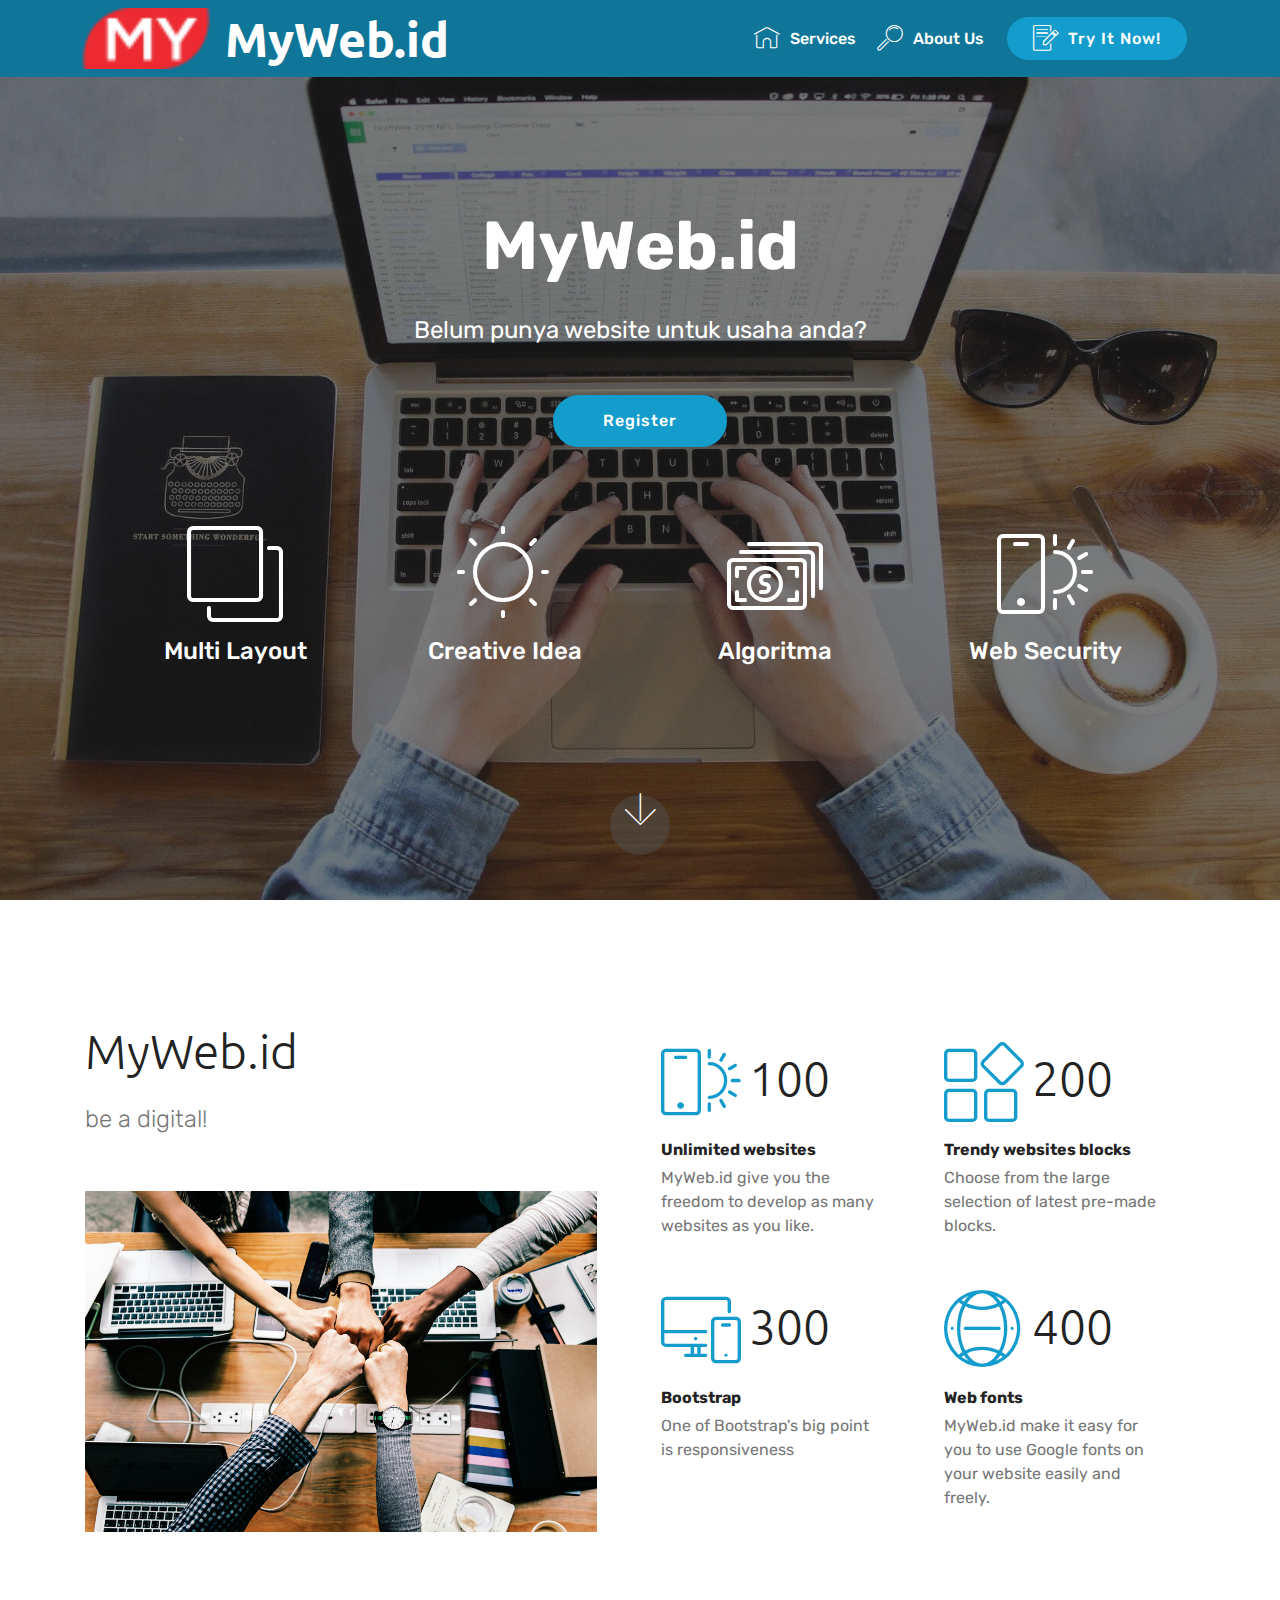
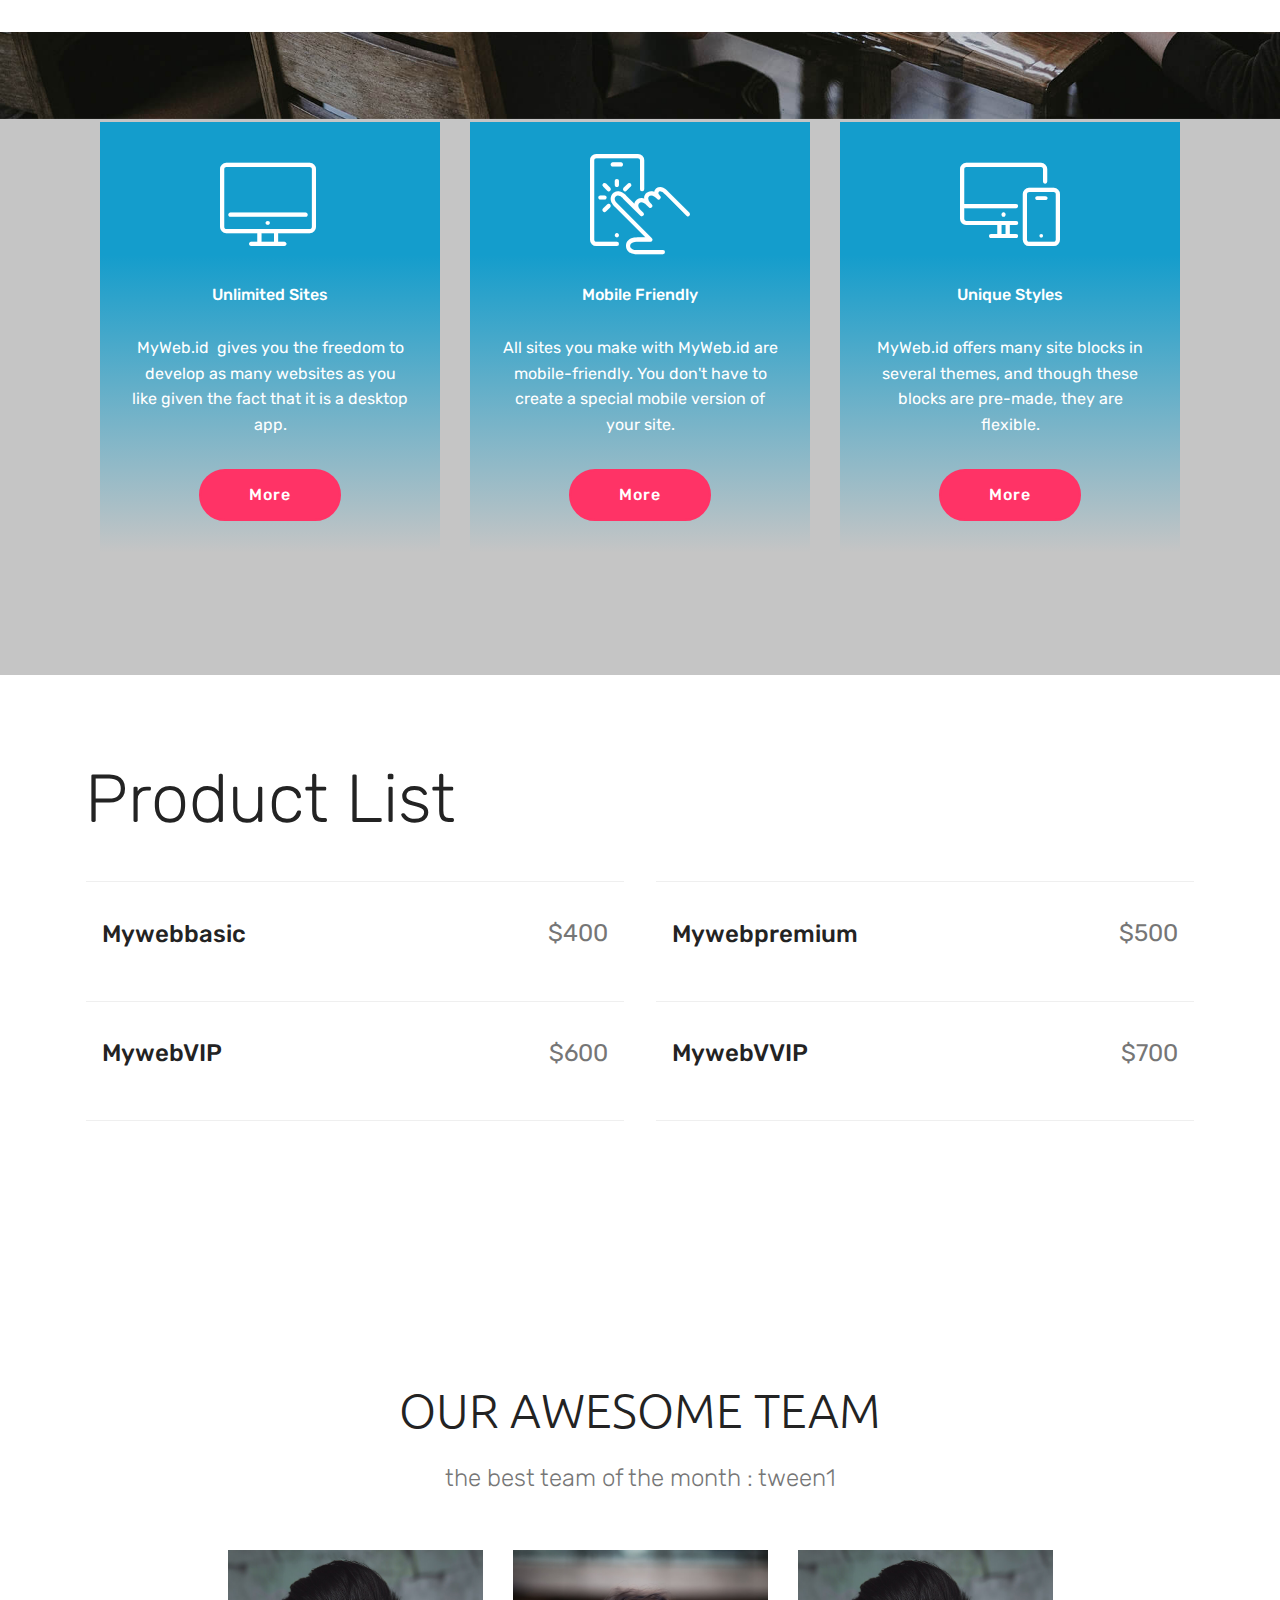
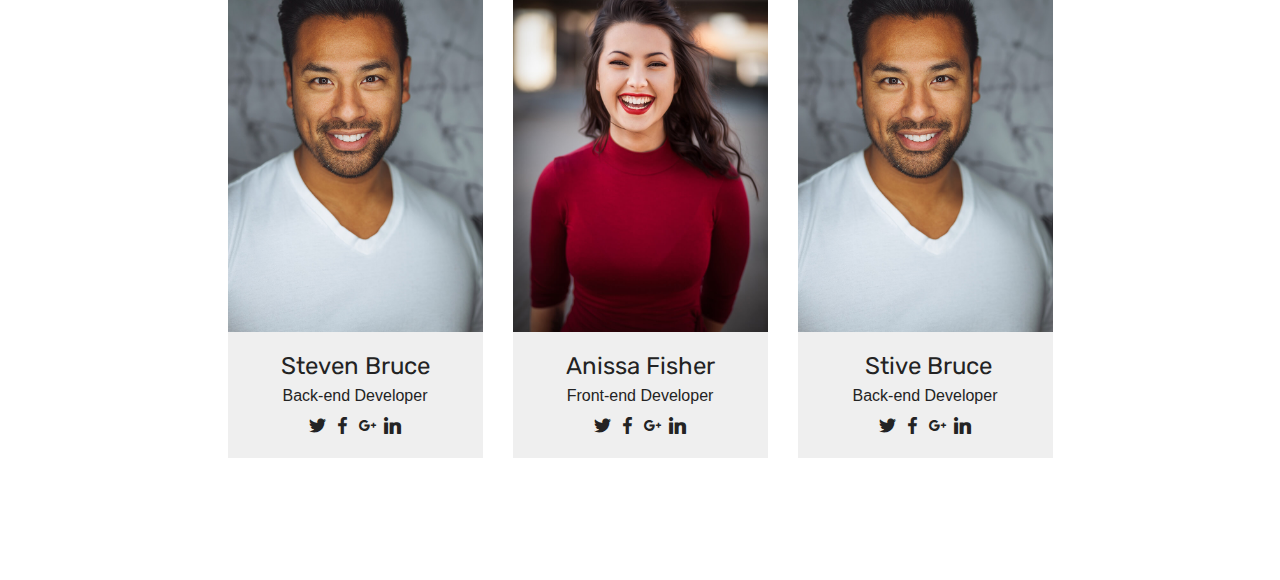
<file: index.html>
<!DOCTYPE html>
<html  >
<head>
  <!-- Site made with Mobirise Website Builder v4.9.7, https://mobirise.com -->
  <meta charset="UTF-8">
  <meta http-equiv="X-UA-Compatible" content="IE=edge">
  <meta name="generator" content="Mobirise v4.9.7, mobirise.com">
  <meta name="viewport" content="width=device-width, initial-scale=1, minimum-scale=1">
  <link rel="shortcut icon" href="assets/images/mylogo02-118x24.png" type="image/x-icon">
  <meta name="description" content="">
  
  <title>MyWeb</title>
  <link rel="stylesheet" href="assets/web/assets/mobirise-icons/mobirise-icons.css">
  <link rel="stylesheet" href="assets/tether/tether.min.css">
  <link rel="stylesheet" href="assets/bootstrap/css/bootstrap.min.css">
  <link rel="stylesheet" href="assets/bootstrap/css/bootstrap-grid.min.css">
  <link rel="stylesheet" href="assets/bootstrap/css/bootstrap-reboot.min.css">
  <link rel="stylesheet" href="assets/socicon/css/styles.css">
  <link rel="stylesheet" href="assets/dropdown/css/style.css">
  <link rel="stylesheet" href="assets/theme/css/style.css">
  <link rel="stylesheet" href="assets/mobirise/css/mbr-additional.css" type="text/css">
  
  
  
</head>
<body>
  <section class="menu cid-rlr28WUUwW" once="menu" id="menu1-0">

    

    <nav class="navbar navbar-expand beta-menu navbar-dropdown align-items-center navbar-fixed-top navbar-toggleable-sm">
        <button class="navbar-toggler navbar-toggler-right" type="button" data-toggle="collapse" data-target="#navbarSupportedContent" aria-controls="navbarSupportedContent" aria-expanded="false" aria-label="Toggle navigation">
            <div class="hamburger">
                <span></span>
                <span></span>
                <span></span>
                <span></span>
            </div>
        </button>
        <div class="menu-logo">
            <div class="navbar-brand">
                <span class="navbar-logo">
                    <a href="https://mobirise.co">
                         <img src="assets/images/mylogo02-118x24.png" alt="Mobirise" title="" style="height: 3.8rem;">
                    </a>
                </span>
                <span class="navbar-caption-wrap"><a class="navbar-caption text-white display-2" href="https://mobirise.co">
                        MyWeb.id</a></span>
            </div>
        </div>
        <div class="collapse navbar-collapse" id="navbarSupportedContent">
            <ul class="navbar-nav nav-dropdown" data-app-modern-menu="true"><li class="nav-item">
                    <a class="nav-link link text-white display-4" href="https://mobirise.co">
                        <span class="mbri-home mbr-iconfont mbr-iconfont-btn"></span>
                        Services
                    </a>
                </li>
                <li class="nav-item">
                    <a class="nav-link link text-white display-4" href="https://mobirise.co">
                        <span class="mbri-search mbr-iconfont mbr-iconfont-btn"></span>
                        About Us
                    </a>
                </li></ul>
            <div class="navbar-buttons mbr-section-btn"><a class="btn btn-sm btn-primary display-4" href="https://mobirise.co"><span class="mbri-edit mbr-iconfont mbr-iconfont-btn"></span>
                    
                    Try It Now!
                </a></div>
        </div>
    </nav>
</section>

<section class="engine"><a href="https://mobirise.info/e">make your own website</a></section><section class="header12 cid-rlr2kBjThi mbr-fullscreen" id="header12-1">

    

    <div class="mbr-overlay" style="opacity: 0.6; background-color: rgb(35, 35, 35);">
    </div>

    <div class="container  ">
            <div class="media-container">
                <div class="col-md-12 align-center">
                    <h1 class="mbr-section-title pb-3 mbr-white mbr-bold mbr-fonts-style display-1">MyWeb.id</h1>
                    <p class="mbr-text pb-3 mbr-white mbr-fonts-style display-5">Belum punya website untuk usaha anda?</p>
                    <div class="mbr-section-btn align-center py-2"><a class="btn btn-md btn-primary display-4" href="https://mobirise.co">Register</a></div>

                    <div class="icons-media-container mbr-white">
                        <div class="card col-12 col-md-6 col-lg-3">
                            <div class="icon-block">
                            <a href="https://mobirise.co/">
                                <span class="mbri-layers mbr-iconfont"></span>
                            </a>
                            </div>
                            <h5 class="mbr-fonts-style display-5">
                                Multi Layout
                            </h5>
                        </div>

                        <div class="card col-12 col-md-6 col-lg-3">
                            <div class="icon-block">
                                <a href="https://mobirise.co/">
                                    <span class="mbri-sun mbr-iconfont"></span>
                                </a>
                            </div>
                            <h5 class="mbr-fonts-style display-5">
                                Creative Idea
                            </h5>
                        </div>

                        <div class="card col-12 col-md-6 col-lg-3">
                            <div class="icon-block">
                                <a href="https://mobirise.co/">
                                    <span class="mbri-cash mbr-iconfont"></span>
                                </a>
                            </div>
                            <h5 class="mbr-fonts-style display-5">
                                Algoritma</h5>
                        </div>

                        <div class="card col-12 col-md-6 col-lg-3">
                            <div class="icon-block">
                                <a href="https://mobirise.co/">
                                    <span class="mbri-mobirise mbr-iconfont"></span>
                                </a>
                            </div>
                            <h5 class="mbr-fonts-style display-5">Web Security</h5>
                        </div>
                    </div>
                </div>
            </div>
    </div>

    <div class="mbr-arrow hidden-sm-down" aria-hidden="true">
        <a href="#next">
            <i class="mbri-down mbr-iconfont"></i>
        </a>
    </div>
</section>

<section class="counters2 counters cid-rlr2QjHofg" id="counters2-4">

    

    

    <div class="container pt-4 mt-2">
        <div class="media-container-row">
            <div class="media-block" style="width: 49%;">
                <h2 class="mbr-section-title pb-3 align-left mbr-fonts-style display-2">MyWeb.id</h2>
                <h3 class="mbr-section-subtitle pb-5 align-left mbr-fonts-style display-5">be a digital!</h3>
                <div class="mbr-figure">
                    <img src="assets/images/background6.jpg">
                </div>
            </div>
            <div class="cards-block">
                <div class="cards-container">
                    <div class="card px-3 align-left col-12 col-md-6">
                        <div class="panel-item p-3">
                            <div class="card-img pb-3">
                                <span class="mbri-mobirise mbr-iconfont pr-2"></span>
                                <h3 class="count py-3 mbr-fonts-style display-2">
                                    100
                                </h3>
                            </div>
                            <div class="card-text">
                                <h4 class="mbr-content-title mbr-bold mbr-fonts-style display-7">
                                    Unlimited websites
                                </h4>
                                <p class="mbr-content-text mbr-fonts-style display-7">
                                    MyWeb.id give you the freedom to develop as many websites as you like.
                                </p>
                            </div>
                        </div>
                    </div>
                    <div class="card px-3 align-left col-12 col-md-6">
                        <div class="panel-item p-3">
                            <div class="card-img pb-3">
                                <span class="mbri-extension mbr-iconfont pr-2"></span>
                                <h3 class="count py-3 mbr-fonts-style display-2">
                                    200
                                </h3>
                            </div>
                            <div class="card-text">
                                <h4 class="mbr-content-title mbr-bold mbr-fonts-style display-7">
                                    Trendy websites blocks
                                </h4>
                                <p class="mbr-content-text mbr-fonts-style display-7">
                                    Choose from the large selection of latest pre-made blocks.
                                </p>
                            </div>
                        </div>
                    </div>
                    <div class="card px-3 align-left col-12 col-md-6">
                        <div class="panel-item p-3">
                            <div class="card-img pb-3">
                                <span class="mbri-responsive mbr-iconfont pr-2"></span>
                                <h3 class="count py-3 mbr-fonts-style display-2">
                                    300
                                </h3>
                            </div>
                            <div class="card-text">
                                <h4 class="mbr-content-title mbr-bold mbr-fonts-style display-7">
                                    Bootstrap
                                </h4>
                                <p class="mbr-content-text mbr-fonts-style display-7">
                                        One of Bootstrap's big point is responsiveness 
                                </p>
                            </div>
                        </div>
                    </div>
                    <div class="card px-3 align-left col-12 col-md-6">
                        <div class="panel-item p-3">
                            <div class="card-img pb-3">
                                <span class="mbri-globe-2 mbr-iconfont pr-2"></span>
                                <h3 class="count py-3 mbr-fonts-style display-2">
                                    400
                                </h3>
                            </div>
                            <div class="card-texts">
                                <h4 class="mbr-content-title mbr-bold mbr-fonts-style display-7">
                                    Web fonts
                                </h4>
                                <p class="mbr-content-text mbr-fonts-style display-7">
                                        MyWeb.id make it easy for you to use Google fonts on your website easily and freely.
                                </p>
                            </div>
                        </div>
                    </div>
                </div>
            </div>
        </div>
    </div>
</section>

<section class="features8 cid-rlr34QEbSD mbr-parallax-background" id="features8-6">

    

    <div class="mbr-overlay" style="opacity: 0.2; background-color: rgb(35, 35, 35);">
    </div>

    <div class="container">
        <div class="media-container-row">

            <div class="card  col-12 col-md-6 col-lg-4">
                <div class="card-img">
                    <span class="mbri-desktop mbr-iconfont"></span>
                </div>
                <div class="card-box align-center">
                    <h4 class="card-title mbr-fonts-style display-7">
                        Unlimited Sites
                    </h4>
                    <p class="mbr-text mbr-fonts-style display-7">MyWeb.id &nbsp;gives you the freedom to develop as many websites as you like given the fact that it is a desktop app.
                    </p>
                    <div class="mbr-section-btn text-center">
                        <a href="https://mobirise.co" class="btn btn-secondary display-4">
                            More
                        </a>
                    </div>
                </div>
            </div>

            <div class="card  col-12 col-md-6 col-lg-4">
                <div class="card-img">
                    <span class="mbri-touch mbr-iconfont"></span>
                </div>
                <div class="card-box align-center">
                    <h4 class="card-title mbr-fonts-style display-7">
                        Mobile Friendly
                    </h4>
                    <p class="mbr-text mbr-fonts-style display-7">
                       All sites you make with MyWeb.id are mobile-friendly. You don't have to create a special mobile version of your site.
                    </p>
                    <div class="mbr-section-btn text-center">
                        <a href="https://mobirise.co" class="btn btn-secondary display-4">
                            More
                        </a>
                    </div>
                </div>
            </div>

            <div class="card  col-12 col-md-6 col-lg-4">
                <div class="card-img">
                    <span class="mbri-responsive mbr-iconfont"></span>
                </div>
                <div class="card-box align-center">
                    <h4 class="card-title mbr-fonts-style display-7">
                        Unique Styles
                    </h4>
                    <p class="mbr-text mbr-fonts-style display-7">MyWeb.id offers many site blocks in several themes, and though these blocks are pre-made, they are flexible.
                    </p>
                    <div class="mbr-section-btn text-center">
                        <a href="https://mobirise.co" class="btn btn-secondary display-4">
                            More
                        </a>
                    </div>
                </div>
            </div>

            
        </div>
    </div>
</section>

<section class="services3 cid-svF89DfrkC" id="services3-11">
    <!---->
    
    <!---->
    <!--Overlay-->
    
    <!--Container-->
    <div class="container">
        <div class="row">
            <!--Titles-->
            <div class="title pb-5 col-12">
                <h2 class="align-left mbr-fonts-style display-1">
                    Product List
                </h2>
                
            </div>
            <!--Card-1-->
            <div class="card px-3 col-12 col-md-6">
                <div class="card-wrapper media-container-row media-container-row">
                    <div class="card-box">
                        <div class="top-line pb-1">
                            <h4 class="card-title mbr-fonts-style display-5">Mywebbasic</h4>
                            <p class="mbr-text card-title cost mbr-fonts-style m-0 display-5">
                                $400
                            </p>
                        </div>
                        <div class="bottom-line">
                            <p class="mbr-text mbr-fonts-style display-7"></p>
                        </div>
                    </div>
                </div>
            </div>
            <!--Card-2-->
            <div class="card px-3 col-12 col-md-6">
                <div class="card-wrapper media-container-row media-container-row">
                    <div class="card-box">
                        <div class="top-line pb-3">
                            <h4 class="card-title mbr-fonts-style display-5">Mywebpremium</h4>
                            <p class="mbr-text card-title cost mbr-fonts-style m-0 display-5">
                                $500
                            </p>
                        </div>
                        <div class="bottom-line">
                            <p class="mbr-text mbr-fonts-style display-7"></p>
                        </div>
                    </div>
                </div>
            </div>
            <!--Card-3-->
            <div class="card px-3 col-12 col-md-6">
                <div class="card-wrapper media-container-row media-container-row">
                    <div class="card-box">
                        <div class="top-line pb-3">
                            <h4 class="card-title mbr-fonts-style display-5">MywebVIP</h4>
                            <p class="mbr-text card-title cost mbr-fonts-style m-0 display-5">
                                $600
                            </p>
                        </div>
                        <div class="bottom-line">
                            <p class="mbr-text mbr-fonts-style display-7"></p>
                        </div>
                    </div>
                </div>
            </div>
            <!--Card-4-->
            <div class="card px-3 col-12 col-md-6">
                <div class="card-wrapper media-container-row media-container-row">
                    <div class="card-box">
                        <div class="top-line pb-3">
                            <h4 class="card-title mbr-fonts-style display-5">MywebVVIP</h4>
                            <p class="mbr-text card-title cost mbr-fonts-style m-0 display-5">
                                $700
                            </p>
                        </div>
                        <div class="bottom-line">
                            <p class="mbr-text mbr-fonts-style display-7"></p>
                        </div>
                    </div>
                </div>
            </div>
            <!--Card-5-->
            <div class="card px-3 col-12 col-md-6">
                <div class="card-wrapper media-container-row media-container-row">
                    <div class="card-box">
                        <div class="top-line pb-3">
                            <h4 class="card-title mbr-fonts-style display-5"></h4>
                            <p class="mbr-text card-title cost mbr-fonts-style m-0 display-5"></p>
                        </div>
                        <div class="bottom-line">
                            <p class="mbr-text mbr-fonts-style display-7"></p>
                        </div>
                    </div>
                </div>
            </div>
            <!--Card-6-->
            <div class="card px-3 col-12 col-md-6">
                <div class="card-wrapper media-container-row media-container-row">
                    <div class="card-box">
                        <div class="top-line pb-3">
                            <h4 class="card-title mbr-fonts-style display-5"></h4>
                            <p class="mbr-text card-title cost mbr-fonts-style m-0 display-5"></p>
                        </div>
                        <div class="bottom-line">
                            <p class="mbr-text mbr-fonts-style display-7"></p>
                        </div>
                    </div>
                </div>
            </div>
            <!--Card-7-->
            
            <!--Card-8-->
            
            <!--Card-9-->
            
            <!--Card-10-->
            
            <!--Card-11-->
            
            <!--Card-12-->
            
        </div>
    </div>
</section>

<section class="team1 cid-svFcQw139L" id="team1-14">
    
    
    
    <div class="container align-center">
        <h2 class="pb-3 mbr-fonts-style mbr-section-title display-2">
            OUR AWESOME TEAM
        </h2>
        <h3 class="pb-5 mbr-section-subtitle mbr-fonts-style mbr-light display-5">the best team of the month : tween1</h3>
        <div class="row media-row">
            
        <div class="team-item col-lg-3 col-md-6">
                <div class="item-image">
                    <img src="assets/images/face3.jpg" alt="" title="">
                </div>
                <div class="item-caption py-3">
                    <div class="item-name px-2">
                        <p class="mbr-fonts-style display-5">
                           Steven Bruce</p>
                    </div>
                    <div class="item-role px-2">
                        <p>Back-end Developer</p>
                    </div>
                    <div class="item-social pt-2">
                        <a href="https://twitter.com/mobirise" target="_blank">
                            <span class="p-1 socicon-twitter socicon mbr-iconfont mbr-iconfont-social"></span>
                        </a>
                        <a href="https://www.facebook.com/pages/Mobirise/1616226671953247" target="_blank">
                            <span class="p-1 socicon-facebook socicon mbr-iconfont mbr-iconfont-social"></span>
                        </a>
                        <a href="https://plus.google.com/u/0/+Mobirise" target="_blank">
                            <span class="p-1 socicon-googleplus socicon mbr-iconfont mbr-iconfont-social"></span>
                        </a>
                        <a href="https://www.linkedin.com/in/mobirise" target="_blank">
                            <span class="p-1 socicon-linkedin socicon mbr-iconfont mbr-iconfont-social"></span>
                        </a>
                        <a href="https://www.instagram.com/mobirise/" target="_blank">
                            
                        </a>
                        <a href="https://www.youtube.com/channel/UCt_tncVAetpK5JeM8L-8jyw" target="_blank">    
                            
                        </a>
                    </div>
                </div>
            </div><div class="team-item col-lg-3 col-md-6">
                <div class="item-image">
                    <img src="assets/images/face2.jpg" alt="" title="">
                </div>
                <div class="item-caption py-3">
                    <div class="item-name px-2">
                        <p class="mbr-fonts-style display-5">Anissa Fisher</p>
                    </div>
                    <div class="item-role px-2">
                        <p>Front-end Developer</p>
                    </div>
                    <div class="item-social pt-2">
                        <a href="https://twitter.com/mobirise" target="_blank">
                            <span class="p-1 socicon-twitter socicon mbr-iconfont mbr-iconfont-social"></span>
                        </a>
                        <a href="https://www.facebook.com/pages/Mobirise/1616226671953247" target="_blank">
                            <span class="p-1 socicon-facebook socicon mbr-iconfont mbr-iconfont-social"></span>
                        </a>
                        <a href="https://plus.google.com/u/0/+Mobirise" target="_blank">
                            <span class="p-1 socicon-googleplus socicon mbr-iconfont mbr-iconfont-social"></span>
                        </a>
                        <a href="https://www.linkedin.com/in/mobirise" target="_blank">
                            <span class="p-1 socicon-linkedin socicon mbr-iconfont mbr-iconfont-social"></span>
                        </a>
                        <a href="https://www.instagram.com/mobirise/" target="_blank">
                            
                        </a>
                        <a href="https://www.youtube.com/channel/UCt_tncVAetpK5JeM8L-8jyw" target="_blank">    
                            
                        </a>
                    </div>
                </div>
            </div><div class="team-item col-lg-3 col-md-6">
                <div class="item-image">
                    <img src="assets/images/face3.jpg" alt="" title="">
                </div>
                <div class="item-caption py-3">
                    <div class="item-name px-2">
                        <p class="mbr-fonts-style display-5">&nbsp;Stive Bruce</p>
                    </div>
                    <div class="item-role px-2">
                        <p>Back-end Developer</p>
                    </div>
                    <div class="item-social pt-2">
                        <a href="https://twitter.com/mobirise" target="_blank">
                            <span class="p-1 socicon-twitter socicon mbr-iconfont mbr-iconfont-social"></span>
                        </a>
                        <a href="https://www.facebook.com/pages/Mobirise/1616226671953247" target="_blank">
                            <span class="p-1 socicon-facebook socicon mbr-iconfont mbr-iconfont-social"></span>
                        </a>
                        <a href="https://plus.google.com/u/0/+Mobirise" target="_blank">
                            <span class="p-1 socicon-googleplus socicon mbr-iconfont mbr-iconfont-social"></span>
                        </a>
                        <a href="https://www.linkedin.com/in/mobirise" target="_blank">
                            <span class="p-1 socicon-linkedin socicon mbr-iconfont mbr-iconfont-social"></span>
                        </a>
                        <a href="https://www.instagram.com/mobirise/" target="_blank">
                            
                        </a>
                        <a href="https://www.youtube.com/channel/UCt_tncVAetpK5JeM8L-8jyw" target="_blank">    
                            
                        </a>
                    </div>
                </div>
            </div></div>    
    </div>
</section>


  <script src="assets/web/assets/jquery/jquery.min.js"></script>
  <script src="assets/popper/popper.min.js"></script>
  <script src="assets/tether/tether.min.js"></script>
  <script src="assets/bootstrap/js/bootstrap.min.js"></script>
  <script src="assets/smoothscroll/smooth-scroll.js"></script>
  <script src="assets/touchswipe/jquery.touch-swipe.min.js"></script>
  <script src="assets/vimeoplayer/jquery.mb.vimeo_player.js"></script>
  <script src="assets/viewportchecker/jquery.viewportchecker.js"></script>
  <script src="assets/parallax/jarallax.min.js"></script>
  <script src="assets/dropdown/js/script.min.js"></script>
  <script src="assets/theme/js/script.js"></script>
  
  
</body>
</html>
</file>
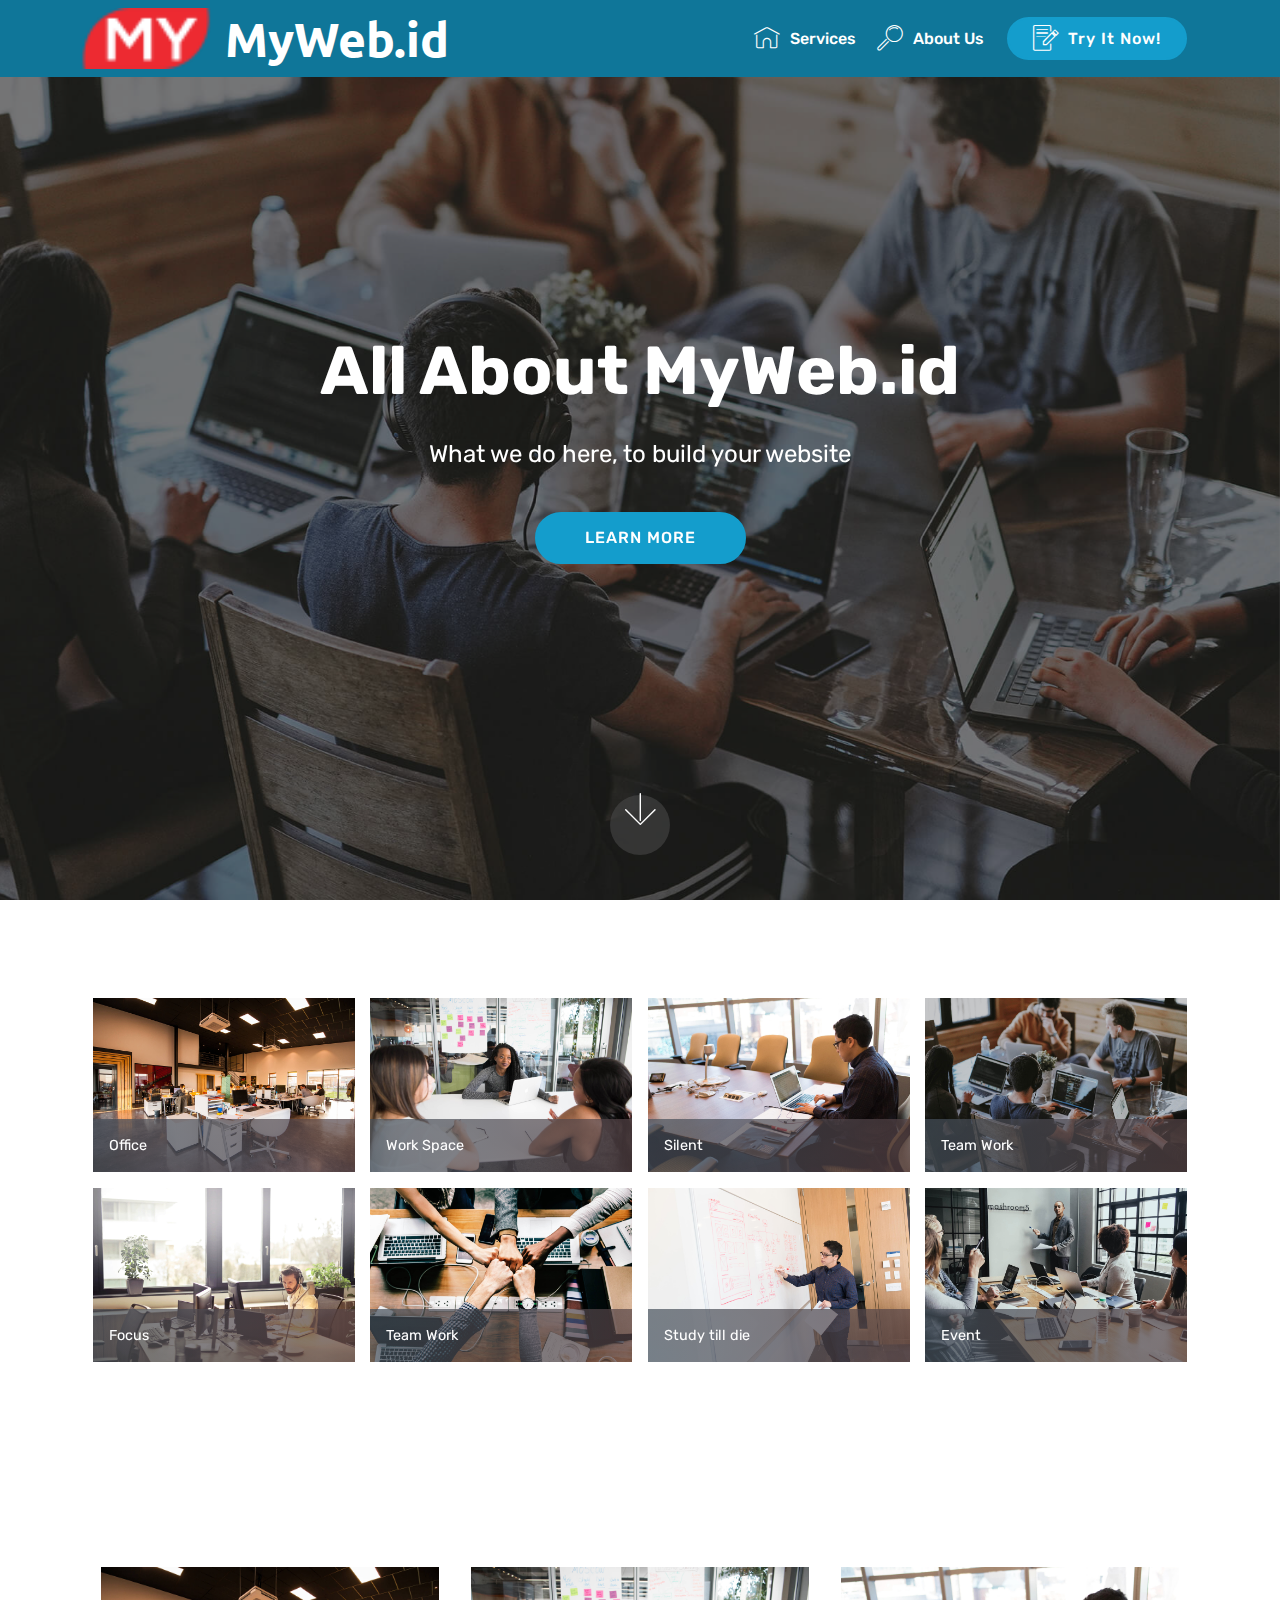
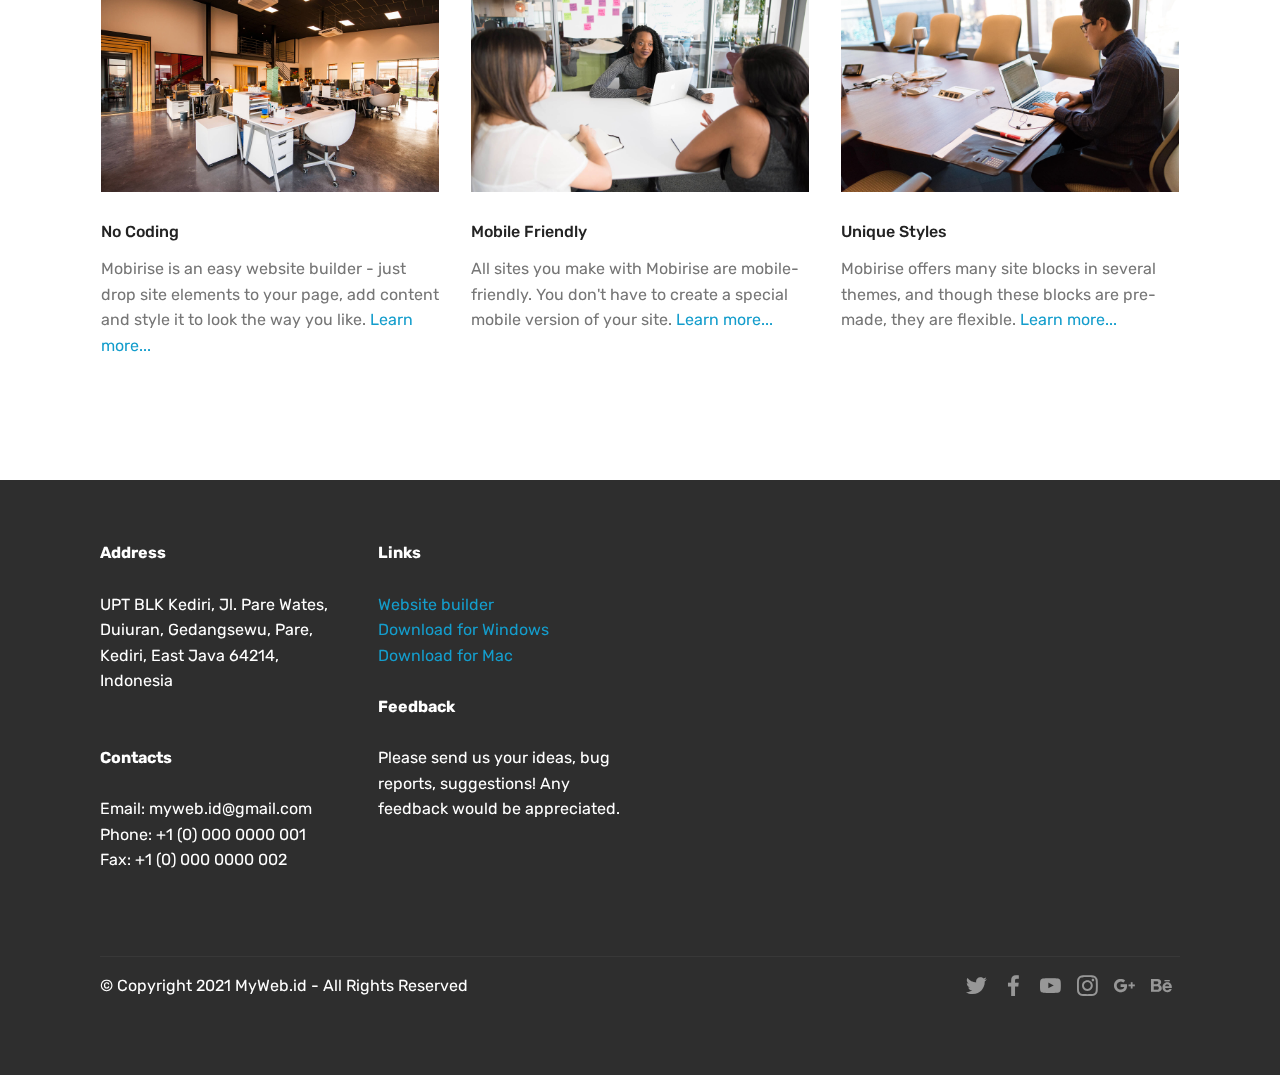
<file: foto.html>
<!DOCTYPE html>
<html  >
<head>
  <!-- Site made with Mobirise Website Builder v4.9.7, https://mobirise.com -->
  <meta charset="UTF-8">
  <meta http-equiv="X-UA-Compatible" content="IE=edge">
  <meta name="generator" content="Mobirise v4.9.7, mobirise.com">
  <meta name="viewport" content="width=device-width, initial-scale=1, minimum-scale=1">
  <link rel="shortcut icon" href="assets/images/mylogo02-118x24.png" type="image/x-icon">
  <meta name="description" content="Site Creator Description">
  
  <title>allabout</title>
  <link rel="stylesheet" href="assets/web/assets/mobirise-icons/mobirise-icons.css">
  <link rel="stylesheet" href="assets/tether/tether.min.css">
  <link rel="stylesheet" href="assets/bootstrap/css/bootstrap.min.css">
  <link rel="stylesheet" href="assets/bootstrap/css/bootstrap-grid.min.css">
  <link rel="stylesheet" href="assets/bootstrap/css/bootstrap-reboot.min.css">
  <link rel="stylesheet" href="assets/dropdown/css/style.css">
  <link rel="stylesheet" href="assets/socicon/css/styles.css">
  <link rel="stylesheet" href="assets/theme/css/style.css">
  <link rel="stylesheet" href="assets/gallery/style.css">
  <link rel="stylesheet" href="assets/mobirise/css/mbr-additional.css" type="text/css">
  
  
  
</head>
<body>
  <section class="menu cid-rlr28WUUwW" once="menu" id="menu1-b">

    

    <nav class="navbar navbar-expand beta-menu navbar-dropdown align-items-center navbar-fixed-top navbar-toggleable-sm">
        <button class="navbar-toggler navbar-toggler-right" type="button" data-toggle="collapse" data-target="#navbarSupportedContent" aria-controls="navbarSupportedContent" aria-expanded="false" aria-label="Toggle navigation">
            <div class="hamburger">
                <span></span>
                <span></span>
                <span></span>
                <span></span>
            </div>
        </button>
        <div class="menu-logo">
            <div class="navbar-brand">
                <span class="navbar-logo">
                    <a href="https://mobirise.co">
                         <img src="assets/images/mylogo02-118x24.png" alt="Mobirise" title="" style="height: 3.8rem;">
                    </a>
                </span>
                <span class="navbar-caption-wrap"><a class="navbar-caption text-white display-2" href="https://mobirise.co">
                        MyWeb.id</a></span>
            </div>
        </div>
        <div class="collapse navbar-collapse" id="navbarSupportedContent">
            <ul class="navbar-nav nav-dropdown" data-app-modern-menu="true"><li class="nav-item">
                    <a class="nav-link link text-white display-4" href="https://mobirise.co">
                        <span class="mbri-home mbr-iconfont mbr-iconfont-btn"></span>
                        Services
                    </a>
                </li>
                <li class="nav-item">
                    <a class="nav-link link text-white display-4" href="https://mobirise.co">
                        <span class="mbri-search mbr-iconfont mbr-iconfont-btn"></span>
                        About Us
                    </a>
                </li></ul>
            <div class="navbar-buttons mbr-section-btn"><a class="btn btn-sm btn-primary display-4" href="https://mobirise.co"><span class="mbri-edit mbr-iconfont mbr-iconfont-btn"></span>
                    
                    Try It Now!
                </a></div>
        </div>
    </nav>
</section>

<section class="engine"><a href="https://mobirise.info/t">amp templates</a></section><section class="header6 cid-rlrbA6nr4v mbr-fullscreen mbr-parallax-background" id="header6-d">

    

    <div class="mbr-overlay" style="opacity: 0.5; background-color: rgb(35, 35, 35);">
    </div>

    <div class="container">
        <div class="row justify-content-md-center">
            <div class="mbr-white col-md-10">
                <h1 class="mbr-section-title align-center mbr-bold pb-3 mbr-fonts-style display-1">
                    All About MyWeb.id</h1>
                <p class="mbr-text align-center pb-3 mbr-fonts-style display-5">What we do here, to build your website</p>
                <div class="mbr-section-btn align-center"><a class="btn btn-md btn-primary display-4" href="https://mobirise.co">LEARN MORE</a></div>
            </div>
        </div>
    </div>

    <div class="mbr-arrow hidden-sm-down" aria-hidden="true">
        <a href="#next">
            <i class="mbri-down mbr-iconfont"></i>
        </a>
    </div>
</section>

<section class="mbr-gallery mbr-slider-carousel cid-rlrchauTyq" id="gallery1-i">

    

    <div class="container">
        <div><!-- Filter --><!-- Gallery --><div class="mbr-gallery-row"><div class="mbr-gallery-layout-default"><div><div><div class="mbr-gallery-item mbr-gallery-item--p1" data-video-url="false" data-tags="Awesome"><div href="#lb-gallery1-i" data-slide-to="0" data-toggle="modal"><img src="assets/images/background1.jpg" alt="" title=""><span class="icon-focus"></span><span class="mbr-gallery-title mbr-fonts-style display-7">Office</span></div></div><div class="mbr-gallery-item mbr-gallery-item--p1" data-video-url="false" data-tags="Responsive"><div href="#lb-gallery1-i" data-slide-to="1" data-toggle="modal"><img src="assets/images/background2.jpg" alt="" title=""><span class="icon-focus"></span><span class="mbr-gallery-title mbr-fonts-style display-7">Work Space</span></div></div><div class="mbr-gallery-item mbr-gallery-item--p1" data-video-url="false" data-tags="Creative"><div href="#lb-gallery1-i" data-slide-to="2" data-toggle="modal"><img src="assets/images/background3.jpg" alt="" title=""><span class="icon-focus"></span><span class="mbr-gallery-title mbr-fonts-style display-7">Silent</span></div></div><div class="mbr-gallery-item mbr-gallery-item--p1" data-video-url="false" data-tags="Animated"><div href="#lb-gallery1-i" data-slide-to="3" data-toggle="modal"><img src="assets/images/background4.jpg" alt="" title=""><span class="icon-focus"></span><span class="mbr-gallery-title mbr-fonts-style display-7">Team Work</span></div></div><div class="mbr-gallery-item mbr-gallery-item--p1" data-video-url="false" data-tags="Awesome"><div href="#lb-gallery1-i" data-slide-to="4" data-toggle="modal"><img src="assets/images/background5.jpg" alt="" title=""><span class="icon-focus"></span><span class="mbr-gallery-title mbr-fonts-style display-7">Focus</span></div></div><div class="mbr-gallery-item mbr-gallery-item--p1" data-video-url="false" data-tags="Awesome"><div href="#lb-gallery1-i" data-slide-to="5" data-toggle="modal"><img src="assets/images/background6.jpg" alt="" title=""><span class="icon-focus"></span><span class="mbr-gallery-title mbr-fonts-style display-7">Team Work</span></div></div><div class="mbr-gallery-item mbr-gallery-item--p1" data-video-url="false" data-tags="Responsive"><div href="#lb-gallery1-i" data-slide-to="6" data-toggle="modal"><img src="assets/images/background7.jpg" alt="" title=""><span class="icon-focus"></span><span class="mbr-gallery-title mbr-fonts-style display-7">Study till die</span></div></div><div class="mbr-gallery-item mbr-gallery-item--p1" data-video-url="false" data-tags="Animated"><div href="#lb-gallery1-i" data-slide-to="7" data-toggle="modal"><img src="assets/images/background8.jpg" alt="" title=""><span class="icon-focus"></span><span class="mbr-gallery-title mbr-fonts-style display-7">Event</span></div></div></div></div><div class="clearfix"></div></div></div><!-- Lightbox --><div data-app-prevent-settings="" class="mbr-slider modal fade carousel slide" tabindex="-1" data-keyboard="true" data-interval="false" id="lb-gallery1-i"><div class="modal-dialog"><div class="modal-content"><div class="modal-body"><div class="carousel-inner"><div class="carousel-item active"><img src="assets/images/background1.jpg" alt="" title=""></div><div class="carousel-item"><img src="assets/images/background2.jpg" alt="" title=""></div><div class="carousel-item"><img src="assets/images/background3.jpg" alt="" title=""></div><div class="carousel-item"><img src="assets/images/background4.jpg" alt="" title=""></div><div class="carousel-item"><img src="assets/images/background5.jpg" alt="" title=""></div><div class="carousel-item"><img src="assets/images/background6.jpg" alt="" title=""></div><div class="carousel-item"><img src="assets/images/background7.jpg" alt="" title=""></div><div class="carousel-item"><img src="assets/images/background8.jpg" alt="" title=""></div></div><a class="carousel-control carousel-control-prev" role="button" data-slide="prev" href="#lb-gallery1-i"><span class="mbri-left mbr-iconfont" aria-hidden="true"></span><span class="sr-only">Previous</span></a><a class="carousel-control carousel-control-next" role="button" data-slide="next" href="#lb-gallery1-i"><span class="mbri-right mbr-iconfont" aria-hidden="true"></span><span class="sr-only">Next</span></a><a class="close" href="#" role="button" data-dismiss="modal"><span class="sr-only">Close</span></a></div></div></div></div></div>
    </div>

</section>

<section class="features2 cid-rlrbQCvTxx" id="features2-g">

    

    
    
    <div class="container">
        <div class="media-container-row">
            <div class="card p-3 col-12 col-md-6 col-lg-4">
                <div class="card-wrapper">
                    <div class="card-img">
                        <img src="assets/images/background1.jpg" alt="Mobirise">
                    </div>
                    <div class="card-box">
                        <h4 class="card-title pb-3 mbr-fonts-style display-7">
                            No Coding
                        </h4>
                        <p class="mbr-text mbr-fonts-style display-7">
                            Mobirise is an easy website builder - just drop site elements to your page, add content and style it to look the way you like. <a href="https://mobirise.co">Learn more...</a>
                        </p>
                    </div>
                </div>
            </div>

            <div class="card p-3 col-12 col-md-6 col-lg-4">
                <div class="card-wrapper">
                    <div class="card-img">
                        <img src="assets/images/background2.jpg" alt="Mobirise">
                    </div>
                    <div class="card-box ">
                        <h4 class="card-title pb-3 mbr-fonts-style display-7">
                            Mobile Friendly
                        </h4>
                        <p class="mbr-text mbr-fonts-style display-7">
                            All sites you make with Mobirise are mobile-friendly. You don't have to create a special mobile version of your site. <a href="https://mobirise.co">Learn more...</a>
                        </p>
                    </div>
                </div>
            </div>

            <div class="card p-3 col-12 col-md-6 col-lg-4">
                <div class="card-wrapper">
                    <div class="card-img">
                        <img src="assets/images/background3.jpg" alt="Mobirise">
                    </div>
                    <div class="card-box">
                        <h4 class="card-title pb-3 mbr-fonts-style display-7">
                            Unique Styles
                        </h4>
                        <p class="mbr-text mbr-fonts-style display-7">
                            Mobirise offers many site blocks in several themes, and though these blocks are pre-made, they are flexible. <a href="https://mobirise.co">Learn more...</a>
                        </p>
                    </div>
                </div>
            </div>

            
        </div>
    </div>
</section>

<section class="cid-rlrbULaMrR" id="footer2-h">

    

    

    <div class="container">
        <div class="media-container-row content mbr-white">
            <div class="col-12 col-md-3 mbr-fonts-style display-7">
                <p class="mbr-text">
                    <strong>Address</strong>
                    <br>
                    <br>UPT BLK Kediri, Jl. Pare Wates, Duiuran, Gedangsewu, Pare, Kediri, East Java 64214, Indonesia&nbsp;<br>
                    <br>
                    <br><strong>Contacts</strong>
                    <br>
                    <br>Email: myweb.id@gmail.com
                    <br>Phone: +1 (0) 000 0000 001
                    <br>Fax: +1 (0) 000 0000 002
                </p>
            </div>
            <div class="col-12 col-md-3 mbr-fonts-style display-7">
                <p class="mbr-text">
                    <strong>Links</strong>
                    <br>
                    <br><a class="text-primary" href="https://mobirise.co/">Website builder</a>
                    <br><a class="text-primary" href="https://mobirise.co/">Download for Windows</a>
                    <br><a class="text-primary" href="https://mobirise.co/">Download for Mac</a>
                    <br>
                    <br><strong>Feedback</strong>
                    <br>
                    <br>Please send us your ideas, bug reports, suggestions! Any feedback would be appreciated.
                </p>
            </div>
            <div class="col-12 col-md-6">
                <div class="google-map"><iframe frameborder="0" style="border:0" src="https://www.google.com/maps/embed/v1/place?key=AIzaSyCZI5F_k6S1k46ujh0SNrapM89f7mJxd30&amp;q=place_id:ChIJddqoVX1eeC4RHwaq3iPJQjg" allowfullscreen=""></iframe></div>
            </div>
        </div>
        <div class="footer-lower">
            <div class="media-container-row">
                <div class="col-sm-12">
                    <hr>
                </div>
            </div>
            <div class="media-container-row mbr-white">
                <div class="col-sm-6 copyright">
                    <p class="mbr-text mbr-fonts-style display-7">
                        © Copyright 2021 MyWeb.id - All Rights Reserved
                    </p>
                </div>
                <div class="col-md-6">
                    <div class="social-list align-right">
                        <div class="soc-item">
                            <a href="https://twitter.com/mobirise" target="_blank">
                                <span class="socicon-twitter socicon mbr-iconfont mbr-iconfont-social"></span>
                            </a>
                        </div>
                        <div class="soc-item">
                            <a href="https://www.facebook.com/pages/Mobirise/1616226671953247" target="_blank">
                                <span class="socicon-facebook socicon mbr-iconfont mbr-iconfont-social"></span>
                            </a>
                        </div>
                        <div class="soc-item">
                            <a href="https://www.youtube.com/c/mobirise" target="_blank">
                                <span class="socicon-youtube socicon mbr-iconfont mbr-iconfont-social"></span>
                            </a>
                        </div>
                        <div class="soc-item">
                            <a href="https://instagram.com/mobirise" target="_blank">
                                <span class="socicon-instagram socicon mbr-iconfont mbr-iconfont-social"></span>
                            </a>
                        </div>
                        <div class="soc-item">
                            <a href="https://plus.google.com/u/0/+Mobirise" target="_blank">
                                <span class="socicon-googleplus socicon mbr-iconfont mbr-iconfont-social"></span>
                            </a>
                        </div>
                        <div class="soc-item">
                            <a href="https://www.behance.net/Mobirise" target="_blank">
                                <span class="socicon-behance socicon mbr-iconfont mbr-iconfont-social"></span>
                            </a>
                        </div>
                    </div>
                </div>
            </div>
        </div>
    </div>
</section>


  <script src="assets/web/assets/jquery/jquery.min.js"></script>
  <script src="assets/popper/popper.min.js"></script>
  <script src="assets/tether/tether.min.js"></script>
  <script src="assets/bootstrap/js/bootstrap.min.js"></script>
  <script src="assets/smoothscroll/smooth-scroll.js"></script>
  <script src="assets/dropdown/js/script.min.js"></script>
  <script src="assets/touchswipe/jquery.touch-swipe.min.js"></script>
  <script src="assets/masonry/masonry.pkgd.min.js"></script>
  <script src="assets/imagesloaded/imagesloaded.pkgd.min.js"></script>
  <script src="assets/bootstrapcarouselswipe/bootstrap-carousel-swipe.js"></script>
  <script src="assets/vimeoplayer/jquery.mb.vimeo_player.js"></script>
  <script src="assets/parallax/jarallax.min.js"></script>
  <script src="assets/theme/js/script.js"></script>
  <script src="assets/gallery/player.min.js"></script>
  <script src="assets/gallery/script.js"></script>
  <script src="assets/slidervideo/script.js"></script>
  
  
</body>
</html>
</file>
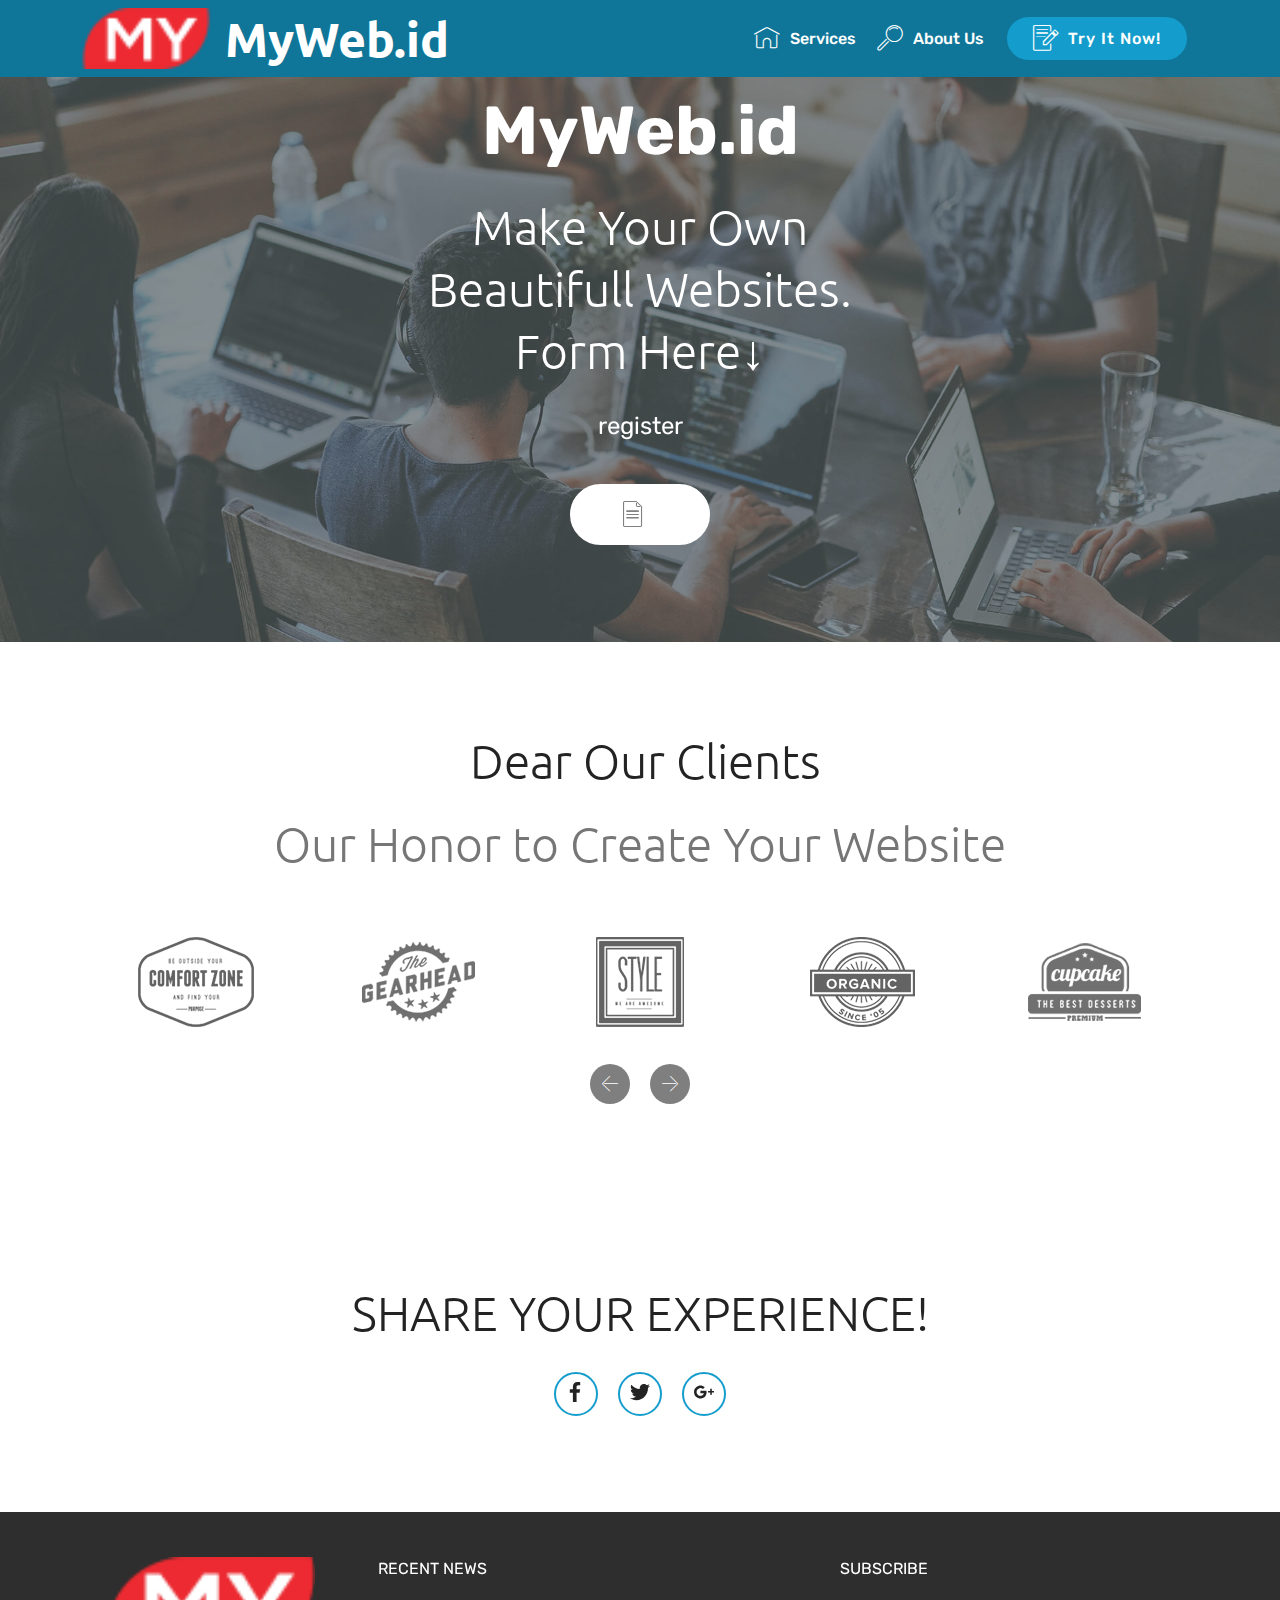
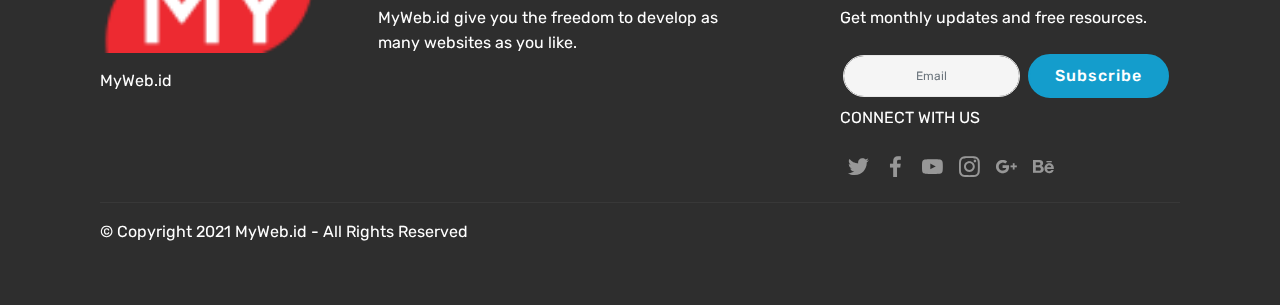
<file: page3.html>
<!DOCTYPE html>
<html  >
<head>
  <!-- Site made with Mobirise Website Builder v4.9.7, https://mobirise.com -->
  <meta charset="UTF-8">
  <meta http-equiv="X-UA-Compatible" content="IE=edge">
  <meta name="generator" content="Mobirise v4.9.7, mobirise.com">
  <meta name="viewport" content="width=device-width, initial-scale=1, minimum-scale=1">
  <link rel="shortcut icon" href="assets/images/mylogo02-118x24.png" type="image/x-icon">
  <meta name="description" content="Site Creator Description">
  
  <title>clients</title>
  <link rel="stylesheet" href="assets/web/assets/mobirise-icons/mobirise-icons.css">
  <link rel="stylesheet" href="assets/tether/tether.min.css">
  <link rel="stylesheet" href="assets/bootstrap/css/bootstrap.min.css">
  <link rel="stylesheet" href="assets/bootstrap/css/bootstrap-grid.min.css">
  <link rel="stylesheet" href="assets/bootstrap/css/bootstrap-reboot.min.css">
  <link rel="stylesheet" href="assets/dropdown/css/style.css">
  <link rel="stylesheet" href="assets/socicon/css/styles.css">
  <link rel="stylesheet" href="assets/theme/css/style.css">
  <link rel="stylesheet" href="assets/mobirise/css/mbr-additional.css" type="text/css">
  
  
  
</head>
<body>
  <section class="menu cid-svEVlQBAH1" once="menu" id="menu1-y">

    

    <nav class="navbar navbar-expand beta-menu navbar-dropdown align-items-center navbar-fixed-top navbar-toggleable-sm">
        <button class="navbar-toggler navbar-toggler-right" type="button" data-toggle="collapse" data-target="#navbarSupportedContent" aria-controls="navbarSupportedContent" aria-expanded="false" aria-label="Toggle navigation">
            <div class="hamburger">
                <span></span>
                <span></span>
                <span></span>
                <span></span>
            </div>
        </button>
        <div class="menu-logo">
            <div class="navbar-brand">
                <span class="navbar-logo">
                    <a href="https://mobirise.co">
                         <img src="assets/images/mylogo02-118x24.png" alt="Mobirise" title="" style="height: 3.8rem;">
                    </a>
                </span>
                <span class="navbar-caption-wrap"><a class="navbar-caption text-white display-2" href="https://mobirise.co">
                        MyWeb.id</a></span>
            </div>
        </div>
        <div class="collapse navbar-collapse" id="navbarSupportedContent">
            <ul class="navbar-nav nav-dropdown" data-app-modern-menu="true"><li class="nav-item">
                    <a class="nav-link link text-white display-4" href="https://mobirise.co">
                        <span class="mbri-home mbr-iconfont mbr-iconfont-btn"></span>
                        Services
                    </a>
                </li>
                <li class="nav-item">
                    <a class="nav-link link text-white display-4" href="https://mobirise.co">
                        <span class="mbri-search mbr-iconfont mbr-iconfont-btn"></span>
                        About Us
                    </a>
                </li></ul>
            <div class="navbar-buttons mbr-section-btn"><a class="btn btn-sm btn-primary display-4" href="https://mobirise.co"><span class="mbri-edit mbr-iconfont mbr-iconfont-btn"></span>
                    
                    Try It Now!
                </a></div>
        </div>
    </nav>
</section>

<section class="engine"><a href="https://mobirise.info/h">create your own web page for free</a></section><section class="header1 cid-svEVoetuta mbr-parallax-background" id="header1-z">

    

    <div class="mbr-overlay" style="opacity: 0.6; background-color: rgb(91, 104, 107);">
    </div>

    <div class="container">
        <div class="row justify-content-md-center">
            <div class="mbr-white col-md-10">
                <h1 class="mbr-section-title align-center mbr-bold pb-3 mbr-fonts-style display-1">MyWeb.id</h1>
                <h3 class="mbr-section-subtitle align-center mbr-light pb-3 mbr-fonts-style display-2">Make Your Own<br>Beautifull Websites.<br>Form Here↓
                </h3>
                <p class="mbr-text align-center pb-3 mbr-fonts-style display-5">register</p>
                <div class="mbr-section-btn align-center"><a class="btn btn-md btn-white display-7" href="https://mobirise.co">
                        <span class="mbr-iconfont mbri-file"><br></span></a></div>
            </div>
        </div>
    </div>

</section>

<section class="clients cid-svETK6H4fz" data-interval="false" id="clients-w">
      

    
        <div class="container mb-5">
            <div class="media-container-row">
                <div class="col-12 align-center">
                    <h2 class="mbr-section-title pb-3 mbr-fonts-style display-2">&nbsp;Dear Our Clients
                    </h2>
                    <h3 class="mbr-section-subtitle mbr-light mbr-fonts-style display-2">
<div>Our Honor to Create Your Website</div></h3>
                </div>
            </div>
        </div>

    <div class="container">
        <div class="carousel slide" role="listbox" data-pause="true" data-keyboard="false" data-ride="carousel" data-interval="5000">
            <div class="carousel-inner" data-visible="5">
                
                
                
                
                
            <div class="carousel-item ">
                    <div class="media-container-row">
                        <div class="col-md-12">
                            <div class="wrap-img ">
                                <img src="assets/images/1.png" class="img-responsive clients-img">
                            </div>
                        </div>
                    </div>
                </div><div class="carousel-item ">
                    <div class="media-container-row">
                        <div class="col-md-12">
                            <div class="wrap-img ">
                                <img src="assets/images/2.png" class="img-responsive clients-img">
                            </div>
                        </div>
                    </div>
                </div><div class="carousel-item ">
                    <div class="media-container-row">
                        <div class="col-md-12">
                            <div class="wrap-img ">
                                <img src="assets/images/3.png" class="img-responsive clients-img">
                            </div>
                        </div>
                    </div>
                </div><div class="carousel-item ">
                    <div class="media-container-row">
                        <div class="col-md-12">
                            <div class="wrap-img ">
                                <img src="assets/images/4.png" class="img-responsive clients-img">
                            </div>
                        </div>
                    </div>
                </div><div class="carousel-item ">
                    <div class="media-container-row">
                        <div class="col-md-12">
                            <div class="wrap-img ">
                                <img src="assets/images/5.png" class="img-responsive clients-img">
                            </div>
                        </div>
                    </div>
                </div></div>
            <div class="carousel-controls">
                <a data-app-prevent-settings="" class="carousel-control carousel-control-prev" role="button" data-slide="prev">
                    <span aria-hidden="true" class="mbri-left mbr-iconfont"></span>
                    <span class="sr-only">Previous</span>
                </a>
                <a data-app-prevent-settings="" class="carousel-control carousel-control-next" role="button" data-slide="next">
                    <span aria-hidden="true" class="mbri-right mbr-iconfont"></span>
                    <span class="sr-only">Next</span>
                </a>
            </div>
        </div>
    </div>
</section>

<section class="cid-svET2xr82d" id="social-buttons1-s">
    
    

    

    <div class="container">
        <div class="media-container-row">
            <div class="col-md-8 align-center">
                <h2 class="pb-3 mbr-section-title mbr-fonts-style display-2">
                    SHARE YOUR EXPERIENCE!
                </h2>
                <div>
                    <div class="mbr-social-likes" data-counters="false">
                        <span class="btn btn-social facebook mx-2" title="Share link on Facebook">
                            <i class="socicon socicon-facebook"></i>
                        </span>
                        <span class="btn btn-social twitter mx-2" title="Share link on Twitter">
                            <i class="socicon socicon-twitter"></i>
                        </span>
                        <span class="btn btn-social plusone mx-2" title="Share link on Google+">
                            <i class="socicon socicon-googleplus"></i>
                        </span>
                        
                        
                    </div>
                </div>
            </div>
        </div>
    </div>
</section>

<section class="footer4 cid-svFbHt3wdB" id="footer4-13">

    

    

    <div class="container">
        <div class="media-container-row content mbr-white">
            <div class="col-md-3 col-sm-4">
                <div class="mb-3 img-logo">
                    <a href="https://mobirise.co/">
                        <img src="assets/images/mylogo02-192x39.png" alt="Mobirise" title="">
                    </a>
                </div>
                <p class="mb-3 mbr-fonts-style foot-title display-7">
                    MyWeb.id</p>
                <p class="mbr-text mbr-fonts-style mbr-links-column display-7"></p>
            </div>
            <div class="col-md-4 col-sm-8">
                <p class="mb-4 foot-title mbr-fonts-style display-7">
                    RECENT NEWS
                </p>
                <p class="mbr-text mbr-fonts-style foot-text display-7">MyWeb.id give you the freedom to develop as many websites as you like.</p>
            </div>
            <div class="col-md-4 offset-md-1 col-sm-12">
                <p class="mb-4 foot-title mbr-fonts-style display-7">
                    SUBSCRIBE
                </p>
                <p class="mbr-text mbr-fonts-style form-text display-7">
                    Get monthly updates and free resources.
                </p>
                <div class="media-container-column" data-form-type="formoid">
                    <!---Formbuilder Form--->
                    <form action="https://mobirise.com/" method="POST" class="mbr-form form-with-styler" data-form-title="Mobirise Form"><input type="hidden" name="email" data-form-email="true" value="vmADCo1odehu8aUT03owHkg5MCthfD/8JMuh+90WAZa83jXGcFX40awpm5wFFPDbax4eM3zUg497ZVBLnOcJ4BaNaNv2zSbQ5eyX0gwwluD96YaFACSTtU69xchoIVxE">
                        <div class="row form-inline justify-content-center">
                            <div hidden="hidden" data-form-alert="" class="alert alert-success col-12">Thanks for filling out the form!</div>
                            <div hidden="hidden" data-form-alert-danger="" class="alert alert-danger col-12">
                                                    </div>
                        </div>
                        <div class="dragArea row form-inline justify-content-center">
                            <div class="col-auto  form-group " data-for="email">
                                <input type="email" name="email" placeholder="Email" data-form-field="Email" required="required" class="form-control input-sm input-inverse my-2 display-7" id="email-footer4-13">
                            </div>
                            <div class="col-auto  input-group-btn  m-2">
                                <button type="submit" class="btn btn-primary m-0 display-4">Subscribe</button>
                            </div>
                        </div>
                    </form><!---Formbuilder Form--->
                </div>
                <p class="mb-4 mbr-fonts-style foot-title display-7">
                    CONNECT WITH US
                </p>
                <div class="social-list pl-0 mb-0">
                        <div class="soc-item">
                            <a href="https://twitter.com/mobirise" target="_blank">
                                <span class="socicon-twitter socicon mbr-iconfont mbr-iconfont-social"></span>
                            </a>
                        </div>
                        <div class="soc-item">
                            <a href="https://www.facebook.com/pages/Mobirise/1616226671953247" target="_blank">
                                <span class="socicon-facebook socicon mbr-iconfont mbr-iconfont-social"></span>
                            </a>
                        </div>
                        <div class="soc-item">
                            <a href="https://www.youtube.com/c/mobirise" target="_blank">
                                <span class="socicon-youtube socicon mbr-iconfont mbr-iconfont-social"></span>
                            </a>
                        </div>
                        <div class="soc-item">
                            <a href="https://instagram.com/mobirise" target="_blank">
                                <span class="socicon-instagram socicon mbr-iconfont mbr-iconfont-social"></span>
                            </a>
                        </div>
                        <div class="soc-item">
                            <a href="https://plus.google.com/u/0/+Mobirise" target="_blank">
                                <span class="socicon-googleplus socicon mbr-iconfont mbr-iconfont-social"></span>
                            </a>
                        </div>
                        <div class="soc-item">
                            <a href="https://www.behance.net/Mobirise" target="_blank">
                                <span class="socicon-behance socicon mbr-iconfont mbr-iconfont-social"></span>
                            </a>
                        </div>
                </div>
            </div>
        </div>
        <div class="footer-lower">
            <div class="media-container-row">
                <div class="col-sm-12">
                    <hr>
                </div>
            </div>
            <div class="media-container-row mbr-white">
                <div class="col-sm-12 copyright">
                    <p class="mbr-text mbr-fonts-style display-7">
                        © Copyright 2021 MyWeb.id - All Rights Reserved
                    </p>
                </div>
            </div>
        </div>
    </div>
</section>


  <script src="assets/web/assets/jquery/jquery.min.js"></script>
  <script src="assets/popper/popper.min.js"></script>
  <script src="assets/tether/tether.min.js"></script>
  <script src="assets/bootstrap/js/bootstrap.min.js"></script>
  <script src="assets/smoothscroll/smooth-scroll.js"></script>
  <script src="assets/parallax/jarallax.min.js"></script>
  <script src="assets/bootstrapcarouselswipe/bootstrap-carousel-swipe.js"></script>
  <script src="assets/mbr-clients-slider/mbr-clients-slider.js"></script>
  <script src="assets/sociallikes/social-likes.js"></script>
  <script src="assets/dropdown/js/script.min.js"></script>
  <script src="assets/touchswipe/jquery.touch-swipe.min.js"></script>
  <script src="assets/theme/js/script.js"></script>
  <script src="assets/formoid/formoid.min.js"></script>
  
  
</body>
</html>
</file>
<file: assets/web/assets/mobirise-icons/mobirise-icons.css>
@font-face {
  font-family: 'MobiriseIcons';
  src:  url('mobirise-icons.eot?spat4u');
  src:  url('mobirise-icons.eot?spat4u#iefix') format('embedded-opentype'),
    url('mobirise-icons.ttf?spat4u') format('truetype'),
    url('mobirise-icons.woff?spat4u') format('woff'),
    url('mobirise-icons.svg?spat4u#MobiriseIcons') format('svg');
  font-weight: normal;
  font-style: normal;
}

[class^="mbri-"], [class*=" mbri-"] {
  /* use !important to prevent issues with browser extensions that change fonts */
  font-family: MobiriseIcons !important;
  speak: none;
  font-style: normal;
  font-weight: normal;
  font-variant: normal;
  text-transform: none;
  line-height: 1;

  /* Better Font Rendering =========== */
  -webkit-font-smoothing: antialiased;
  -moz-osx-font-smoothing: grayscale;
}

.mbri-add-submenu:before {
  content: "\e900";
}
.mbri-alert:before {
  content: "\e901";
}
.mbri-align-center:before {
  content: "\e902";
}
.mbri-align-justify:before {
  content: "\e903";
}
.mbri-align-left:before {
  content: "\e904";
}
.mbri-align-right:before {
  content: "\e905";
}
.mbri-android:before {
  content: "\e906";
}
.mbri-apple:before {
  content: "\e907";
}
.mbri-arrow-down:before {
  content: "\e908";
}
.mbri-arrow-next:before {
  content: "\e909";
}
.mbri-arrow-prev:before {
  content: "\e90a";
}
.mbri-arrow-up:before {
  content: "\e90b";
}
.mbri-bold:before {
  content: "\e90c";
}
.mbri-bookmark:before {
  content: "\e90d";
}
.mbri-bootstrap:before {
  content: "\e90e";
}
.mbri-briefcase:before {
  content: "\e90f";
}
.mbri-browse:before {
  content: "\e910";
}
.mbri-bulleted-list:before {
  content: "\e911";
}
.mbri-calendar:before {
  content: "\e912";
}
.mbri-camera:before {
  content: "\e913";
}
.mbri-cart-add:before {
  content: "\e914";
}
.mbri-cart-full:before {
  content: "\e915";
}
.mbri-cash:before {
  content: "\e916";
}
.mbri-change-style:before {
  content: "\e917";
}
.mbri-chat:before {
  content: "\e918";
}
.mbri-clock:before {
  content: "\e919";
}
.mbri-close:before {
  content: "\e91a";
}
.mbri-cloud:before {
  content: "\e91b";
}
.mbri-code:before {
  content: "\e91c";
}
.mbri-contact-form:before {
  content: "\e91d";
}
.mbri-credit-card:before {
  content: "\e91e";
}
.mbri-cursor-click:before {
  content: "\e91f";
}
.mbri-cust-feedback:before {
  content: "\e920";
}
.mbri-database:before {
  content: "\e921";
}
.mbri-delivery:before {
  content: "\e922";
}
.mbri-desktop:before {
  content: "\e923";
}
.mbri-devices:before {
  content: "\e924";
}
.mbri-down:before {
  content: "\e925";
}
.mbri-download:before {
  content: "\e989";
}
.mbri-drag-n-drop:before {
  content: "\e927";
}
.mbri-drag-n-drop2:before {
  content: "\e928";
}
.mbri-edit:before {
  content: "\e929";
}
.mbri-edit2:before {
  content: "\e92a";
}
.mbri-error:before {
  content: "\e92b";
}
.mbri-extension:before {
  content: "\e92c";
}
.mbri-features:before {
  content: "\e92d";
}
.mbri-file:before {
  content: "\e92e";
}
.mbri-flag:before {
  content: "\e92f";
}
.mbri-folder:before {
  content: "\e930";
}
.mbri-gift:before {
  content: "\e931";
}
.mbri-github:before {
  content: "\e932";
}
.mbri-globe:before {
  content: "\e933";
}
.mbri-globe-2:before {
  content: "\e934";
}
.mbri-growing-chart:before {
  content: "\e935";
}
.mbri-hearth:before {
  content: "\e936";
}
.mbri-help:before {
  content: "\e937";
}
.mbri-home:before {
  content: "\e938";
}
.mbri-hot-cup:before {
  content: "\e939";
}
.mbri-idea:before {
  content: "\e93a";
}
.mbri-image-gallery:before {
  content: "\e93b";
}
.mbri-image-slider:before {
  content: "\e93c";
}
.mbri-info:before {
  content: "\e93d";
}
.mbri-italic:before {
  content: "\e93e";
}
.mbri-key:before {
  content: "\e93f";
}
.mbri-laptop:before {
  content: "\e940";
}
.mbri-layers:before {
  content: "\e941";
}
.mbri-left-right:before {
  content: "\e942";
}
.mbri-left:before {
  content: "\e943";
}
.mbri-letter:before {
  content: "\e944";
}
.mbri-like:before {
  content: "\e945";
}
.mbri-link:before {
  content: "\e946";
}
.mbri-lock:before {
  content: "\e947";
}
.mbri-login:before {
  content: "\e948";
}
.mbri-logout:before {
  content: "\e949";
}
.mbri-magic-stick:before {
  content: "\e94a";
}
.mbri-map-pin:before {
  content: "\e94b";
}
.mbri-menu:before {
  content: "\e94c";
}
.mbri-mobile:before {
  content: "\e94d";
}
.mbri-mobile2:before {
  content: "\e94e";
}
.mbri-mobirise:before {
  content: "\e94f";
}
.mbri-more-horizontal:before {
  content: "\e950";
}
.mbri-more-vertical:before {
  content: "\e951";
}
.mbri-music:before {
  content: "\e952";
}
.mbri-new-file:before {
  content: "\e953";
}
.mbri-numbered-list:before {
  content: "\e954";
}
.mbri-opened-folder:before {
  content: "\e955";
}
.mbri-pages:before {
  content: "\e956";
}
.mbri-paper-plane:before {
  content: "\e957";
}
.mbri-paperclip:before {
  content: "\e958";
}
.mbri-photo:before {
  content: "\e959";
}
.mbri-photos:before {
  content: "\e95a";
}
.mbri-pin:before {
  content: "\e95b";
}
.mbri-play:before {
  content: "\e95c";
}
.mbri-plus:before {
  content: "\e95d";
}
.mbri-preview:before {
  content: "\e95e";
}
.mbri-print:before {
  content: "\e95f";
}
.mbri-protect:before {
  content: "\e960";
}
.mbri-question:before {
  content: "\e961";
}
.mbri-quote-left:before {
  content: "\e962";
}
.mbri-quote-right:before {
  content: "\e963";
}
.mbri-refresh:before {
  content: "\e964";
}
.mbri-responsive:before {
  content: "\e965";
}
.mbri-right:before {
  content: "\e966";
}
.mbri-rocket:before {
  content: "\e967";
}
.mbri-sad-face:before {
  content: "\e968";
}
.mbri-sale:before {
  content: "\e969";
}
.mbri-save:before {
  content: "\e96a";
}
.mbri-search:before {
  content: "\e96b";
}
.mbri-setting:before {
  content: "\e96c";
}
.mbri-setting2:before {
  content: "\e96d";
}
.mbri-setting3:before {
  content: "\e96e";
}
.mbri-share:before {
  content: "\e96f";
}
.mbri-shopping-bag:before {
  content: "\e970";
}
.mbri-shopping-basket:before {
  content: "\e971";
}
.mbri-shopping-cart:before {
  content: "\e972";
}
.mbri-sites:before {
  content: "\e973";
}
.mbri-smile-face:before {
  content: "\e974";
}
.mbri-speed:before {
  content: "\e975";
}
.mbri-star:before {
  content: "\e976";
}
.mbri-success:before {
  content: "\e977";
}
.mbri-sun:before {
  content: "\e978";
}
.mbri-sun2:before {
  content: "\e979";
}
.mbri-tablet:before {
  content: "\e97a";
}
.mbri-tablet-vertical:before {
  content: "\e97b";
}
.mbri-target:before {
  content: "\e97c";
}
.mbri-timer:before {
  content: "\e97d";
}
.mbri-to-ftp:before {
  content: "\e97e";
}
.mbri-to-local-drive:before {
  content: "\e97f";
}
.mbri-touch-swipe:before {
  content: "\e980";
}
.mbri-touch:before {
  content: "\e981";
}
.mbri-trash:before {
  content: "\e982";
}
.mbri-underline:before {
  content: "\e983";
}
.mbri-unlink:before {
  content: "\e984";
}
.mbri-unlock:before {
  content: "\e985";
}
.mbri-up-down:before {
  content: "\e986";
}
.mbri-up:before {
  content: "\e987";
}
.mbri-update:before {
  content: "\e988";
}
.mbri-upload:before {
 content: "\e926"; 
}
.mbri-user:before {
  content: "\e98a";
}
.mbri-user2:before {
  content: "\e98b";
}
.mbri-users:before {
  content: "\e98c";
}
.mbri-video:before {
  content: "\e98d";
}
.mbri-video-play:before {
  content: "\e98e";
}
.mbri-watch:before {
  content: "\e98f";
}
.mbri-website-theme:before {
  content: "\e990";
}
.mbri-wifi:before {
  content: "\e991";
}
.mbri-windows:before {
  content: "\e992";
}
.mbri-zoom-out:before {
  content: "\e993";
}
.mbri-redo:before {
  content: "\e994";
}
.mbri-undo:before {
  content: "\e995";
}
</file>
<file: assets/socicon/css/styles.css>
@charset "UTF-8";

@font-face {
  font-family: "socicon";
  src:url("../fonts/socicon.eot");
  src:url("../fonts/socicon.eot?#iefix") format("embedded-opentype"),
    url("../fonts/socicon.woff") format("woff"),
    url("../fonts/socicon.ttf") format("truetype"),
    url("../fonts/socicon.svg#socicon") format("svg");
  font-weight: normal;
  font-style: normal;

}

[data-icon]:before {
  font-family: "socicon" !important;
  content: attr(data-icon);
  font-style: normal !important;
  font-weight: normal !important;
  font-variant: normal !important;
  text-transform: none !important;
  speak: none;
  line-height: 1;
  -webkit-font-smoothing: antialiased;
  -moz-osx-font-smoothing: grayscale;
}

[class^="socicon-"]:before,
[class*=" socicon-"]:before {
  font-family: "socicon" !important;
  font-style: normal !important;
  font-weight: normal !important;
  font-variant: normal !important;
  text-transform: none !important;
  speak: none;
  line-height: 1;
  -webkit-font-smoothing: antialiased;
  -moz-osx-font-smoothing: grayscale;
}

.socicon-modelmayhem:before {
  content: "\e000";
}
.socicon-mixcloud:before {
  content: "\e001";
}
.socicon-drupal:before {
  content: "\e002";
}
.socicon-swarm:before {
  content: "\e003";
}
.socicon-istock:before {
  content: "\e004";
}
.socicon-yammer:before {
  content: "\e005";
}
.socicon-ello:before {
  content: "\e006";
}
.socicon-stackoverflow:before {
  content: "\e007";
}
.socicon-persona:before {
  content: "\e008";
}
.socicon-triplej:before {
  content: "\e009";
}
.socicon-houzz:before {
  content: "\e00a";
}
.socicon-rss:before {
  content: "\e00b";
}
.socicon-paypal:before {
  content: "\e00c";
}
.socicon-odnoklassniki:before {
  content: "\e00d";
}
.socicon-airbnb:before {
  content: "\e00e";
}
.socicon-periscope:before {
  content: "\e00f";
}
.socicon-outlook:before {
  content: "\e010";
}
.socicon-coderwall:before {
  content: "\e011";
}
.socicon-tripadvisor:before {
  content: "\e012";
}
.socicon-appnet:before {
  content: "\e013";
}
.socicon-goodreads:before {
  content: "\e014";
}
.socicon-tripit:before {
  content: "\e015";
}
.socicon-lanyrd:before {
  content: "\e016";
}
.socicon-slideshare:before {
  content: "\e017";
}
.socicon-buffer:before {
  content: "\e018";
}
.socicon-disqus:before {
  content: "\e019";
}
.socicon-vkontakte:before {
  content: "\e01a";
}
.socicon-whatsapp:before {
  content: "\e01b";
}
.socicon-patreon:before {
  content: "\e01c";
}
.socicon-storehouse:before {
  content: "\e01d";
}
.socicon-pocket:before {
  content: "\e01e";
}
.socicon-mail:before {
  content: "\e01f";
}
.socicon-blogger:before {
  content: "\e020";
}
.socicon-technorati:before {
  content: "\e021";
}
.socicon-reddit:before {
  content: "\e022";
}
.socicon-dribbble:before {
  content: "\e023";
}
.socicon-stumbleupon:before {
  content: "\e024";
}
.socicon-digg:before {
  content: "\e025";
}
.socicon-envato:before {
  content: "\e026";
}
.socicon-behance:before {
  content: "\e027";
}
.socicon-delicious:before {
  content: "\e028";
}
.socicon-deviantart:before {
  content: "\e029";
}
.socicon-forrst:before {
  content: "\e02a";
}
.socicon-play:before {
  content: "\e02b";
}
.socicon-zerply:before {
  content: "\e02c";
}
.socicon-wikipedia:before {
  content: "\e02d";
}
.socicon-apple:before {
  content: "\e02e";
}
.socicon-flattr:before {
  content: "\e02f";
}
.socicon-github:before {
  content: "\e030";
}
.socicon-renren:before {
  content: "\e031";
}
.socicon-friendfeed:before {
  content: "\e032";
}
.socicon-newsvine:before {
  content: "\e033";
}
.socicon-identica:before {
  content: "\e034";
}
.socicon-bebo:before {
  content: "\e035";
}
.socicon-zynga:before {
  content: "\e036";
}
.socicon-steam:before {
  content: "\e037";
}
.socicon-xbox:before {
  content: "\e038";
}
.socicon-windows:before {
  content: "\e039";
}
.socicon-qq:before {
  content: "\e03a";
}
.socicon-douban:before {
  content: "\e03b";
}
.socicon-meetup:before {
  content: "\e03c";
}
.socicon-playstation:before {
  content: "\e03d";
}
.socicon-android:before {
  content: "\e03e";
}
.socicon-snapchat:before {
  content: "\e03f";
}
.socicon-twitter:before {
  content: "\e040";
}
.socicon-facebook:before {
  content: "\e041";
}
.socicon-googleplus:before {
  content: "\e042";
}
.socicon-pinterest:before {
  content: "\e043";
}
.socicon-foursquare:before {
  content: "\e044";
}
.socicon-yahoo:before {
  content: "\e045";
}
.socicon-skype:before {
  content: "\e046";
}
.socicon-yelp:before {
  content: "\e047";
}
.socicon-feedburner:before {
  content: "\e048";
}
.socicon-linkedin:before {
  content: "\e049";
}
.socicon-viadeo:before {
  content: "\e04a";
}
.socicon-xing:before {
  content: "\e04b";
}
.socicon-myspace:before {
  content: "\e04c";
}
.socicon-soundcloud:before {
  content: "\e04d";
}
.socicon-spotify:before {
  content: "\e04e";
}
.socicon-grooveshark:before {
  content: "\e04f";
}
.socicon-lastfm:before {
  content: "\e050";
}
.socicon-youtube:before {
  content: "\e051";
}
.socicon-vimeo:before {
  content: "\e052";
}
.socicon-dailymotion:before {
  content: "\e053";
}
.socicon-vine:before {
  content: "\e054";
}
.socicon-flickr:before {
  content: "\e055";
}
.socicon-500px:before {
  content: "\e056";
}
.socicon-wordpress:before {
  content: "\e058";
}
.socicon-tumblr:before {
  content: "\e059";
}
.socicon-twitch:before {
  content: "\e05a";
}
.socicon-8tracks:before {
  content: "\e05b";
}
.socicon-amazon:before {
  content: "\e05c";
}
.socicon-icq:before {
  content: "\e05d";
}
.socicon-smugmug:before {
  content: "\e05e";
}
.socicon-ravelry:before {
  content: "\e05f";
}
.socicon-weibo:before {
  content: "\e060";
}
.socicon-baidu:before {
  content: "\e061";
}
.socicon-angellist:before {
  content: "\e062";
}
.socicon-ebay:before {
  content: "\e063";
}
.socicon-imdb:before {
  content: "\e064";
}
.socicon-stayfriends:before {
  content: "\e065";
}
.socicon-residentadvisor:before {
  content: "\e066";
}
.socicon-google:before {
  content: "\e067";
}
.socicon-yandex:before {
  content: "\e068";
}
.socicon-sharethis:before {
  content: "\e069";
}
.socicon-bandcamp:before {
  content: "\e06a";
}
.socicon-itunes:before {
  content: "\e06b";
}
.socicon-deezer:before {
  content: "\e06c";
}
.socicon-telegram:before {
  content: "\e06e";
}
.socicon-openid:before {
  content: "\e06f";
}
.socicon-amplement:before {
  content: "\e070";
}
.socicon-viber:before {
  content: "\e071";
}
.socicon-zomato:before {
  content: "\e072";
}
.socicon-draugiem:before {
  content: "\e074";
}
.socicon-endomodo:before {
  content: "\e075";
}
.socicon-filmweb:before {
  content: "\e076";
}
.socicon-stackexchange:before {
  content: "\e077";
}
.socicon-wykop:before {
  content: "\e078";
}
.socicon-teamspeak:before {
  content: "\e079";
}
.socicon-teamviewer:before {
  content: "\e07a";
}
.socicon-ventrilo:before {
  content: "\e07b";
}
.socicon-younow:before {
  content: "\e07c";
}
.socicon-raidcall:before {
  content: "\e07d";
}
.socicon-mumble:before {
  content: "\e07e";
}
.socicon-medium:before {
  content: "\e06d";
}
.socicon-bebee:before {
  content: "\e07f";
}
.socicon-hitbox:before {
  content: "\e080";
}
.socicon-reverbnation:before {
  content: "\e081";
}
.socicon-formulr:before {
  content: "\e082";
}
.socicon-instagram:before {
  content: "\e057";
}
.socicon-battlenet:before {
  content: "\e083";
}
.socicon-chrome:before {
  content: "\e084";
}
.socicon-discord:before {
  content: "\e086";
}
.socicon-issuu:before {
  content: "\e087";
}
.socicon-macos:before {
  content: "\e088";
}
.socicon-firefox:before {
  content: "\e089";
}
.socicon-opera:before {
  content: "\e08d";
}
.socicon-keybase:before {
  content: "\e090";
}
.socicon-alliance:before {
  content: "\e091";
}
.socicon-livejournal:before {
  content: "\e092";
}
.socicon-googlephotos:before {
  content: "\e093";
}
.socicon-horde:before {
  content: "\e094";
}
.socicon-etsy:before {
  content: "\e095";
}
.socicon-zapier:before {
  content: "\e096";
}
.socicon-google-scholar:before {
  content: "\e097";
}
.socicon-researchgate:before {
  content: "\e098";
}
.socicon-wechat:before {
  content: "\e099";
}
.socicon-strava:before {
  content: "\e09a";
}
.socicon-line:before {
  content: "\e09b";
}
.socicon-lyft:before {
  content: "\e09c";
}
.socicon-uber:before {
  content: "\e09d";
}
.socicon-songkick:before {
  content: "\e09e";
}
.socicon-viewbug:before {
  content: "\e09f";
}
.socicon-googlegroups:before {
  content: "\e0a0";
}
.socicon-quora:before {
  content: "\e073";
}
.socicon-diablo:before {
  content: "\e085";
}
.socicon-blizzard:before {
  content: "\e0a1";
}
.socicon-hearthstone:before {
  content: "\e08b";
}
.socicon-heroes:before {
  content: "\e08a";
}
.socicon-overwatch:before {
  content: "\e08c";
}
.socicon-warcraft:before {
  content: "\e08e";
}
.socicon-starcraft:before {
  content: "\e08f";
}
.socicon-beam:before {
  content: "\e0a2";
}
.socicon-curse:before {
  content: "\e0a3";
}
.socicon-player:before {
  content: "\e0a4";
}
.socicon-streamjar:before {
  content: "\e0a5";
}
.socicon-nintendo:before {
  content: "\e0a6";
}
.socicon-hellocoton:before {
  content: "\e0a7";
}
</file>
<file: assets/dropdown/css/style.css>
.navbar-dropdown {
  left: 0;
  padding: 0;
  position: absolute;
  right: 0;
  top: 0;
  transition: all 0.45s ease;
  z-index: 1030;
  background: #282828; }
  .navbar-dropdown .navbar-logo {
    margin-right: 0.8rem;
    transition: margin 0.3s ease-in-out;
    vertical-align: middle; }
    .navbar-dropdown .navbar-logo img {
      height: 3.125rem;
      transition: all 0.3s ease-in-out; }
    .navbar-dropdown .navbar-logo.mbr-iconfont {
      font-size: 3.125rem;
      line-height: 3.125rem; }
  .navbar-dropdown .navbar-caption {
    font-weight: 700;
    white-space: normal;
    vertical-align: -4px;
    line-height: 3.125rem !important; }
    .navbar-dropdown .navbar-caption, .navbar-dropdown .navbar-caption:hover {
      color: inherit;
      text-decoration: none; }
  .navbar-dropdown .mbr-iconfont + .navbar-caption {
    vertical-align: -1px; }
  .navbar-dropdown.navbar-fixed-top {
    position: fixed; }
  .navbar-dropdown .navbar-brand span {
    vertical-align: -4px; }
  .navbar-dropdown.bg-color.transparent {
    background: none; }
  .navbar-dropdown.navbar-short .navbar-brand {
    padding: 0.625rem 0; }
    .navbar-dropdown.navbar-short .navbar-brand span {
      vertical-align: -1px; }
  .navbar-dropdown.navbar-short .navbar-caption {
    line-height: 2.375rem !important;
    vertical-align: -2px; }
  .navbar-dropdown.navbar-short .navbar-logo {
    margin-right: 0.5rem; }
    .navbar-dropdown.navbar-short .navbar-logo img {
      height: 2.375rem; }
    .navbar-dropdown.navbar-short .navbar-logo.mbr-iconfont {
      font-size: 2.375rem;
      line-height: 2.375rem; }
  .navbar-dropdown.navbar-short .mbr-table-cell {
    height: 3.625rem; }
  .navbar-dropdown .navbar-close {
    left: 0.6875rem;
    position: fixed;
    top: 0.75rem;
    z-index: 1000; }
  .navbar-dropdown .hamburger-icon {
    content: "";
    display: inline-block;
    vertical-align: middle;
    width: 16px;
    -webkit-box-shadow: 0 -6px 0 1px #282828,0 0 0 1px #282828,0 6px 0 1px #282828;
    -moz-box-shadow: 0 -6px 0 1px #282828,0 0 0 1px #282828,0 6px 0 1px #282828;
    box-shadow: 0 -6px 0 1px #282828,0 0 0 1px #282828,0 6px 0 1px #282828; }

.dropdown-menu .dropdown-toggle[data-toggle="dropdown-submenu"]::after {
  border-bottom: 0.35em solid transparent;
  border-left: 0.35em solid;
  border-right: 0;
  border-top: 0.35em solid transparent;
  margin-left: 0.3rem; }

.dropdown-menu .dropdown-item:focus {
  outline: 0; }

.nav-dropdown {
  font-size: 0.75rem;
  font-weight: 500;
  height: auto !important; }
  .nav-dropdown .nav-btn {
    padding-left: 1rem; }
  .nav-dropdown .link {
    margin: .667em 1.667em;
    font-weight: 500;
    padding: 0;
    transition: color .2s ease-in-out; }
    .nav-dropdown .link.dropdown-toggle {
      margin-right: 2.583em; }
      .nav-dropdown .link.dropdown-toggle::after {
        margin-left: .25rem;
        border-top: 0.35em solid;
        border-right: 0.35em solid transparent;
        border-left: 0.35em solid transparent;
        border-bottom: 0; }
      .nav-dropdown .link.dropdown-toggle[aria-expanded="true"] {
        margin: 0;
        padding: 0.667em 3.263em  0.667em 1.667em; }
  .nav-dropdown .link::after,
  .nav-dropdown .dropdown-item::after {
    color: inherit; }
  .nav-dropdown .btn {
    font-size: 0.75rem;
    font-weight: 700;
    letter-spacing: 0;
    margin-bottom: 0;
    padding-left: 1.25rem;
    padding-right: 1.25rem; }
  .nav-dropdown .dropdown-menu {
    border-radius: 0;
    border: 0;
    left: 0;
    margin: 0;
    padding-bottom: 1.25rem;
    padding-top: 1.25rem;
    position: relative; }
  .nav-dropdown .dropdown-submenu {
    margin-left: 0.125rem;
    top: 0; }
  .nav-dropdown .dropdown-item {
    font-weight: 500;
    line-height: 2;
    padding: 0.3846em 4.615em 0.3846em 1.5385em;
    position: relative;
    transition: color .2s ease-in-out, background-color .2s ease-in-out; }
    .nav-dropdown .dropdown-item::after {
      margin-top: -0.3077em;
      position: absolute;
      right: 1.1538em;
      top: 50%; }
    .nav-dropdown .dropdown-item:focus, .nav-dropdown .dropdown-item:hover {
      background: none; }

@media (max-width: 767px) {
  .nav-dropdown.navbar-toggleable-sm {
    bottom: 0;
    display: none;
    left: 0;
    overflow-x: hidden;
    position: fixed;
    top: 0;
    transform: translateX(-100%);
    -ms-transform: translateX(-100%);
    -webkit-transform: translateX(-100%);
    width: 18.75rem;
    z-index: 999; } }
.nav-dropdown.navbar-toggleable-xl {
  bottom: 0;
  display: none;
  left: 0;
  overflow-x: hidden;
  position: fixed;
  top: 0;
  transform: translateX(-100%);
  -ms-transform: translateX(-100%);
  -webkit-transform: translateX(-100%);
  width: 18.75rem;
  z-index: 999; }

.nav-dropdown-sm {
  display: block !important;
  overflow-x: hidden;
  overflow: auto;
  padding-top: 3.875rem; }
  .nav-dropdown-sm::after {
    content: "";
    display: block;
    height: 3rem;
    width: 100%; }
  .nav-dropdown-sm.collapse.in ~ .navbar-close {
    display: block !important; }
  .nav-dropdown-sm.collapsing, .nav-dropdown-sm.collapse.in {
    transform: translateX(0);
    -ms-transform: translateX(0);
    -webkit-transform: translateX(0);
    transition: all 0.25s ease-out;
    -webkit-transition: all 0.25s ease-out;
    background: #282828; }
  .nav-dropdown-sm.collapsing[aria-expanded="false"] {
    transform: translateX(-100%);
    -ms-transform: translateX(-100%);
    -webkit-transform: translateX(-100%); }
  .nav-dropdown-sm .nav-item {
    display: block;
    margin-left: 0 !important;
    padding-left: 0; }
  .nav-dropdown-sm .link,
  .nav-dropdown-sm .dropdown-item {
    border-top: 1px dotted rgba(255, 255, 255, 0.1);
    font-size: 0.8125rem;
    line-height: 1.6;
    margin: 0 !important;
    padding: 0.875rem 2.4rem 0.875rem 1.5625rem !important;
    position: relative;
    white-space: normal; }
    .nav-dropdown-sm .link:focus, .nav-dropdown-sm .link:hover,
    .nav-dropdown-sm .dropdown-item:focus,
    .nav-dropdown-sm .dropdown-item:hover {
      background: rgba(0, 0, 0, 0.2) !important;
      color: #c0a375; }
  .nav-dropdown-sm .nav-btn {
    position: relative;
    padding: 1.5625rem 1.5625rem 0 1.5625rem; }
    .nav-dropdown-sm .nav-btn::before {
      border-top: 1px dotted rgba(255, 255, 255, 0.1);
      content: "";
      left: 0;
      position: absolute;
      top: 0;
      width: 100%; }
    .nav-dropdown-sm .nav-btn + .nav-btn {
      padding-top: 0.625rem; }
      .nav-dropdown-sm .nav-btn + .nav-btn::before {
        display: none; }
  .nav-dropdown-sm .btn {
    padding: 0.625rem 0; }
  .nav-dropdown-sm .dropdown-toggle[data-toggle="dropdown-submenu"]::after {
    margin-left: .25rem;
    border-top: 0.35em solid;
    border-right: 0.35em solid transparent;
    border-left: 0.35em solid transparent;
    border-bottom: 0; }
  .nav-dropdown-sm .dropdown-toggle[data-toggle="dropdown-submenu"][aria-expanded="true"]::after {
    border-top: 0;
    border-right: 0.35em solid transparent;
    border-left: 0.35em solid transparent;
    border-bottom: 0.35em solid; }
  .nav-dropdown-sm .dropdown-menu {
    margin: 0;
    padding: 0;
    position: relative;
    top: 0;
    left: 0;
    width: 100%;
    border: 0;
    float: none;
    border-radius: 0;
    background: none; }
  .nav-dropdown-sm .dropdown-submenu {
    left: 100%;
    margin-left: 0.125rem;
    margin-top: -1.25rem;
    top: 0; }

.navbar-toggleable-sm .nav-dropdown .dropdown-menu {
  position: absolute; }

.navbar-toggleable-sm .nav-dropdown .dropdown-submenu {
  left: 100%;
  margin-left: 0.125rem;
  margin-top: -1.25rem;
  top: 0; }

.navbar-toggleable-sm.opened .nav-dropdown .dropdown-menu {
  position: relative; }

.navbar-toggleable-sm.opened .nav-dropdown .dropdown-submenu {
  left: 0;
  margin-left: 00rem;
  margin-top: 0rem;
  top: 0; }

.is-builder .nav-dropdown.collapsing {
  transition: none !important; }

/*# sourceMappingURL=style.css.map */
</file>
<file: assets/theme/css/style.css>
/*!
 * Mobirise v4 theme (https://mobirise.com/)
 * Copyright 2017 Mobirise
 */
section {
  background-color: #eeeeee; }

section,
.container,
.container-fluid {
  position: relative;
  word-wrap: break-word; }

a.mbr-iconfont:hover {
  text-decoration: none; }

.article .lead p, .article .lead ul, .article .lead ol, .article .lead pre, .article .lead blockquote {
  margin-bottom: 0; }

a {
  font-style: normal;
  font-weight: 400;
  cursor: pointer; }
  a, a:hover {
    text-decoration: none; }

figure {
  margin-bottom: 0; }

body {
  color: #232323; }

h1, h2, h3, h4, h5, h6,
.h1, .h2, .h3, .h4, .h5, .h6,
.display-1, .display-2, .display-3, .display-4 {
  line-height: 1;
  word-break: break-word;
  word-wrap: break-word; }

b, strong {
  font-weight: bold; }

blockquote {
  padding: 10px 0 10px 20px;
  position: relative;
  border-left: 2px solid;
  border-color: #ff3366; }

input:-webkit-autofill, input:-webkit-autofill:hover, input:-webkit-autofill:focus, input:-webkit-autofill:active {
  transition-delay: 9999s;
  transition-property: background-color, color; }

textarea[type="hidden"] {
  display: none; }

body {
  position: relative; }

section {
  background-position: 50% 50%;
  background-repeat: no-repeat;
  background-size: cover; }
  section .mbr-background-video,
  section .mbr-background-video-preview {
    position: absolute;
    bottom: 0;
    left: 0;
    right: 0;
    top: 0; }

.hidden {
  visibility: hidden; }

.mbr-z-index20 {
  z-index: 20; }

/*! Base colors */
.mbr-white {
  color: #ffffff; }

.mbr-black {
  color: #000000; }

.mbr-bg-white {
  background-color: #ffffff; }

.mbr-bg-black {
  background-color: #000000; }

/*! Text-aligns */
.align-left {
  text-align: left; }

.align-center {
  text-align: center; }

.align-right {
  text-align: right; }

@media (max-width: 767px) {
  .align-left, .align-center, .align-right, .mbr-section-btn, .mbr-section-title {
    text-align: center; } }
/*! Font-weight  */
.mbr-light {
  font-weight: 300; }

.mbr-regular {
  font-weight: 400; }

.mbr-semibold {
  font-weight: 500; }

.mbr-bold {
  font-weight: 700; }

/*! Media  */
.media-size-item {
  -webkit-flex: 1 1 auto;
  -moz-flex: 1 1 auto;
  -ms-flex: 1 1 auto;
  -o-flex: 1 1 auto;
  flex: 1 1 auto; }

.media-content {
  -webkit-flex-basis: 100%;
  flex-basis: 100%; }

.media-container-row {
  display: -ms-flexbox;
  display: -webkit-flex;
  display: flex;
  -webkit-flex-direction: row;
  -ms-flex-direction: row;
  flex-direction: row;
  -webkit-flex-wrap: wrap;
  -ms-flex-wrap: wrap;
  flex-wrap: wrap;
  -webkit-justify-content: center;
  -ms-flex-pack: center;
  justify-content: center;
  -webkit-align-content: center;
  -ms-flex-line-pack: center;
  align-content: center;
  -webkit-align-items: start;
  -ms-flex-align: start;
  align-items: start; }
  .media-container-row .media-size-item {
    width: 400px; }

.media-container-column {
  display: -ms-flexbox;
  display: -webkit-flex;
  display: flex;
  -webkit-flex-direction: column;
  -ms-flex-direction: column;
  flex-direction: column;
  -webkit-flex-wrap: wrap;
  -ms-flex-wrap: wrap;
  flex-wrap: wrap;
  -webkit-justify-content: center;
  -ms-flex-pack: center;
  justify-content: center;
  -webkit-align-content: center;
  -ms-flex-line-pack: center;
  align-content: center;
  -webkit-align-items: stretch;
  -ms-flex-align: stretch;
  align-items: stretch; }
  .media-container-column > * {
    width: 100%; }

@media (min-width: 992px) {
  .media-container-row {
    -webkit-flex-wrap: nowrap;
    -ms-flex-wrap: nowrap;
    flex-wrap: nowrap; } }
figure {
  overflow: hidden; }

figure[mbr-media-size] {
  transition: width 0.1s; }

.mbr-figure img, .mbr-figure iframe {
  display: block;
  width: 100%; }

.card {
  background-color: transparent;
  border: none; }

.card-img {
  text-align: center;
  flex-shrink: 0;
  -webkit-flex-shrink: 0; }

.media {
  max-width: 100%;
  margin: 0 auto; }

.mbr-figure {
  -ms-flex-item-align: center;
  -ms-grid-row-align: center;
  -webkit-align-self: center;
  align-self: center; }

.media-container > div {
  max-width: 100%; }

.mbr-figure img, .card-img img {
  width: 100%; }

@media (max-width: 991px) {
  .media-size-item {
    width: auto !important; }

  .media {
    width: auto; }

  .mbr-figure {
    width: 100% !important; } }
/*! Buttons */
.mbr-section-btn {
  margin-left: -.25rem;
  margin-right: -.25rem;
  font-size: 0; }

nav .mbr-section-btn {
  margin-left: 0rem;
  margin-right: 0rem; }

/*! Btn icon margin */
.btn .mbr-iconfont, .btn.btn-sm .mbr-iconfont {
  cursor: pointer;
  margin-right: 0.5rem; }

.btn.btn-md .mbr-iconfont, .btn.btn-md .mbr-iconfont {
  margin-right: 0.8rem; }

.mbr-regular {
  font-weight: 400; }

.mbr-semibold {
  font-weight: 500; }

.mbr-bold {
  font-weight: 700; }

[type="submit"] {
  -webkit-appearance: none; }

/*! Full-screen */
.mbr-fullscreen .mbr-overlay {
  min-height: 100vh; }

.mbr-fullscreen {
  display: flex;
  display: -webkit-flex;
  display: -moz-flex;
  display: -ms-flex;
  display: -o-flex;
  align-items: center;
  -webkit-align-items: center;
  min-height: 100vh;
  padding-top: 3rem;
  padding-bottom: 3rem; }

/*! Map */
.map {
  height: 25rem;
  position: relative; }
  .map iframe {
    width: 100%;
    height: 100%; }

/* Form */
.form-asterisk {
  font-family: initial;
  position: absolute;
  top: -2px;
  font-weight: normal; }

/*! Scroll to top arrow */
.mbr-arrow-up {
  bottom: 25px;
  right: 90px;
  position: fixed;
  text-align: right;
  z-index: 5000;
  color: #ffffff;
  font-size: 32px;
  transform: rotate(180deg);
  -webkit-transform: rotate(180deg); }

.mbr-arrow-up a {
  background: rgba(0, 0, 0, 0.2);
  border-radius: 3px;
  color: #fff;
  display: inline-block;
  height: 60px;
  width: 60px;
  outline-style: none !important;
  position: relative;
  text-decoration: none;
  transition: all .3s ease-in-out;
  cursor: pointer;
  text-align: center; }
  .mbr-arrow-up a:hover {
    background-color: rgba(0, 0, 0, 0.4); }
  .mbr-arrow-up a i {
    line-height: 60px; }

.mbr-arrow-up-icon {
  display: block;
  color: #fff; }

.mbr-arrow-up-icon::before {
  content: "\203a";
  display: inline-block;
  font-family: serif;
  font-size: 32px;
  line-height: 1;
  font-style: normal;
  position: relative;
  top: 6px;
  left: -4px;
  -webkit-transform: rotate(-90deg);
  transform: rotate(-90deg); }

/*! Arrow Down */
.mbr-arrow {
  position: absolute;
  bottom: 45px;
  left: 50%;
  width: 60px;
  height: 60px;
  cursor: pointer;
  background-color: rgba(80, 80, 80, 0.5);
  border-radius: 50%;
  -webkit-transform: translateX(-50%);
  transform: translateX(-50%); }
  .mbr-arrow > a {
    display: inline-block;
    text-decoration: none;
    outline-style: none;
    -webkit-animation: arrowdown 1.7s ease-in-out infinite;
    animation: arrowdown 1.7s ease-in-out infinite; }
    .mbr-arrow > a > i {
      position: absolute;
      top: -2px;
      left: 15px;
      font-size: 2rem; }

@keyframes arrowdown {
  0% {
    transform: translateY(0px);
    -webkit-transform: translateY(0px); }
  50% {
    transform: translateY(-5px);
    -webkit-transform: translateY(-5px); }
  100% {
    transform: translateY(0px);
    -webkit-transform: translateY(0px); } }
@-webkit-keyframes arrowdown {
  0% {
    transform: translateY(0px);
    -webkit-transform: translateY(0px); }
  50% {
    transform: translateY(-5px);
    -webkit-transform: translateY(-5px); }
  100% {
    transform: translateY(0px);
    -webkit-transform: translateY(0px); } }
@media (max-width: 500px) {
  .mbr-arrow-up {
    left: 50%;
    right: auto;
    transform: translateX(-50%) rotate(180deg);
    -webkit-transform: translateX(-50%) rotate(180deg); } }
/*Gradients animation*/
@keyframes gradient-animation {
  from {
    background-position: 0% 100%;
    animation-timing-function: ease-in-out; }
  to {
    background-position: 100% 0%;
    animation-timing-function: ease-in-out; } }
@-webkit-keyframes gradient-animation {
  from {
    background-position: 0% 100%;
    animation-timing-function: ease-in-out; }
  to {
    background-position: 100% 0%;
    animation-timing-function: ease-in-out; } }
.bg-gradient {
  background-size: 200% 200%;
  animation: gradient-animation 5s infinite alternate;
  -webkit-animation: gradient-animation 5s infinite alternate; }

.menu .navbar-brand {
  display: -webkit-flex; }
  .menu .navbar-brand span {
    display: flex;
    display: -webkit-flex; }
  .menu .navbar-brand .navbar-caption-wrap {
    display: -webkit-flex; }
  .menu .navbar-brand .navbar-logo img {
    display: -webkit-flex; }
@media (min-width: 768px) and (max-width: 991px) {
  .menu .navbar-toggleable-sm .navbar-nav {
    display: -webkit-box;
    display: -webkit-flex;
    display: -ms-flexbox; } }
@media (min-width: 992px) {
  .menu .navbar-nav.nav-dropdown {
    display: -webkit-flex; }
  .menu .navbar-toggleable-sm .navbar-collapse {
    display: -webkit-flex !important; } }
@media (max-width: 767px) {
  .menu .navbar-collapse {
    max-height: 80vh; }
  .menu .dropdown-menu {
    max-height: 60vh; } }

.navbar {
  display: -webkit-flex;
  -webkit-flex-wrap: wrap;
  -webkit-align-items: center;
  -webkit-justify-content: space-between; }

.navbar-collapse {
  -webkit-flex-basis: 100%;
  -webkit-flex-grow: 1;
  -webkit-align-items: center;
  max-height: 93.5vh; }
  .navbar-collapse.show {
    overflow: auto; }

.nav-dropdown .link {
  padding: .667em 1.667em !important;
  margin: 0 !important; }

.nav {
  display: -webkit-flex;
  -webkit-flex-wrap: wrap; }

.row {
  display: -webkit-flex;
  -webkit-flex-wrap: wrap; }

.justify-content-center {
  -webkit-justify-content: center; }

.form-inline {
  display: -webkit-flex;
  -webkit-flex-flow: row wrap;
  -webkit-align-items: center; }

.card-wrapper {
  -webkit-flex: 1; }

.carousel-control {
  z-index: 10;
  display: -webkit-flex;
  -webkit-align-items: center;
  -webkit-justify-content: center; }

.carousel-controls {
  display: -webkit-flex; }

.media {
  display: -webkit-flex; }

.jq-selectbox__select {
  padding: 1.07em .5em;
  position: absolute;
  top: 0;
  left: 0;
  width: 100%; }

.jq-selectbox__dropdown {
  position: absolute;
  top: 100% !important;
  left: 0 !important;
  width: 100% !important; }

.jq-selectbox__trigger-arrow {
  transform: translateY(-50%); }

.jq-selectbox li {
  padding: 1.07em .5em; }

/*# sourceMappingURL=style.css.map */
.engine {
	position: absolute;
	text-indent: -2400px;
	text-align: center;
	padding: 0;
	top: 0;
	left: -2400px;
}
</file>
<file: assets/mobirise/css/mbr-additional.css>
@import url(https://fonts.googleapis.com/css?family=Rubik:300,300i,400,400i,500,500i,700,700i,900,900i);
@import url(https://fonts.googleapis.com/css?family=Ubuntu:300,300i,400,400i,500,500i,700,700i);





body {
  font-style: normal;
  line-height: 1.5;
}
.mbr-section-title {
  font-style: normal;
  line-height: 1.2;
}
.mbr-section-subtitle {
  line-height: 1.3;
}
.mbr-text {
  font-style: normal;
  line-height: 1.6;
}
.display-1 {
  font-family: 'Rubik', sans-serif;
  font-size: 4.25rem;
}
.display-1 > .mbr-iconfont {
  font-size: 6.8rem;
}
.display-2 {
  font-family: 'Ubuntu', sans-serif;
  font-size: 3rem;
}
.display-2 > .mbr-iconfont {
  font-size: 4.8rem;
}
.display-4 {
  font-family: 'Rubik', sans-serif;
  font-size: 1rem;
}
.display-4 > .mbr-iconfont {
  font-size: 1.6rem;
}
.display-5 {
  font-family: 'Rubik', sans-serif;
  font-size: 1.5rem;
}
.display-5 > .mbr-iconfont {
  font-size: 2.4rem;
}
.display-7 {
  font-family: 'Rubik', sans-serif;
  font-size: 1rem;
}
.display-7 > .mbr-iconfont {
  font-size: 1.6rem;
}
/* ---- Fluid typography for mobile devices ---- */
/* 1.4 - font scale ratio ( bootstrap == 1.42857 ) */
/* 100vw - current viewport width */
/* (48 - 20)  48 == 48rem == 768px, 20 == 20rem == 320px(minimal supported viewport) */
/* 0.65 - min scale variable, may vary */
@media (max-width: 768px) {
  .display-1 {
    font-size: 3.4rem;
    font-size: calc( 2.1374999999999997rem + (4.25 - 2.1374999999999997) * ((100vw - 20rem) / (48 - 20)));
    line-height: calc( 1.4 * (2.1374999999999997rem + (4.25 - 2.1374999999999997) * ((100vw - 20rem) / (48 - 20))));
  }
  .display-2 {
    font-size: 2.4rem;
    font-size: calc( 1.7rem + (3 - 1.7) * ((100vw - 20rem) / (48 - 20)));
    line-height: calc( 1.4 * (1.7rem + (3 - 1.7) * ((100vw - 20rem) / (48 - 20))));
  }
  .display-4 {
    font-size: 0.8rem;
    font-size: calc( 1rem + (1 - 1) * ((100vw - 20rem) / (48 - 20)));
    line-height: calc( 1.4 * (1rem + (1 - 1) * ((100vw - 20rem) / (48 - 20))));
  }
  .display-5 {
    font-size: 1.2rem;
    font-size: calc( 1.175rem + (1.5 - 1.175) * ((100vw - 20rem) / (48 - 20)));
    line-height: calc( 1.4 * (1.175rem + (1.5 - 1.175) * ((100vw - 20rem) / (48 - 20))));
  }
}
/* Buttons */
.btn {
  font-weight: 500;
  border-width: 2px;
  font-style: normal;
  letter-spacing: 1px;
  margin: .4rem .8rem;
  white-space: normal;
  -webkit-transition: all 0.3s ease-in-out;
  -moz-transition: all 0.3s ease-in-out;
  transition: all 0.3s ease-in-out;
  display: inline-flex;
  align-items: center;
  justify-content: center;
  word-break: break-word;
  -webkit-align-items: center;
  -webkit-justify-content: center;
  display: -webkit-inline-flex;
  padding: 1rem 3rem;
  border-radius: 3px;
}
.btn-sm {
  font-weight: 500;
  letter-spacing: 1px;
  -webkit-transition: all 0.3s ease-in-out;
  -moz-transition: all 0.3s ease-in-out;
  transition: all 0.3s ease-in-out;
  padding: 0.6rem 1.5rem;
  border-radius: 3px;
}
.btn-md {
  font-weight: 500;
  letter-spacing: 1px;
  margin: .4rem .8rem !important;
  -webkit-transition: all 0.3s ease-in-out;
  -moz-transition: all 0.3s ease-in-out;
  transition: all 0.3s ease-in-out;
  padding: 1rem 3rem;
  border-radius: 3px;
}
.btn-lg {
  font-weight: 500;
  letter-spacing: 1px;
  margin: .4rem .8rem !important;
  -webkit-transition: all 0.3s ease-in-out;
  -moz-transition: all 0.3s ease-in-out;
  transition: all 0.3s ease-in-out;
  padding: 1.2rem 3.2rem;
  border-radius: 3px;
}
.bg-primary {
  background-color: #149dcc !important;
}
.bg-success {
  background-color: #f7ed4a !important;
}
.bg-info {
  background-color: #82786e !important;
}
.bg-warning {
  background-color: #879a9f !important;
}
.bg-danger {
  background-color: #b1a374 !important;
}
.btn-primary,
.btn-primary:active {
  background-color: #149dcc !important;
  border-color: #149dcc !important;
  color: #ffffff !important;
}
.btn-primary:hover,
.btn-primary:focus,
.btn-primary.focus,
.btn-primary.active {
  color: #ffffff !important;
  background-color: #0d6786 !important;
  border-color: #0d6786 !important;
}
.btn-primary.disabled,
.btn-primary:disabled {
  color: #ffffff !important;
  background-color: #0d6786 !important;
  border-color: #0d6786 !important;
}
.btn-secondary,
.btn-secondary:active {
  background-color: #ff3366 !important;
  border-color: #ff3366 !important;
  color: #ffffff !important;
}
.btn-secondary:hover,
.btn-secondary:focus,
.btn-secondary.focus,
.btn-secondary.active {
  color: #ffffff !important;
  background-color: #e50039 !important;
  border-color: #e50039 !important;
}
.btn-secondary.disabled,
.btn-secondary:disabled {
  color: #ffffff !important;
  background-color: #e50039 !important;
  border-color: #e50039 !important;
}
.btn-info,
.btn-info:active {
  background-color: #82786e !important;
  border-color: #82786e !important;
  color: #ffffff !important;
}
.btn-info:hover,
.btn-info:focus,
.btn-info.focus,
.btn-info.active {
  color: #ffffff !important;
  background-color: #59524b !important;
  border-color: #59524b !important;
}
.btn-info.disabled,
.btn-info:disabled {
  color: #ffffff !important;
  background-color: #59524b !important;
  border-color: #59524b !important;
}
.btn-success,
.btn-success:active {
  background-color: #f7ed4a !important;
  border-color: #f7ed4a !important;
  color: #3f3c03 !important;
}
.btn-success:hover,
.btn-success:focus,
.btn-success.focus,
.btn-success.active {
  color: #3f3c03 !important;
  background-color: #eadd0a !important;
  border-color: #eadd0a !important;
}
.btn-success.disabled,
.btn-success:disabled {
  color: #3f3c03 !important;
  background-color: #eadd0a !important;
  border-color: #eadd0a !important;
}
.btn-warning,
.btn-warning:active {
  background-color: #879a9f !important;
  border-color: #879a9f !important;
  color: #ffffff !important;
}
.btn-warning:hover,
.btn-warning:focus,
.btn-warning.focus,
.btn-warning.active {
  color: #ffffff !important;
  background-color: #617479 !important;
  border-color: #617479 !important;
}
.btn-warning.disabled,
.btn-warning:disabled {
  color: #ffffff !important;
  background-color: #617479 !important;
  border-color: #617479 !important;
}
.btn-danger,
.btn-danger:active {
  background-color: #b1a374 !important;
  border-color: #b1a374 !important;
  color: #ffffff !important;
}
.btn-danger:hover,
.btn-danger:focus,
.btn-danger.focus,
.btn-danger.active {
  color: #ffffff !important;
  background-color: #8b7d4e !important;
  border-color: #8b7d4e !important;
}
.btn-danger.disabled,
.btn-danger:disabled {
  color: #ffffff !important;
  background-color: #8b7d4e !important;
  border-color: #8b7d4e !important;
}
.btn-white {
  color: #333333 !important;
}
.btn-white,
.btn-white:active {
  background-color: #ffffff !important;
  border-color: #ffffff !important;
  color: #808080 !important;
}
.btn-white:hover,
.btn-white:focus,
.btn-white.focus,
.btn-white.active {
  color: #808080 !important;
  background-color: #d9d9d9 !important;
  border-color: #d9d9d9 !important;
}
.btn-white.disabled,
.btn-white:disabled {
  color: #808080 !important;
  background-color: #d9d9d9 !important;
  border-color: #d9d9d9 !important;
}
.btn-black,
.btn-black:active {
  background-color: #333333 !important;
  border-color: #333333 !important;
  color: #ffffff !important;
}
.btn-black:hover,
.btn-black:focus,
.btn-black.focus,
.btn-black.active {
  color: #ffffff !important;
  background-color: #0d0d0d !important;
  border-color: #0d0d0d !important;
}
.btn-black.disabled,
.btn-black:disabled {
  color: #ffffff !important;
  background-color: #0d0d0d !important;
  border-color: #0d0d0d !important;
}
.btn-primary-outline,
.btn-primary-outline:active {
  background: none;
  border-color: #0b566f;
  color: #0b566f;
}
.btn-primary-outline:hover,
.btn-primary-outline:focus,
.btn-primary-outline.focus,
.btn-primary-outline.active {
  color: #ffffff;
  background-color: #149dcc;
  border-color: #149dcc;
}
.btn-primary-outline.disabled,
.btn-primary-outline:disabled {
  color: #ffffff !important;
  background-color: #149dcc !important;
  border-color: #149dcc !important;
}
.btn-secondary-outline,
.btn-secondary-outline:active {
  background: none;
  border-color: #cc0033;
  color: #cc0033;
}
.btn-secondary-outline:hover,
.btn-secondary-outline:focus,
.btn-secondary-outline.focus,
.btn-secondary-outline.active {
  color: #ffffff;
  background-color: #ff3366;
  border-color: #ff3366;
}
.btn-secondary-outline.disabled,
.btn-secondary-outline:disabled {
  color: #ffffff !important;
  background-color: #ff3366 !important;
  border-color: #ff3366 !important;
}
.btn-info-outline,
.btn-info-outline:active {
  background: none;
  border-color: #4b453f;
  color: #4b453f;
}
.btn-info-outline:hover,
.btn-info-outline:focus,
.btn-info-outline.focus,
.btn-info-outline.active {
  color: #ffffff;
  background-color: #82786e;
  border-color: #82786e;
}
.btn-info-outline.disabled,
.btn-info-outline:disabled {
  color: #ffffff !important;
  background-color: #82786e !important;
  border-color: #82786e !important;
}
.btn-success-outline,
.btn-success-outline:active {
  background: none;
  border-color: #d2c609;
  color: #d2c609;
}
.btn-success-outline:hover,
.btn-success-outline:focus,
.btn-success-outline.focus,
.btn-success-outline.active {
  color: #3f3c03;
  background-color: #f7ed4a;
  border-color: #f7ed4a;
}
.btn-success-outline.disabled,
.btn-success-outline:disabled {
  color: #3f3c03 !important;
  background-color: #f7ed4a !important;
  border-color: #f7ed4a !important;
}
.btn-warning-outline,
.btn-warning-outline:active {
  background: none;
  border-color: #55666b;
  color: #55666b;
}
.btn-warning-outline:hover,
.btn-warning-outline:focus,
.btn-warning-outline.focus,
.btn-warning-outline.active {
  color: #ffffff;
  background-color: #879a9f;
  border-color: #879a9f;
}
.btn-warning-outline.disabled,
.btn-warning-outline:disabled {
  color: #ffffff !important;
  background-color: #879a9f !important;
  border-color: #879a9f !important;
}
.btn-danger-outline,
.btn-danger-outline:active {
  background: none;
  border-color: #7a6e45;
  color: #7a6e45;
}
.btn-danger-outline:hover,
.btn-danger-outline:focus,
.btn-danger-outline.focus,
.btn-danger-outline.active {
  color: #ffffff;
  background-color: #b1a374;
  border-color: #b1a374;
}
.btn-danger-outline.disabled,
.btn-danger-outline:disabled {
  color: #ffffff !important;
  background-color: #b1a374 !important;
  border-color: #b1a374 !important;
}
.btn-black-outline,
.btn-black-outline:active {
  background: none;
  border-color: #000000;
  color: #000000;
}
.btn-black-outline:hover,
.btn-black-outline:focus,
.btn-black-outline.focus,
.btn-black-outline.active {
  color: #ffffff;
  background-color: #333333;
  border-color: #333333;
}
.btn-black-outline.disabled,
.btn-black-outline:disabled {
  color: #ffffff !important;
  background-color: #333333 !important;
  border-color: #333333 !important;
}
.btn-white-outline,
.btn-white-outline:active,
.btn-white-outline.active {
  background: none;
  border-color: #ffffff;
  color: #ffffff;
}
.btn-white-outline:hover,
.btn-white-outline:focus,
.btn-white-outline.focus {
  color: #333333;
  background-color: #ffffff;
  border-color: #ffffff;
}
.text-primary {
  color: #149dcc !important;
}
.text-secondary {
  color: #ff3366 !important;
}
.text-success {
  color: #f7ed4a !important;
}
.text-info {
  color: #82786e !important;
}
.text-warning {
  color: #879a9f !important;
}
.text-danger {
  color: #b1a374 !important;
}
.text-white {
  color: #ffffff !important;
}
.text-black {
  color: #000000 !important;
}
a.text-primary:hover,
a.text-primary:focus {
  color: #0b566f !important;
}
a.text-secondary:hover,
a.text-secondary:focus {
  color: #cc0033 !important;
}
a.text-success:hover,
a.text-success:focus {
  color: #d2c609 !important;
}
a.text-info:hover,
a.text-info:focus {
  color: #4b453f !important;
}
a.text-warning:hover,
a.text-warning:focus {
  color: #55666b !important;
}
a.text-danger:hover,
a.text-danger:focus {
  color: #7a6e45 !important;
}
a.text-white:hover,
a.text-white:focus {
  color: #b3b3b3 !important;
}
a.text-black:hover,
a.text-black:focus {
  color: #4d4d4d !important;
}
.alert-success {
  background-color: #70c770;
}
.alert-info {
  background-color: #82786e;
}
.alert-warning {
  background-color: #879a9f;
}
.alert-danger {
  background-color: #b1a374;
}
.mbr-section-btn a.btn:not(.btn-form) {
  border-radius: 100px;
}
.mbr-section-btn a.btn:not(.btn-form):hover,
.mbr-section-btn a.btn:not(.btn-form):focus {
  box-shadow: none !important;
}
.mbr-section-btn a.btn:not(.btn-form):hover,
.mbr-section-btn a.btn:not(.btn-form):focus {
  box-shadow: 0 10px 40px 0 rgba(0, 0, 0, 0.2) !important;
  -webkit-box-shadow: 0 10px 40px 0 rgba(0, 0, 0, 0.2) !important;
}
.mbr-gallery-filter li a {
  border-radius: 100px !important;
}
.mbr-gallery-filter li.active .btn {
  background-color: #149dcc;
  border-color: #149dcc;
  color: #ffffff;
}
.mbr-gallery-filter li.active .btn:focus {
  box-shadow: none;
}
.nav-tabs .nav-link {
  border-radius: 100px !important;
}
.btn-form {
  border-radius: 0;
}
.btn-form:hover {
  cursor: pointer;
}
a,
a:hover {
  color: #149dcc;
}
.mbr-plan-header.bg-primary .mbr-plan-subtitle,
.mbr-plan-header.bg-primary .mbr-plan-price-desc {
  color: #b4e6f8;
}
.mbr-plan-header.bg-success .mbr-plan-subtitle,
.mbr-plan-header.bg-success .mbr-plan-price-desc {
  color: #ffffff;
}
.mbr-plan-header.bg-info .mbr-plan-subtitle,
.mbr-plan-header.bg-info .mbr-plan-price-desc {
  color: #beb8b2;
}
.mbr-plan-header.bg-warning .mbr-plan-subtitle,
.mbr-plan-header.bg-warning .mbr-plan-price-desc {
  color: #ced6d8;
}
.mbr-plan-header.bg-danger .mbr-plan-subtitle,
.mbr-plan-header.bg-danger .mbr-plan-price-desc {
  color: #dfd9c6;
}
/* Scroll to top button*/
.scrollToTop_wraper {
  display: none;
}
#scrollToTop a i:before {
  content: '';
  position: absolute;
  height: 40%;
  top: 25%;
  background: #fff;
  width: 2px;
  left: calc(50% - 1px);
}
#scrollToTop a i:after {
  content: '';
  position: absolute;
  display: block;
  border-top: 2px solid #fff;
  border-right: 2px solid #fff;
  width: 40%;
  height: 40%;
  left: 30%;
  bottom: 30%;
  transform: rotate(135deg);
  -webkit-transform: rotate(135deg);
}
/* Others*/
.note-check a[data-value=Rubik] {
  font-style: normal;
}
.mbr-arrow a {
  color: #ffffff;
}
@media (max-width: 767px) {
  .mbr-arrow {
    display: none;
  }
}
.form-control-label {
  position: relative;
  cursor: pointer;
  margin-bottom: .357em;
  padding: 0;
}
.alert {
  color: #ffffff;
  border-radius: 0;
  border: 0;
  font-size: .875rem;
  line-height: 1.5;
  margin-bottom: 1.875rem;
  padding: 1.25rem;
  position: relative;
}
.alert.alert-form::after {
  background-color: inherit;
  bottom: -7px;
  content: "";
  display: block;
  height: 14px;
  left: 50%;
  margin-left: -7px;
  position: absolute;
  transform: rotate(45deg);
  width: 14px;
  -webkit-transform: rotate(45deg);
}
.form-control {
  background-color: #f5f5f5;
  box-shadow: none;
  color: #565656;
  font-family: 'Rubik', sans-serif;
  font-size: 1rem;
  line-height: 1.43;
  min-height: 3.5em;
  padding: 1.07em .5em;
}
.form-control > .mbr-iconfont {
  font-size: 1.6rem;
}
.form-control,
.form-control:focus {
  border: 1px solid #e8e8e8;
}
.form-active .form-control:invalid {
  border-color: red;
}
.mbr-overlay {
  background-color: #000;
  bottom: 0;
  left: 0;
  opacity: .5;
  position: absolute;
  right: 0;
  top: 0;
  z-index: 0;
  pointer-events: none;
}
blockquote {
  font-style: italic;
  padding: 10px 0 10px 20px;
  font-size: 1.09rem;
  position: relative;
  border-color: #149dcc;
  border-width: 3px;
}
ul,
ol,
pre,
blockquote {
  margin-bottom: 2.3125rem;
}
pre {
  background: #f4f4f4;
  padding: 10px 24px;
  white-space: pre-wrap;
}
.inactive {
  -webkit-user-select: none;
  -moz-user-select: none;
  -ms-user-select: none;
  user-select: none;
  pointer-events: none;
  -webkit-user-drag: none;
  user-drag: none;
}
.mbr-section__comments .row {
  justify-content: center;
  -webkit-justify-content: center;
}
/* Forms */
.mbr-form .btn {
  margin: .4rem 0;
}
.mbr-form .input-group-btn a.btn {
  border-radius: 100px !important;
}
.mbr-form .input-group-btn a.btn:hover {
  box-shadow: 0 10px 40px 0 rgba(0, 0, 0, 0.2);
}
.mbr-form .input-group-btn button[type="submit"] {
  border-radius: 100px !important;
  padding: 1rem 3rem;
}
.mbr-form .input-group-btn button[type="submit"]:hover {
  box-shadow: 0 10px 40px 0 rgba(0, 0, 0, 0.2);
}
.form2 .form-control {
  border-top-left-radius: 100px;
  border-bottom-left-radius: 100px;
}
.form2 .input-group-btn a.btn {
  border-top-left-radius: 0 !important;
  border-bottom-left-radius: 0 !important;
}
.form2 .input-group-btn button[type="submit"] {
  border-top-left-radius: 0 !important;
  border-bottom-left-radius: 0 !important;
}
.form3 input[type="email"] {
  border-radius: 100px !important;
}
@media (max-width: 349px) {
  .form2 input[type="email"] {
    border-radius: 100px !important;
  }
  .form2 .input-group-btn a.btn {
    border-radius: 100px !important;
  }
  .form2 .input-group-btn button[type="submit"] {
    border-radius: 100px !important;
  }
}
@media (max-width: 767px) {
  .btn {
    font-size: .75rem !important;
  }
  .btn .mbr-iconfont {
    font-size: 1rem !important;
  }
}
/* Social block */
.btn-social {
  font-size: 20px;
  border-radius: 50%;
  padding: 0;
  width: 44px;
  height: 44px;
  line-height: 44px;
  text-align: center;
  position: relative;
  border: 2px solid #c0a375;
  border-color: #149dcc;
  color: #232323;
  cursor: pointer;
}
.btn-social i {
  top: 0;
  line-height: 44px;
  width: 44px;
}
.btn-social:hover {
  color: #fff;
  background: #149dcc;
}
.btn-social + .btn {
  margin-left: .1rem;
}
/* Footer */
.mbr-footer-content li::before,
.mbr-footer .mbr-contacts li::before {
  background: #149dcc;
}
.mbr-footer-content li a:hover,
.mbr-footer .mbr-contacts li a:hover {
  color: #149dcc;
}
.footer3 input[type="email"],
.footer4 input[type="email"] {
  border-radius: 100px !important;
}
.footer3 .input-group-btn a.btn,
.footer4 .input-group-btn a.btn {
  border-radius: 100px !important;
}
.footer3 .input-group-btn button[type="submit"],
.footer4 .input-group-btn button[type="submit"] {
  border-radius: 100px !important;
}
/* Headers*/
.header13 .form-inline input[type="email"],
.header14 .form-inline input[type="email"] {
  border-radius: 100px;
}
.header13 .form-inline input[type="text"],
.header14 .form-inline input[type="text"] {
  border-radius: 100px;
}
.header13 .form-inline input[type="tel"],
.header14 .form-inline input[type="tel"] {
  border-radius: 100px;
}
.header13 .form-inline a.btn,
.header14 .form-inline a.btn {
  border-radius: 100px;
}
.header13 .form-inline button,
.header14 .form-inline button {
  border-radius: 100px !important;
}
.offset-1 {
  margin-left: 8.33333%;
}
.offset-2 {
  margin-left: 16.66667%;
}
.offset-3 {
  margin-left: 25%;
}
.offset-4 {
  margin-left: 33.33333%;
}
.offset-5 {
  margin-left: 41.66667%;
}
.offset-6 {
  margin-left: 50%;
}
.offset-7 {
  margin-left: 58.33333%;
}
.offset-8 {
  margin-left: 66.66667%;
}
.offset-9 {
  margin-left: 75%;
}
.offset-10 {
  margin-left: 83.33333%;
}
.offset-11 {
  margin-left: 91.66667%;
}
@media (min-width: 576px) {
  .offset-sm-0 {
    margin-left: 0%;
  }
  .offset-sm-1 {
    margin-left: 8.33333%;
  }
  .offset-sm-2 {
    margin-left: 16.66667%;
  }
  .offset-sm-3 {
    margin-left: 25%;
  }
  .offset-sm-4 {
    margin-left: 33.33333%;
  }
  .offset-sm-5 {
    margin-left: 41.66667%;
  }
  .offset-sm-6 {
    margin-left: 50%;
  }
  .offset-sm-7 {
    margin-left: 58.33333%;
  }
  .offset-sm-8 {
    margin-left: 66.66667%;
  }
  .offset-sm-9 {
    margin-left: 75%;
  }
  .offset-sm-10 {
    margin-left: 83.33333%;
  }
  .offset-sm-11 {
    margin-left: 91.66667%;
  }
}
@media (min-width: 768px) {
  .offset-md-0 {
    margin-left: 0%;
  }
  .offset-md-1 {
    margin-left: 8.33333%;
  }
  .offset-md-2 {
    margin-left: 16.66667%;
  }
  .offset-md-3 {
    margin-left: 25%;
  }
  .offset-md-4 {
    margin-left: 33.33333%;
  }
  .offset-md-5 {
    margin-left: 41.66667%;
  }
  .offset-md-6 {
    margin-left: 50%;
  }
  .offset-md-7 {
    margin-left: 58.33333%;
  }
  .offset-md-8 {
    margin-left: 66.66667%;
  }
  .offset-md-9 {
    margin-left: 75%;
  }
  .offset-md-10 {
    margin-left: 83.33333%;
  }
  .offset-md-11 {
    margin-left: 91.66667%;
  }
}
@media (min-width: 992px) {
  .offset-lg-0 {
    margin-left: 0%;
  }
  .offset-lg-1 {
    margin-left: 8.33333%;
  }
  .offset-lg-2 {
    margin-left: 16.66667%;
  }
  .offset-lg-3 {
    margin-left: 25%;
  }
  .offset-lg-4 {
    margin-left: 33.33333%;
  }
  .offset-lg-5 {
    margin-left: 41.66667%;
  }
  .offset-lg-6 {
    margin-left: 50%;
  }
  .offset-lg-7 {
    margin-left: 58.33333%;
  }
  .offset-lg-8 {
    margin-left: 66.66667%;
  }
  .offset-lg-9 {
    margin-left: 75%;
  }
  .offset-lg-10 {
    margin-left: 83.33333%;
  }
  .offset-lg-11 {
    margin-left: 91.66667%;
  }
}
@media (min-width: 1200px) {
  .offset-xl-0 {
    margin-left: 0%;
  }
  .offset-xl-1 {
    margin-left: 8.33333%;
  }
  .offset-xl-2 {
    margin-left: 16.66667%;
  }
  .offset-xl-3 {
    margin-left: 25%;
  }
  .offset-xl-4 {
    margin-left: 33.33333%;
  }
  .offset-xl-5 {
    margin-left: 41.66667%;
  }
  .offset-xl-6 {
    margin-left: 50%;
  }
  .offset-xl-7 {
    margin-left: 58.33333%;
  }
  .offset-xl-8 {
    margin-left: 66.66667%;
  }
  .offset-xl-9 {
    margin-left: 75%;
  }
  .offset-xl-10 {
    margin-left: 83.33333%;
  }
  .offset-xl-11 {
    margin-left: 91.66667%;
  }
}
.navbar-toggler {
  -webkit-align-self: flex-start;
  -ms-flex-item-align: start;
  align-self: flex-start;
  padding: 0.25rem 0.75rem;
  font-size: 1.25rem;
  line-height: 1;
  background: transparent;
  border: 1px solid transparent;
  -webkit-border-radius: 0.25rem;
  border-radius: 0.25rem;
}
.navbar-toggler:focus,
.navbar-toggler:hover {
  text-decoration: none;
}
.navbar-toggler-icon {
  display: inline-block;
  width: 1.5em;
  height: 1.5em;
  vertical-align: middle;
  content: "";
  background: no-repeat center center;
  -webkit-background-size: 100% 100%;
  -o-background-size: 100% 100%;
  background-size: 100% 100%;
}
.navbar-toggler-left {
  position: absolute;
  left: 1rem;
}
.navbar-toggler-right {
  position: absolute;
  right: 1rem;
}
@media (max-width: 575px) {
  .navbar-toggleable .navbar-nav .dropdown-menu {
    position: static;
    float: none;
  }
  .navbar-toggleable > .container {
    padding-right: 0;
    padding-left: 0;
  }
}
@media (min-width: 576px) {
  .navbar-toggleable {
    -webkit-box-orient: horizontal;
    -webkit-box-direction: normal;
    -webkit-flex-direction: row;
    -ms-flex-direction: row;
    flex-direction: row;
    -webkit-flex-wrap: nowrap;
    -ms-flex-wrap: nowrap;
    flex-wrap: nowrap;
    -webkit-box-align: center;
    -webkit-align-items: center;
    -ms-flex-align: center;
    align-items: center;
  }
  .navbar-toggleable .navbar-nav {
    -webkit-box-orient: horizontal;
    -webkit-box-direction: normal;
    -webkit-flex-direction: row;
    -ms-flex-direction: row;
    flex-direction: row;
  }
  .navbar-toggleable .navbar-nav .nav-link {
    padding-right: .5rem;
    padding-left: .5rem;
  }
  .navbar-toggleable > .container {
    display: -webkit-box;
    display: -webkit-flex;
    display: -ms-flexbox;
    display: flex;
    -webkit-flex-wrap: nowrap;
    -ms-flex-wrap: nowrap;
    flex-wrap: nowrap;
    -webkit-box-align: center;
    -webkit-align-items: center;
    -ms-flex-align: center;
    align-items: center;
  }
  .navbar-toggleable .navbar-collapse {
    display: -webkit-box !important;
    display: -webkit-flex !important;
    display: -ms-flexbox !important;
    display: flex !important;
    width: 100%;
  }
  .navbar-toggleable .navbar-toggler {
    display: none;
  }
}
@media (max-width: 767px) {
  .navbar-toggleable-sm .navbar-nav .dropdown-menu {
    position: static;
    float: none;
  }
  .navbar-toggleable-sm > .container {
    padding-right: 0;
    padding-left: 0;
  }
}
@media (min-width: 768px) {
  .navbar-toggleable-sm {
    -webkit-box-orient: horizontal;
    -webkit-box-direction: normal;
    -webkit-flex-direction: row;
    -ms-flex-direction: row;
    flex-direction: row;
    -webkit-flex-wrap: nowrap;
    -ms-flex-wrap: nowrap;
    flex-wrap: nowrap;
    -webkit-box-align: center;
    -webkit-align-items: center;
    -ms-flex-align: center;
    align-items: center;
  }
  .navbar-toggleable-sm .navbar-nav {
    -webkit-box-orient: horizontal;
    -webkit-box-direction: normal;
    -webkit-flex-direction: row;
    -ms-flex-direction: row;
    flex-direction: row;
  }
  .navbar-toggleable-sm .navbar-nav .nav-link {
    padding-right: .5rem;
    padding-left: .5rem;
  }
  .navbar-toggleable-sm > .container {
    display: -webkit-box;
    display: -webkit-flex;
    display: -ms-flexbox;
    display: flex;
    -webkit-flex-wrap: nowrap;
    -ms-flex-wrap: nowrap;
    flex-wrap: nowrap;
    -webkit-box-align: center;
    -webkit-align-items: center;
    -ms-flex-align: center;
    align-items: center;
  }
  .navbar-toggleable-sm .navbar-collapse {
    display: none;
    width: 100%;
  }
  .navbar-toggleable-sm .navbar-toggler {
    display: none;
  }
}
@media (max-width: 991px) {
  .navbar-toggleable-md .navbar-nav .dropdown-menu {
    position: static;
    float: none;
  }
  .navbar-toggleable-md > .container {
    padding-right: 0;
    padding-left: 0;
  }
}
@media (min-width: 992px) {
  .navbar-toggleable-md {
    -webkit-box-orient: horizontal;
    -webkit-box-direction: normal;
    -webkit-flex-direction: row;
    -ms-flex-direction: row;
    flex-direction: row;
    -webkit-flex-wrap: nowrap;
    -ms-flex-wrap: nowrap;
    flex-wrap: nowrap;
    -webkit-box-align: center;
    -webkit-align-items: center;
    -ms-flex-align: center;
    align-items: center;
  }
  .navbar-toggleable-md .navbar-nav {
    -webkit-box-orient: horizontal;
    -webkit-box-direction: normal;
    -webkit-flex-direction: row;
    -ms-flex-direction: row;
    flex-direction: row;
  }
  .navbar-toggleable-md .navbar-nav .nav-link {
    padding-right: .5rem;
    padding-left: .5rem;
  }
  .navbar-toggleable-md > .container {
    display: -webkit-box;
    display: -webkit-flex;
    display: -ms-flexbox;
    display: flex;
    -webkit-flex-wrap: nowrap;
    -ms-flex-wrap: nowrap;
    flex-wrap: nowrap;
    -webkit-box-align: center;
    -webkit-align-items: center;
    -ms-flex-align: center;
    align-items: center;
  }
  .navbar-toggleable-md .navbar-collapse {
    display: -webkit-box !important;
    display: -webkit-flex !important;
    display: -ms-flexbox !important;
    display: flex !important;
    width: 100%;
  }
  .navbar-toggleable-md .navbar-toggler {
    display: none;
  }
}
@media (max-width: 1199px) {
  .navbar-toggleable-lg .navbar-nav .dropdown-menu {
    position: static;
    float: none;
  }
  .navbar-toggleable-lg > .container {
    padding-right: 0;
    padding-left: 0;
  }
}
@media (min-width: 1200px) {
  .navbar-toggleable-lg {
    -webkit-box-orient: horizontal;
    -webkit-box-direction: normal;
    -webkit-flex-direction: row;
    -ms-flex-direction: row;
    flex-direction: row;
    -webkit-flex-wrap: nowrap;
    -ms-flex-wrap: nowrap;
    flex-wrap: nowrap;
    -webkit-box-align: center;
    -webkit-align-items: center;
    -ms-flex-align: center;
    align-items: center;
  }
  .navbar-toggleable-lg .navbar-nav {
    -webkit-box-orient: horizontal;
    -webkit-box-direction: normal;
    -webkit-flex-direction: row;
    -ms-flex-direction: row;
    flex-direction: row;
  }
  .navbar-toggleable-lg .navbar-nav .nav-link {
    padding-right: .5rem;
    padding-left: .5rem;
  }
  .navbar-toggleable-lg > .container {
    display: -webkit-box;
    display: -webkit-flex;
    display: -ms-flexbox;
    display: flex;
    -webkit-flex-wrap: nowrap;
    -ms-flex-wrap: nowrap;
    flex-wrap: nowrap;
    -webkit-box-align: center;
    -webkit-align-items: center;
    -ms-flex-align: center;
    align-items: center;
  }
  .navbar-toggleable-lg .navbar-collapse {
    display: -webkit-box !important;
    display: -webkit-flex !important;
    display: -ms-flexbox !important;
    display: flex !important;
    width: 100%;
  }
  .navbar-toggleable-lg .navbar-toggler {
    display: none;
  }
}
.navbar-toggleable-xl {
  -webkit-box-orient: horizontal;
  -webkit-box-direction: normal;
  -webkit-flex-direction: row;
  -ms-flex-direction: row;
  flex-direction: row;
  -webkit-flex-wrap: nowrap;
  -ms-flex-wrap: nowrap;
  flex-wrap: nowrap;
  -webkit-box-align: center;
  -webkit-align-items: center;
  -ms-flex-align: center;
  align-items: center;
}
.navbar-toggleable-xl .navbar-nav .dropdown-menu {
  position: static;
  float: none;
}
.navbar-toggleable-xl > .container {
  padding-right: 0;
  padding-left: 0;
}
.navbar-toggleable-xl .navbar-nav {
  -webkit-box-orient: horizontal;
  -webkit-box-direction: normal;
  -webkit-flex-direction: row;
  -ms-flex-direction: row;
  flex-direction: row;
}
.navbar-toggleable-xl .navbar-nav .nav-link {
  padding-right: .5rem;
  padding-left: .5rem;
}
.navbar-toggleable-xl > .container {
  display: -webkit-box;
  display: -webkit-flex;
  display: -ms-flexbox;
  display: flex;
  -webkit-flex-wrap: nowrap;
  -ms-flex-wrap: nowrap;
  flex-wrap: nowrap;
  -webkit-box-align: center;
  -webkit-align-items: center;
  -ms-flex-align: center;
  align-items: center;
}
.navbar-toggleable-xl .navbar-collapse {
  display: -webkit-box !important;
  display: -webkit-flex !important;
  display: -ms-flexbox !important;
  display: flex !important;
  width: 100%;
}
.navbar-toggleable-xl .navbar-toggler {
  display: none;
}
.card-img {
  width: auto;
}
.menu .navbar.collapsed:not(.beta-menu) {
  flex-direction: column;
  -webkit-flex-direction: column;
}
.carousel-item.active,
.carousel-item-next,
.carousel-item-prev {
  display: -webkit-box;
  display: -webkit-flex;
  display: -ms-flexbox;
  display: flex;
}
.note-air-layout .dropup .dropdown-menu,
.note-air-layout .navbar-fixed-bottom .dropdown .dropdown-menu {
  bottom: initial !important;
}
html,
body {
  height: auto;
  min-height: 100vh;
}
.dropup .dropdown-toggle::after {
  display: none;
}
@media screen and (-ms-high-contrast: active), (-ms-high-contrast: none) {
  .card-wrapper {
    flex: auto!important;
  }
}
.jq-selectbox li:hover,
.jq-selectbox li.selected {
  background-color: #149dcc;
  color: #ffffff;
}
.jq-selectbox .jq-selectbox__trigger-arrow {
  border-top-color: contrast(currentColor, #000000, #ffffff, 30%);
}
.jq-selectbox:hover .jq-selectbox__trigger-arrow {
  border-top-color: #149dcc;
}
.cid-rlr28WUUwW .navbar {
  padding: .5rem 0;
  background: #0f7699;
  transition: none;
  min-height: 77px;
}
.cid-rlr28WUUwW .navbar-dropdown.bg-color.transparent.opened {
  background: #0f7699;
}
.cid-rlr28WUUwW a {
  font-style: normal;
}
.cid-rlr28WUUwW .nav-item span {
  padding-right: 0.4em;
  line-height: 0.5em;
  vertical-align: text-bottom;
  position: relative;
  text-decoration: none;
}
.cid-rlr28WUUwW .nav-item a {
  display: -webkit-flex;
  align-items: center;
  justify-content: center;
  padding: 0.7rem 0 !important;
  margin: 0rem .65rem !important;
  -webkit-align-items: center;
  -webkit-justify-content: center;
}
.cid-rlr28WUUwW .nav-item:focus,
.cid-rlr28WUUwW .nav-link:focus {
  outline: none;
}
.cid-rlr28WUUwW .btn {
  padding: 0.4rem 1.5rem;
  display: -webkit-inline-flex;
  align-items: center;
  -webkit-align-items: center;
}
.cid-rlr28WUUwW .btn .mbr-iconfont {
  font-size: 1.6rem;
}
.cid-rlr28WUUwW .menu-logo {
  margin-right: auto;
}
.cid-rlr28WUUwW .menu-logo .navbar-brand {
  display: flex;
  margin-left: 5rem;
  padding: 0;
  transition: padding .2s;
  min-height: 3.8rem;
  -webkit-align-items: center;
  align-items: center;
}
.cid-rlr28WUUwW .menu-logo .navbar-brand .navbar-caption-wrap {
  display: flex;
  -webkit-align-items: center;
  align-items: center;
  word-break: break-word;
  min-width: 7rem;
  margin: .3rem 0;
}
.cid-rlr28WUUwW .menu-logo .navbar-brand .navbar-caption-wrap .navbar-caption {
  line-height: 1.2rem !important;
  padding-right: 2rem;
}
.cid-rlr28WUUwW .menu-logo .navbar-brand .navbar-logo {
  font-size: 4rem;
  transition: font-size 0.25s;
}
.cid-rlr28WUUwW .menu-logo .navbar-brand .navbar-logo img {
  display: flex;
}
.cid-rlr28WUUwW .menu-logo .navbar-brand .navbar-logo .mbr-iconfont {
  transition: font-size 0.25s;
}
.cid-rlr28WUUwW .menu-logo .navbar-brand .navbar-logo a {
  display: inline-flex;
}
.cid-rlr28WUUwW .navbar-toggleable-sm .navbar-collapse {
  justify-content: flex-end;
  -webkit-justify-content: flex-end;
  padding-right: 5rem;
  width: auto;
}
.cid-rlr28WUUwW .navbar-toggleable-sm .navbar-collapse .navbar-nav {
  flex-wrap: wrap;
  -webkit-flex-wrap: wrap;
  padding-left: 0;
}
.cid-rlr28WUUwW .navbar-toggleable-sm .navbar-collapse .navbar-nav .nav-item {
  -webkit-align-self: center;
  align-self: center;
}
.cid-rlr28WUUwW .navbar-toggleable-sm .navbar-collapse .navbar-buttons {
  padding-left: 0;
  padding-bottom: 0;
}
.cid-rlr28WUUwW .dropdown .dropdown-menu {
  background: #0f7699;
  display: none;
  position: absolute;
  min-width: 5rem;
  padding-top: 1.4rem;
  padding-bottom: 1.4rem;
  text-align: left;
}
.cid-rlr28WUUwW .dropdown .dropdown-menu .dropdown-item {
  width: auto;
  padding: 0.235em 1.5385em 0.235em 1.5385em !important;
}
.cid-rlr28WUUwW .dropdown .dropdown-menu .dropdown-item::after {
  right: 0.5rem;
}
.cid-rlr28WUUwW .dropdown .dropdown-menu .dropdown-submenu {
  margin: 0;
}
.cid-rlr28WUUwW .dropdown.open > .dropdown-menu {
  display: block;
}
.cid-rlr28WUUwW .navbar-toggleable-sm.opened:after {
  position: absolute;
  width: 100vw;
  height: 100vh;
  content: '';
  background-color: rgba(0, 0, 0, 0.1);
  left: 0;
  bottom: 0;
  transform: translateY(100%);
  -webkit-transform: translateY(100%);
  z-index: 1000;
}
.cid-rlr28WUUwW .navbar.navbar-short {
  min-height: 60px;
  transition: all .2s;
}
.cid-rlr28WUUwW .navbar.navbar-short .navbar-toggler-right {
  top: 20px;
}
.cid-rlr28WUUwW .navbar.navbar-short .navbar-logo a {
  font-size: 2.5rem !important;
  line-height: 2.5rem;
  transition: font-size 0.25s;
}
.cid-rlr28WUUwW .navbar.navbar-short .navbar-logo a .mbr-iconfont {
  font-size: 2.5rem !important;
}
.cid-rlr28WUUwW .navbar.navbar-short .navbar-logo a img {
  height: 3rem !important;
}
.cid-rlr28WUUwW .navbar.navbar-short .navbar-brand {
  min-height: 3rem;
}
.cid-rlr28WUUwW button.navbar-toggler {
  width: 31px;
  height: 18px;
  cursor: pointer;
  transition: all .2s;
  top: 1.5rem;
  right: 1rem;
}
.cid-rlr28WUUwW button.navbar-toggler:focus {
  outline: none;
}
.cid-rlr28WUUwW button.navbar-toggler .hamburger span {
  position: absolute;
  right: 0;
  width: 30px;
  height: 2px;
  border-right: 5px;
  background-color: #ffffff;
}
.cid-rlr28WUUwW button.navbar-toggler .hamburger span:nth-child(1) {
  top: 0;
  transition: all .2s;
}
.cid-rlr28WUUwW button.navbar-toggler .hamburger span:nth-child(2) {
  top: 8px;
  transition: all .15s;
}
.cid-rlr28WUUwW button.navbar-toggler .hamburger span:nth-child(3) {
  top: 8px;
  transition: all .15s;
}
.cid-rlr28WUUwW button.navbar-toggler .hamburger span:nth-child(4) {
  top: 16px;
  transition: all .2s;
}
.cid-rlr28WUUwW nav.opened .hamburger span:nth-child(1) {
  top: 8px;
  width: 0;
  opacity: 0;
  right: 50%;
  transition: all .2s;
}
.cid-rlr28WUUwW nav.opened .hamburger span:nth-child(2) {
  -webkit-transform: rotate(45deg);
  transform: rotate(45deg);
  transition: all .25s;
}
.cid-rlr28WUUwW nav.opened .hamburger span:nth-child(3) {
  -webkit-transform: rotate(-45deg);
  transform: rotate(-45deg);
  transition: all .25s;
}
.cid-rlr28WUUwW nav.opened .hamburger span:nth-child(4) {
  top: 8px;
  width: 0;
  opacity: 0;
  right: 50%;
  transition: all .2s;
}
.cid-rlr28WUUwW .collapsed.navbar-expand {
  flex-direction: column;
  -webkit-flex-direction: column;
}
.cid-rlr28WUUwW .collapsed .btn {
  display: -webkit-flex;
}
.cid-rlr28WUUwW .collapsed .navbar-collapse {
  display: none !important;
  padding-right: 0 !important;
}
.cid-rlr28WUUwW .collapsed .navbar-collapse.collapsing,
.cid-rlr28WUUwW .collapsed .navbar-collapse.show {
  display: block !important;
}
.cid-rlr28WUUwW .collapsed .navbar-collapse.collapsing .navbar-nav,
.cid-rlr28WUUwW .collapsed .navbar-collapse.show .navbar-nav {
  display: block;
  text-align: center;
}
.cid-rlr28WUUwW .collapsed .navbar-collapse.collapsing .navbar-nav .nav-item,
.cid-rlr28WUUwW .collapsed .navbar-collapse.show .navbar-nav .nav-item {
  clear: both;
}
.cid-rlr28WUUwW .collapsed .navbar-collapse.collapsing .navbar-buttons,
.cid-rlr28WUUwW .collapsed .navbar-collapse.show .navbar-buttons {
  text-align: center;
}
.cid-rlr28WUUwW .collapsed .navbar-collapse.collapsing .navbar-buttons:last-child,
.cid-rlr28WUUwW .collapsed .navbar-collapse.show .navbar-buttons:last-child {
  margin-bottom: 1rem;
}
@media (min-width: 992px) {
  .cid-rlr28WUUwW .collapsed:not(.navbar-short) .navbar-collapse {
    max-height: calc(98.5vh - 3.8rem);
  }
}
.cid-rlr28WUUwW .collapsed button.navbar-toggler {
  display: block;
}
.cid-rlr28WUUwW .collapsed .navbar-brand {
  margin-left: 1rem !important;
}
.cid-rlr28WUUwW .collapsed .navbar-toggleable-sm {
  flex-direction: column;
  -webkit-flex-direction: column;
}
.cid-rlr28WUUwW .collapsed .dropdown .dropdown-menu {
  width: 100%;
  text-align: center;
  position: relative;
  opacity: 0;
  overflow: hidden;
  display: block;
  height: 0;
  visibility: hidden;
  padding: 0;
  transition-duration: .5s;
  transition-property: opacity,padding,height;
}
.cid-rlr28WUUwW .collapsed .dropdown.open > .dropdown-menu {
  position: relative;
  opacity: 1;
  height: auto;
  padding: 1.4rem 0;
  visibility: visible;
}
.cid-rlr28WUUwW .collapsed .dropdown .dropdown-submenu {
  left: 0;
  text-align: center;
  width: 100%;
}
.cid-rlr28WUUwW .collapsed .dropdown .dropdown-toggle[data-toggle="dropdown-submenu"]::after {
  margin-top: 0;
  position: inherit;
  right: 0;
  top: 50%;
  display: inline-block;
  width: 0;
  height: 0;
  margin-left: .3em;
  vertical-align: middle;
  content: "";
  border-top: .30em solid;
  border-right: .30em solid transparent;
  border-left: .30em solid transparent;
}
@media (max-width: 991px) {
  .cid-rlr28WUUwW .navbar-expand {
    flex-direction: column;
    -webkit-flex-direction: column;
  }
  .cid-rlr28WUUwW img {
    height: 3.8rem !important;
  }
  .cid-rlr28WUUwW .btn {
    display: -webkit-flex;
  }
  .cid-rlr28WUUwW button.navbar-toggler {
    display: block;
  }
  .cid-rlr28WUUwW .navbar-brand {
    margin-left: 1rem !important;
  }
  .cid-rlr28WUUwW .navbar-toggleable-sm {
    flex-direction: column;
    -webkit-flex-direction: column;
  }
  .cid-rlr28WUUwW .navbar-collapse {
    display: none !important;
    padding-right: 0 !important;
  }
  .cid-rlr28WUUwW .navbar-collapse.collapsing,
  .cid-rlr28WUUwW .navbar-collapse.show {
    display: block !important;
  }
  .cid-rlr28WUUwW .navbar-collapse.collapsing .navbar-nav,
  .cid-rlr28WUUwW .navbar-collapse.show .navbar-nav {
    display: block;
    text-align: center;
  }
  .cid-rlr28WUUwW .navbar-collapse.collapsing .navbar-nav .nav-item,
  .cid-rlr28WUUwW .navbar-collapse.show .navbar-nav .nav-item {
    clear: both;
  }
  .cid-rlr28WUUwW .navbar-collapse.collapsing .navbar-buttons,
  .cid-rlr28WUUwW .navbar-collapse.show .navbar-buttons {
    text-align: center;
  }
  .cid-rlr28WUUwW .navbar-collapse.collapsing .navbar-buttons:last-child,
  .cid-rlr28WUUwW .navbar-collapse.show .navbar-buttons:last-child {
    margin-bottom: 1rem;
  }
  .cid-rlr28WUUwW .dropdown .dropdown-menu {
    width: 100%;
    text-align: center;
    position: relative;
    opacity: 0;
    overflow: hidden;
    display: block;
    height: 0;
    visibility: hidden;
    padding: 0;
    transition-duration: .5s;
    transition-property: opacity,padding,height;
  }
  .cid-rlr28WUUwW .dropdown.open > .dropdown-menu {
    position: relative;
    opacity: 1;
    height: auto;
    padding: 1.4rem 0;
    visibility: visible;
  }
  .cid-rlr28WUUwW .dropdown .dropdown-submenu {
    left: 0;
    text-align: center;
    width: 100%;
  }
  .cid-rlr28WUUwW .dropdown .dropdown-toggle[data-toggle="dropdown-submenu"]::after {
    margin-top: 0;
    position: inherit;
    right: 0;
    top: 50%;
    display: inline-block;
    width: 0;
    height: 0;
    margin-left: .3em;
    vertical-align: middle;
    content: "";
    border-top: .30em solid;
    border-right: .30em solid transparent;
    border-left: .30em solid transparent;
  }
}
@media (min-width: 767px) {
  .cid-rlr28WUUwW .menu-logo {
    flex-shrink: 0;
    -webkit-flex-shrink: 0;
  }
}
.cid-rlr28WUUwW .navbar-collapse {
  flex-basis: auto;
  -webkit-flex-basis: auto;
}
.cid-rlr28WUUwW .nav-link:hover,
.cid-rlr28WUUwW .dropdown-item:hover {
  color: #c1c1c1 !important;
}
.cid-rlr2kBjThi {
  background-image: url("../../../assets/images/mbr-1920x1173.jpg");
}
.cid-rlr2kBjThi .icons-media-container {
  display: flex;
  -webkit-justify-content: center;
  justify-content: center;
  -webkit-flex-direction: row;
  flex-direction: row;
  -webkit-flex-wrap: wrap;
  flex-wrap: wrap;
  padding-top: 4rem;
}
.cid-rlr2kBjThi .icons-media-container .mbr-iconfont {
  font-size: 96px;
  color: #ffffff;
}
.cid-rlr2kBjThi .icons-media-container .icon-block {
  padding-bottom: 1rem;
}
.cid-rlr2kBjThi .mbr-text {
  color: #ffffff;
}
.cid-rlr2kBjThi .card {
  padding-bottom: 1.5rem;
}
.cid-rlr2QjHofg {
  padding-top: 90px;
  padding-bottom: 90px;
  background-color: #ffffff;
}
.cid-rlr2QjHofg .mbr-section-subtitle {
  color: #767676;
  font-weight: 300;
}
.cid-rlr2QjHofg .mbr-content-text {
  color: #767676;
}
.cid-rlr2QjHofg .card {
  word-wrap: break-word;
  flex-shrink: 0;
  -webkit-flex-shrink: 0;
}
.cid-rlr2QjHofg .mbr-iconfont {
  font-size: 80px;
  color: #149dcc;
}
.cid-rlr2QjHofg .cards-container {
  display: flex;
  -webkit-flex-direction: row;
  flex-direction: row;
  -webkit-flex-wrap: wrap;
  flex-wrap: wrap;
  -webkit-justify-content: center;
  justify-content: center;
  word-break: break-word;
}
.cid-rlr2QjHofg .media-block {
  flex-shrink: 0;
  -webkit-flex-shrink: 0;
}
@media (min-width: 992px) {
  .cid-rlr2QjHofg .media-block {
    padding-right: 2rem;
  }
}
.cid-rlr2QjHofg .cards-block {
  flex-basis: 100%;
  -webkit-flex-basis: 100%;
}
.cid-rlr2QjHofg .card-img {
  display: flex;
  -webkit-align-items: center;
  align-items: center;
  -webkit-flex-wrap: wrap;
  flex-wrap: wrap;
}
@media (max-width: 991px) {
  .cid-rlr2QjHofg .media-block {
    flex-basis: 100%;
    -webkit-flex-basis: 100%;
    padding-left: 0;
    padding-bottom: 2rem;
  }
}
.cid-rlr34QEbSD {
  padding-top: 90px;
  padding-bottom: 90px;
  background-image: url("../../../assets/images/background4.jpg");
}
.cid-rlr34QEbSD h4 {
  font-weight: 500;
  color: #ffffff;
}
.cid-rlr34QEbSD p {
  color: #ffffff;
}
.cid-rlr34QEbSD .card {
  margin-bottom: 2rem;
}
.cid-rlr34QEbSD .card-img {
  border-radius: 0;
  padding: 2rem 2rem 0 2rem;
  background-color: #149dcc;
}
.cid-rlr34QEbSD .card-img span {
  font-size: 100px;
  color: #ffffff;
}
.cid-rlr34QEbSD .card-box {
  padding-bottom: 2rem;
  background-color: #149dcc;
  background: linear-gradient(#149dcc, transparent);
}
.cid-rlr34QEbSD .card-box .card-title {
  margin: 0;
  padding: 2rem 2rem 0 2rem;
}
.cid-rlr34QEbSD .card-box .mbr-text {
  margin-bottom: 0;
  padding: 2rem 2rem 0 2rem;
}
.cid-rlr34QEbSD .card-box .mbr-section-btn {
  padding-top: 1rem;
}
.cid-rlr34QEbSD .card-box .mbr-section-btn a {
  margin-top: 1rem;
  margin-bottom: 0;
}
.cid-svF89DfrkC {
  padding-top: 90px;
  padding-bottom: 90px;
  background-color: #ffffff;
}
.cid-svF89DfrkC h2 {
  margin-bottom: 0;
}
.cid-svF89DfrkC h4 {
  font-weight: 500;
  margin-bottom: 0;
  width: 80%;
}
.cid-svF89DfrkC p {
  color: #767676;
  margin-bottom: 0;
}
.cid-svF89DfrkC .card-wrapper {
  border-top: 1px solid #efefef;
  background-color: #ffffff;
  position: relative;
  justify-content: unset;
}
.cid-svF89DfrkC .card-wrapper .card-box {
  padding: 2rem 1rem;
  width: 100%;
}
.cid-svF89DfrkC .card-wrapper .card-box .top-line {
  display: flex;
  justify-content: space-between;
  align-items: center;
}
.cid-svF89DfrkC .card-wrapper .card-box .bottom-line {
  width: 70%;
}
@media (max-width: 767px) {
  .cid-svF89DfrkC .card-wrapper .card-box .bottom-line {
    width: 100%;
  }
  .cid-svF89DfrkC .card-wrapper .card-box .bottom-line p {
    text-align: center;
    margin: 1rem 0 0 0;
  }
}
.cid-svFcQw139L {
  padding-top: 90px;
  padding-bottom: 90px;
  background-color: #ffffff;
}
.cid-svFcQw139L .mbr-section-subtitle {
  color: #767676;
}
.cid-svFcQw139L .media-row {
  display: -webkit-flex;
  justify-content: center;
  -webkit-justify-content: center;
}
.cid-svFcQw139L .team-item {
  transition: all .2s;
  margin-bottom: 2rem;
}
.cid-svFcQw139L .team-item .item-image img {
  width: 100%;
}
.cid-svFcQw139L .team-item .item-name p {
  margin-bottom: 0;
}
.cid-svFcQw139L .team-item .item-role p {
  margin-bottom: 0;
}
.cid-svFcQw139L .team-item .item-social {
  display: -webkit-flex;
  flex-wrap: wrap;
  justify-content: center;
  -webkit-flex-wrap: wrap;
  -webkit-justify-content: center;
}
.cid-svFcQw139L .team-item .item-social .socicon {
  color: #232323;
  font-size: 17px;
}
.cid-svFcQw139L .team-item .item-caption {
  background: #efefef;
}
.cid-rlr28WUUwW .navbar {
  padding: .5rem 0;
  background: #0f7699;
  transition: none;
  min-height: 77px;
}
.cid-rlr28WUUwW .navbar-dropdown.bg-color.transparent.opened {
  background: #0f7699;
}
.cid-rlr28WUUwW a {
  font-style: normal;
}
.cid-rlr28WUUwW .nav-item span {
  padding-right: 0.4em;
  line-height: 0.5em;
  vertical-align: text-bottom;
  position: relative;
  text-decoration: none;
}
.cid-rlr28WUUwW .nav-item a {
  display: -webkit-flex;
  align-items: center;
  justify-content: center;
  padding: 0.7rem 0 !important;
  margin: 0rem .65rem !important;
  -webkit-align-items: center;
  -webkit-justify-content: center;
}
.cid-rlr28WUUwW .nav-item:focus,
.cid-rlr28WUUwW .nav-link:focus {
  outline: none;
}
.cid-rlr28WUUwW .btn {
  padding: 0.4rem 1.5rem;
  display: -webkit-inline-flex;
  align-items: center;
  -webkit-align-items: center;
}
.cid-rlr28WUUwW .btn .mbr-iconfont {
  font-size: 1.6rem;
}
.cid-rlr28WUUwW .menu-logo {
  margin-right: auto;
}
.cid-rlr28WUUwW .menu-logo .navbar-brand {
  display: flex;
  margin-left: 5rem;
  padding: 0;
  transition: padding .2s;
  min-height: 3.8rem;
  -webkit-align-items: center;
  align-items: center;
}
.cid-rlr28WUUwW .menu-logo .navbar-brand .navbar-caption-wrap {
  display: flex;
  -webkit-align-items: center;
  align-items: center;
  word-break: break-word;
  min-width: 7rem;
  margin: .3rem 0;
}
.cid-rlr28WUUwW .menu-logo .navbar-brand .navbar-caption-wrap .navbar-caption {
  line-height: 1.2rem !important;
  padding-right: 2rem;
}
.cid-rlr28WUUwW .menu-logo .navbar-brand .navbar-logo {
  font-size: 4rem;
  transition: font-size 0.25s;
}
.cid-rlr28WUUwW .menu-logo .navbar-brand .navbar-logo img {
  display: flex;
}
.cid-rlr28WUUwW .menu-logo .navbar-brand .navbar-logo .mbr-iconfont {
  transition: font-size 0.25s;
}
.cid-rlr28WUUwW .menu-logo .navbar-brand .navbar-logo a {
  display: inline-flex;
}
.cid-rlr28WUUwW .navbar-toggleable-sm .navbar-collapse {
  justify-content: flex-end;
  -webkit-justify-content: flex-end;
  padding-right: 5rem;
  width: auto;
}
.cid-rlr28WUUwW .navbar-toggleable-sm .navbar-collapse .navbar-nav {
  flex-wrap: wrap;
  -webkit-flex-wrap: wrap;
  padding-left: 0;
}
.cid-rlr28WUUwW .navbar-toggleable-sm .navbar-collapse .navbar-nav .nav-item {
  -webkit-align-self: center;
  align-self: center;
}
.cid-rlr28WUUwW .navbar-toggleable-sm .navbar-collapse .navbar-buttons {
  padding-left: 0;
  padding-bottom: 0;
}
.cid-rlr28WUUwW .dropdown .dropdown-menu {
  background: #0f7699;
  display: none;
  position: absolute;
  min-width: 5rem;
  padding-top: 1.4rem;
  padding-bottom: 1.4rem;
  text-align: left;
}
.cid-rlr28WUUwW .dropdown .dropdown-menu .dropdown-item {
  width: auto;
  padding: 0.235em 1.5385em 0.235em 1.5385em !important;
}
.cid-rlr28WUUwW .dropdown .dropdown-menu .dropdown-item::after {
  right: 0.5rem;
}
.cid-rlr28WUUwW .dropdown .dropdown-menu .dropdown-submenu {
  margin: 0;
}
.cid-rlr28WUUwW .dropdown.open > .dropdown-menu {
  display: block;
}
.cid-rlr28WUUwW .navbar-toggleable-sm.opened:after {
  position: absolute;
  width: 100vw;
  height: 100vh;
  content: '';
  background-color: rgba(0, 0, 0, 0.1);
  left: 0;
  bottom: 0;
  transform: translateY(100%);
  -webkit-transform: translateY(100%);
  z-index: 1000;
}
.cid-rlr28WUUwW .navbar.navbar-short {
  min-height: 60px;
  transition: all .2s;
}
.cid-rlr28WUUwW .navbar.navbar-short .navbar-toggler-right {
  top: 20px;
}
.cid-rlr28WUUwW .navbar.navbar-short .navbar-logo a {
  font-size: 2.5rem !important;
  line-height: 2.5rem;
  transition: font-size 0.25s;
}
.cid-rlr28WUUwW .navbar.navbar-short .navbar-logo a .mbr-iconfont {
  font-size: 2.5rem !important;
}
.cid-rlr28WUUwW .navbar.navbar-short .navbar-logo a img {
  height: 3rem !important;
}
.cid-rlr28WUUwW .navbar.navbar-short .navbar-brand {
  min-height: 3rem;
}
.cid-rlr28WUUwW button.navbar-toggler {
  width: 31px;
  height: 18px;
  cursor: pointer;
  transition: all .2s;
  top: 1.5rem;
  right: 1rem;
}
.cid-rlr28WUUwW button.navbar-toggler:focus {
  outline: none;
}
.cid-rlr28WUUwW button.navbar-toggler .hamburger span {
  position: absolute;
  right: 0;
  width: 30px;
  height: 2px;
  border-right: 5px;
  background-color: #ffffff;
}
.cid-rlr28WUUwW button.navbar-toggler .hamburger span:nth-child(1) {
  top: 0;
  transition: all .2s;
}
.cid-rlr28WUUwW button.navbar-toggler .hamburger span:nth-child(2) {
  top: 8px;
  transition: all .15s;
}
.cid-rlr28WUUwW button.navbar-toggler .hamburger span:nth-child(3) {
  top: 8px;
  transition: all .15s;
}
.cid-rlr28WUUwW button.navbar-toggler .hamburger span:nth-child(4) {
  top: 16px;
  transition: all .2s;
}
.cid-rlr28WUUwW nav.opened .hamburger span:nth-child(1) {
  top: 8px;
  width: 0;
  opacity: 0;
  right: 50%;
  transition: all .2s;
}
.cid-rlr28WUUwW nav.opened .hamburger span:nth-child(2) {
  -webkit-transform: rotate(45deg);
  transform: rotate(45deg);
  transition: all .25s;
}
.cid-rlr28WUUwW nav.opened .hamburger span:nth-child(3) {
  -webkit-transform: rotate(-45deg);
  transform: rotate(-45deg);
  transition: all .25s;
}
.cid-rlr28WUUwW nav.opened .hamburger span:nth-child(4) {
  top: 8px;
  width: 0;
  opacity: 0;
  right: 50%;
  transition: all .2s;
}
.cid-rlr28WUUwW .collapsed.navbar-expand {
  flex-direction: column;
  -webkit-flex-direction: column;
}
.cid-rlr28WUUwW .collapsed .btn {
  display: -webkit-flex;
}
.cid-rlr28WUUwW .collapsed .navbar-collapse {
  display: none !important;
  padding-right: 0 !important;
}
.cid-rlr28WUUwW .collapsed .navbar-collapse.collapsing,
.cid-rlr28WUUwW .collapsed .navbar-collapse.show {
  display: block !important;
}
.cid-rlr28WUUwW .collapsed .navbar-collapse.collapsing .navbar-nav,
.cid-rlr28WUUwW .collapsed .navbar-collapse.show .navbar-nav {
  display: block;
  text-align: center;
}
.cid-rlr28WUUwW .collapsed .navbar-collapse.collapsing .navbar-nav .nav-item,
.cid-rlr28WUUwW .collapsed .navbar-collapse.show .navbar-nav .nav-item {
  clear: both;
}
.cid-rlr28WUUwW .collapsed .navbar-collapse.collapsing .navbar-buttons,
.cid-rlr28WUUwW .collapsed .navbar-collapse.show .navbar-buttons {
  text-align: center;
}
.cid-rlr28WUUwW .collapsed .navbar-collapse.collapsing .navbar-buttons:last-child,
.cid-rlr28WUUwW .collapsed .navbar-collapse.show .navbar-buttons:last-child {
  margin-bottom: 1rem;
}
@media (min-width: 992px) {
  .cid-rlr28WUUwW .collapsed:not(.navbar-short) .navbar-collapse {
    max-height: calc(98.5vh - 3.8rem);
  }
}
.cid-rlr28WUUwW .collapsed button.navbar-toggler {
  display: block;
}
.cid-rlr28WUUwW .collapsed .navbar-brand {
  margin-left: 1rem !important;
}
.cid-rlr28WUUwW .collapsed .navbar-toggleable-sm {
  flex-direction: column;
  -webkit-flex-direction: column;
}
.cid-rlr28WUUwW .collapsed .dropdown .dropdown-menu {
  width: 100%;
  text-align: center;
  position: relative;
  opacity: 0;
  overflow: hidden;
  display: block;
  height: 0;
  visibility: hidden;
  padding: 0;
  transition-duration: .5s;
  transition-property: opacity,padding,height;
}
.cid-rlr28WUUwW .collapsed .dropdown.open > .dropdown-menu {
  position: relative;
  opacity: 1;
  height: auto;
  padding: 1.4rem 0;
  visibility: visible;
}
.cid-rlr28WUUwW .collapsed .dropdown .dropdown-submenu {
  left: 0;
  text-align: center;
  width: 100%;
}
.cid-rlr28WUUwW .collapsed .dropdown .dropdown-toggle[data-toggle="dropdown-submenu"]::after {
  margin-top: 0;
  position: inherit;
  right: 0;
  top: 50%;
  display: inline-block;
  width: 0;
  height: 0;
  margin-left: .3em;
  vertical-align: middle;
  content: "";
  border-top: .30em solid;
  border-right: .30em solid transparent;
  border-left: .30em solid transparent;
}
@media (max-width: 991px) {
  .cid-rlr28WUUwW .navbar-expand {
    flex-direction: column;
    -webkit-flex-direction: column;
  }
  .cid-rlr28WUUwW img {
    height: 3.8rem !important;
  }
  .cid-rlr28WUUwW .btn {
    display: -webkit-flex;
  }
  .cid-rlr28WUUwW button.navbar-toggler {
    display: block;
  }
  .cid-rlr28WUUwW .navbar-brand {
    margin-left: 1rem !important;
  }
  .cid-rlr28WUUwW .navbar-toggleable-sm {
    flex-direction: column;
    -webkit-flex-direction: column;
  }
  .cid-rlr28WUUwW .navbar-collapse {
    display: none !important;
    padding-right: 0 !important;
  }
  .cid-rlr28WUUwW .navbar-collapse.collapsing,
  .cid-rlr28WUUwW .navbar-collapse.show {
    display: block !important;
  }
  .cid-rlr28WUUwW .navbar-collapse.collapsing .navbar-nav,
  .cid-rlr28WUUwW .navbar-collapse.show .navbar-nav {
    display: block;
    text-align: center;
  }
  .cid-rlr28WUUwW .navbar-collapse.collapsing .navbar-nav .nav-item,
  .cid-rlr28WUUwW .navbar-collapse.show .navbar-nav .nav-item {
    clear: both;
  }
  .cid-rlr28WUUwW .navbar-collapse.collapsing .navbar-buttons,
  .cid-rlr28WUUwW .navbar-collapse.show .navbar-buttons {
    text-align: center;
  }
  .cid-rlr28WUUwW .navbar-collapse.collapsing .navbar-buttons:last-child,
  .cid-rlr28WUUwW .navbar-collapse.show .navbar-buttons:last-child {
    margin-bottom: 1rem;
  }
  .cid-rlr28WUUwW .dropdown .dropdown-menu {
    width: 100%;
    text-align: center;
    position: relative;
    opacity: 0;
    overflow: hidden;
    display: block;
    height: 0;
    visibility: hidden;
    padding: 0;
    transition-duration: .5s;
    transition-property: opacity,padding,height;
  }
  .cid-rlr28WUUwW .dropdown.open > .dropdown-menu {
    position: relative;
    opacity: 1;
    height: auto;
    padding: 1.4rem 0;
    visibility: visible;
  }
  .cid-rlr28WUUwW .dropdown .dropdown-submenu {
    left: 0;
    text-align: center;
    width: 100%;
  }
  .cid-rlr28WUUwW .dropdown .dropdown-toggle[data-toggle="dropdown-submenu"]::after {
    margin-top: 0;
    position: inherit;
    right: 0;
    top: 50%;
    display: inline-block;
    width: 0;
    height: 0;
    margin-left: .3em;
    vertical-align: middle;
    content: "";
    border-top: .30em solid;
    border-right: .30em solid transparent;
    border-left: .30em solid transparent;
  }
}
@media (min-width: 767px) {
  .cid-rlr28WUUwW .menu-logo {
    flex-shrink: 0;
    -webkit-flex-shrink: 0;
  }
}
.cid-rlr28WUUwW .navbar-collapse {
  flex-basis: auto;
  -webkit-flex-basis: auto;
}
.cid-rlr28WUUwW .nav-link:hover,
.cid-rlr28WUUwW .dropdown-item:hover {
  color: #c1c1c1 !important;
}
.cid-rlrbA6nr4v {
  background-image: url("../../../assets/images/background4.jpg");
}
.cid-rlrchauTyq {
  padding-top: 90px;
  padding-bottom: 90px;
  background-color: #ffffff;
}
.cid-rlrchauTyq .mbr-slider .carousel-control {
  background: #1b1b1b;
}
.cid-rlrchauTyq .mbr-slider .carousel-control-prev {
  left: 0;
  margin-left: 2.5rem;
}
.cid-rlrchauTyq .mbr-slider .carousel-control-next {
  right: 0;
  margin-right: 2.5rem;
}
.cid-rlrchauTyq .mbr-slider .modal-body .close {
  background: #1b1b1b;
}
.cid-rlrchauTyq .mbr-gallery-item > div::before {
  content: '';
  position: absolute;
  left: 0;
  top: 0;
  width: 100%;
  height: 100%;
  background: #554346;
  opacity: 0;
  -webkit-transition: 0.2s opacity ease-in-out;
  transition: 0.2s opacity ease-in-out;
  background: linear-gradient(to left, #554346, #45505b) !important;
}
.cid-rlrchauTyq .mbr-gallery-item > div:hover .mbr-gallery-title::before {
  background: transparent !important;
}
.cid-rlrchauTyq .mbr-gallery-item > div:hover:before {
  opacity: 0.7 !important;
}
.cid-rlrchauTyq .mbr-gallery-title {
  font-size: .9em;
  position: absolute;
  display: block;
  width: 100%;
  bottom: 0;
  padding: 1rem;
  color: #fff;
  z-index: 2;
}
.cid-rlrchauTyq .mbr-gallery-title:before {
  content: " ";
  width: 100%;
  height: 100%;
  top: 0;
  left: 0;
  z-index: -1;
  position: absolute;
  background: #554346 !important;
  opacity: 0.7;
  -webkit-transition: 0.2s background ease-in-out;
  transition: 0.2s background ease-in-out;
  background: linear-gradient(to left, #554346, #45505b) !important;
}
.cid-rlrbQCvTxx {
  padding-top: 90px;
  padding-bottom: 90px;
  background-color: #ffffff;
}
.cid-rlrbQCvTxx h4 {
  font-weight: 500;
  margin-bottom: 0;
  text-align: left;
}
.cid-rlrbQCvTxx p {
  color: #767676;
  text-align: left;
}
.cid-rlrbQCvTxx .card-box {
  padding-top: 2rem;
}
.cid-rlrbQCvTxx .card-wrapper {
  height: 100%;
}
.cid-rlrbULaMrR {
  padding-top: 60px;
  padding-bottom: 60px;
  background-color: #2e2e2e;
}
@media (max-width: 767px) {
  .cid-rlrbULaMrR .content {
    text-align: center;
  }
  .cid-rlrbULaMrR .content > div:not(:last-child) {
    margin-bottom: 2rem;
  }
}
.cid-rlrbULaMrR .map {
  height: 18.75rem;
}
@media (max-width: 767px) {
  .cid-rlrbULaMrR .footer-lower .copyright {
    margin-bottom: 1rem;
    text-align: center;
  }
}
.cid-rlrbULaMrR .footer-lower hr {
  margin: 1rem 0;
  border-color: #fff;
  opacity: .05;
}
.cid-rlrbULaMrR .footer-lower .social-list {
  padding-left: 0;
  margin-bottom: 0;
  list-style: none;
  display: flex;
  -webkit-justify-content: flex-end;
  justify-content: flex-end;
  -webkit-flex-wrap: wrap;
  flex-wrap: wrap;
}
.cid-rlrbULaMrR .footer-lower .social-list .mbr-iconfont-social {
  font-size: 1.3rem;
  color: #fff;
}
.cid-rlrbULaMrR .footer-lower .social-list .soc-item {
  margin: 0 .5rem;
}
.cid-rlrbULaMrR .footer-lower .social-list a {
  margin: 0;
  opacity: .5;
  -webkit-transition: .2s linear;
  transition: .2s linear;
}
.cid-rlrbULaMrR .footer-lower .social-list a:hover {
  opacity: 1;
}
@media (max-width: 767px) {
  .cid-rlrbULaMrR .footer-lower .social-list {
    -webkit-justify-content: center;
    justify-content: center;
  }
}
.cid-rlrbULaMrR .google-map {
  height: 25rem;
  position: relative;
}
.cid-rlrbULaMrR .google-map iframe {
  height: 100%;
  width: 100%;
}
.cid-rlrbULaMrR .google-map [data-state-details] {
  color: #6b6763;
  font-family: Montserrat;
  height: 1.5em;
  margin-top: -0.75em;
  padding-left: 1.25rem;
  padding-right: 1.25rem;
  position: absolute;
  text-align: center;
  top: 50%;
  width: 100%;
}
.cid-rlrbULaMrR .google-map[data-state] {
  background: #e9e5dc;
}
.cid-rlrbULaMrR .google-map[data-state="loading"] [data-state-details] {
  display: none;
}
.cid-svEVoetuta {
  padding-top: 90px;
  padding-bottom: 90px;
  background-image: url("../../../assets/images/background4.jpg");
}
.cid-svETK6H4fz {
  padding-top: 90px;
  padding-bottom: 90px;
  background-color: #ffffff;
}
.cid-svETK6H4fz .carousel-control {
  background: #000;
}
.cid-svETK6H4fz .mbr-section-subtitle {
  color: #767676;
}
.cid-svETK6H4fz .carousel-item {
  -webkit-justify-content: center;
  justify-content: center;
}
.cid-svETK6H4fz .carousel-item .media-container-row {
  -webkit-flex-grow: 1;
  flex-grow: 1;
}
.cid-svETK6H4fz .carousel-item .wrap-img {
  text-align: center;
}
.cid-svETK6H4fz .carousel-item .wrap-img img {
  max-height: 150px;
  width: auto;
  max-width: 100%;
}
.cid-svETK6H4fz .carousel-controls {
  display: flex;
  -webkit-justify-content: center;
  justify-content: center;
}
.cid-svETK6H4fz .carousel-controls .carousel-control {
  background: #000;
  border-radius: 50%;
  position: static;
  width: 40px;
  height: 40px;
  margin-top: 2rem;
  border-width: 1px;
}
.cid-svETK6H4fz .carousel-controls .carousel-control.carousel-control-prev {
  left: auto;
  margin-right: 20px;
  margin-left: 0;
}
.cid-svETK6H4fz .carousel-controls .carousel-control.carousel-control-next {
  right: auto;
  margin-right: 0;
}
.cid-svETK6H4fz .carousel-controls .carousel-control .mbr-iconfont {
  font-size: 1rem;
}
.cid-svETK6H4fz .cloneditem-1,
.cid-svETK6H4fz .cloneditem-2,
.cid-svETK6H4fz .cloneditem-3,
.cid-svETK6H4fz .cloneditem-4,
.cid-svETK6H4fz .cloneditem-5 {
  display: none;
}
.cid-svETK6H4fz .col-lg-15 {
  -webkit-box-flex: 0;
  -ms-flex: 0 0 100%;
  -webkit-flex: 0 0 100%;
  flex: 0 0 100%;
  max-width: 100%;
  position: relative;
  min-height: 1px;
  padding-right: 10px;
  padding-left: 10px;
  width: 100%;
}
@media (min-width: 992px) {
  .cid-svETK6H4fz .col-lg-15 {
    -ms-flex: 0 0 20%;
    -webkit-flex: 0 0 20%;
    flex: 0 0 20%;
    max-width: 20%;
    width: 20%;
  }
  .cid-svETK6H4fz .carousel-inner.slides2 > .carousel-item.active.carousel-item-right,
  .cid-svETK6H4fz .carousel-inner.slides2 > .carousel-item.carousel-item-next {
    left: 0;
    -webkit-transform: translate3d(50%, 0, 0);
    transform: translate3d(50%, 0, 0);
  }
  .cid-svETK6H4fz .carousel-inner.slides2 > .carousel-item.active.carousel-item-left,
  .cid-svETK6H4fz .carousel-inner.slides2 > .carousel-item.carousel-item-prev {
    left: 0;
    -webkit-transform: translate3d(-50%, 0, 0);
    transform: translate3d(-50%, 0, 0);
  }
  .cid-svETK6H4fz .carousel-inner.slides2 > .carousel-item.carousel-item-left,
  .cid-svETK6H4fz .carousel-inner.slides2 > .carousel-item.carousel-item-prev.carousel-item-right,
  .cid-svETK6H4fz .carousel-inner.slides2 > .carousel-item.active {
    left: 0;
    -webkit-transform: translate3d(0, 0, 0);
    transform: translate3d(0, 0, 0);
  }
  .cid-svETK6H4fz .carousel-inner.slides2 .cloneditem-1,
  .cid-svETK6H4fz .carousel-inner.slides2 .cloneditem-2,
  .cid-svETK6H4fz .carousel-inner.slides2 .cloneditem-3 {
    display: block;
  }
  .cid-svETK6H4fz .carousel-inner.slides3 > .carousel-item.active.carousel-item-right,
  .cid-svETK6H4fz .carousel-inner.slides3 > .carousel-item.carousel-item-next {
    left: 0;
    -webkit-transform: translate3d(33.333333%, 0, 0);
    transform: translate3d(33.333333%, 0, 0);
  }
  .cid-svETK6H4fz .carousel-inner.slides3 > .carousel-item.active.carousel-item-left,
  .cid-svETK6H4fz .carousel-inner.slides3 > .carousel-item.carousel-item-prev {
    left: 0;
    -webkit-transform: translate3d(-33.333333%, 0, 0);
    transform: translate3d(-33.333333%, 0, 0);
  }
  .cid-svETK6H4fz .carousel-inner.slides3 > .carousel-item.carousel-item-left,
  .cid-svETK6H4fz .carousel-inner.slides3 > .carousel-item.carousel-item-prev.carousel-item-right,
  .cid-svETK6H4fz .carousel-inner.slides3 > .carousel-item.active {
    left: 0;
    -webkit-transform: translate3d(0, 0, 0);
    transform: translate3d(0, 0, 0);
  }
  .cid-svETK6H4fz .carousel-inner.slides3 .cloneditem-1,
  .cid-svETK6H4fz .carousel-inner.slides3 .cloneditem-2,
  .cid-svETK6H4fz .carousel-inner.slides3 .cloneditem-3 {
    display: block;
  }
  .cid-svETK6H4fz .carousel-inner.slides4 > .carousel-item.active.carousel-item-right,
  .cid-svETK6H4fz .carousel-inner.slides4 > .carousel-item.carousel-item-next {
    left: 0;
    -webkit-transform: translate3d(25%, 0, 0);
    transform: translate3d(25%, 0, 0);
  }
  .cid-svETK6H4fz .carousel-inner.slides4 > .carousel-item.active.carousel-item-left,
  .cid-svETK6H4fz .carousel-inner.slides4 > .carousel-item.carousel-item-prev {
    left: 0;
    -webkit-transform: translate3d(-25%, 0, 0);
    transform: translate3d(-25%, 0, 0);
  }
  .cid-svETK6H4fz .carousel-inner.slides4 > .carousel-item.carousel-item-left,
  .cid-svETK6H4fz .carousel-inner.slides4 > .carousel-item.carousel-item-prev.carousel-item-right,
  .cid-svETK6H4fz .carousel-inner.slides4 > .carousel-item.active {
    left: 0;
    -webkit-transform: translate3d(0, 0, 0);
    transform: translate3d(0, 0, 0);
  }
  .cid-svETK6H4fz .carousel-inner.slides4 .cloneditem-1,
  .cid-svETK6H4fz .carousel-inner.slides4 .cloneditem-2,
  .cid-svETK6H4fz .carousel-inner.slides4 .cloneditem-3 {
    display: block;
  }
  .cid-svETK6H4fz .carousel-inner.slides5 > .carousel-item.active.carousel-item-right,
  .cid-svETK6H4fz .carousel-inner.slides5 > .carousel-item.carousel-item-next {
    left: 0;
    -webkit-transform: translate3d(20%, 0, 0);
    transform: translate3d(20%, 0, 0);
  }
  .cid-svETK6H4fz .carousel-inner.slides5 > .carousel-item.active.carousel-item-left,
  .cid-svETK6H4fz .carousel-inner.slides5 > .carousel-item.carousel-item-prev {
    left: 0;
    -webkit-transform: translate3d(-20%, 0, 0);
    transform: translate3d(-20%, 0, 0);
  }
  .cid-svETK6H4fz .carousel-inner.slides5 > .carousel-item.carousel-item-left,
  .cid-svETK6H4fz .carousel-inner.slides5 > .carousel-item.carousel-item-prev.carousel-item-right,
  .cid-svETK6H4fz .carousel-inner.slides5 > .carousel-item.active {
    left: 0;
    -webkit-transform: translate3d(0, 0, 0);
    transform: translate3d(0, 0, 0);
  }
  .cid-svETK6H4fz .carousel-inner.slides5 .cloneditem-1,
  .cid-svETK6H4fz .carousel-inner.slides5 .cloneditem-2,
  .cid-svETK6H4fz .carousel-inner.slides5 .cloneditem-3,
  .cid-svETK6H4fz .carousel-inner.slides5 .cloneditem-4 {
    display: block;
  }
  .cid-svETK6H4fz .carousel-inner.slides6 > .carousel-item.active.carousel-item-right,
  .cid-svETK6H4fz .carousel-inner.slides6 > .carousel-item.carousel-item-next {
    left: 0;
    -webkit-transform: translate3d(16.666667%, 0, 0);
    transform: translate3d(16.666667%, 0, 0);
  }
  .cid-svETK6H4fz .carousel-inner.slides6 > .carousel-item.active.carousel-item-left,
  .cid-svETK6H4fz .carousel-inner.slides6 > .carousel-item.carousel-item-prev {
    left: 0;
    -webkit-transform: translate3d(-16.666667%, 0, 0);
    transform: translate3d(-16.666667%, 0, 0);
  }
  .cid-svETK6H4fz .carousel-inner.slides6 > .carousel-item.carousel-item-left,
  .cid-svETK6H4fz .carousel-inner.slides6 > .carousel-item.carousel-item-prev.carousel-item-right,
  .cid-svETK6H4fz .carousel-inner.slides6 > .carousel-item.active {
    left: 0;
    -webkit-transform: translate3d(0, 0, 0);
    transform: translate3d(0, 0, 0);
  }
  .cid-svETK6H4fz .carousel-inner.slides6 .cloneditem-1,
  .cid-svETK6H4fz .carousel-inner.slides6 .cloneditem-2,
  .cid-svETK6H4fz .carousel-inner.slides6 .cloneditem-3,
  .cid-svETK6H4fz .carousel-inner.slides6 .cloneditem-4,
  .cid-svETK6H4fz .carousel-inner.slides6 .cloneditem-5 {
    display: block;
  }
}
.cid-svET2xr82d {
  padding-top: 90px;
  padding-bottom: 90px;
  background-color: #ffffff;
}
.cid-svET2xr82d [class^="socicon-"]:before,
.cid-svET2xr82d [class*=" socicon-"]:before {
  line-height: 44px;
}
.cid-svET2xr82d .btn-social {
  border-color: #149dcc;
}
.cid-svET2xr82d .btn-social:hover {
  background: #149dcc;
}
.cid-svET2xr82d .btn-social:hover i.socicon {
  color: #ffffff !important;
}
@media (max-width: 767px) {
  .cid-svET2xr82d .btn {
    font-size: 20px !important;
  }
}
.cid-svEVlQBAH1 .navbar {
  padding: .5rem 0;
  background: #0f7699;
  transition: none;
  min-height: 77px;
}
.cid-svEVlQBAH1 .navbar-dropdown.bg-color.transparent.opened {
  background: #0f7699;
}
.cid-svEVlQBAH1 a {
  font-style: normal;
}
.cid-svEVlQBAH1 .nav-item span {
  padding-right: 0.4em;
  line-height: 0.5em;
  vertical-align: text-bottom;
  position: relative;
  text-decoration: none;
}
.cid-svEVlQBAH1 .nav-item a {
  display: -webkit-flex;
  align-items: center;
  justify-content: center;
  padding: 0.7rem 0 !important;
  margin: 0rem .65rem !important;
  -webkit-align-items: center;
  -webkit-justify-content: center;
}
.cid-svEVlQBAH1 .nav-item:focus,
.cid-svEVlQBAH1 .nav-link:focus {
  outline: none;
}
.cid-svEVlQBAH1 .btn {
  padding: 0.4rem 1.5rem;
  display: -webkit-inline-flex;
  align-items: center;
  -webkit-align-items: center;
}
.cid-svEVlQBAH1 .btn .mbr-iconfont {
  font-size: 1.6rem;
}
.cid-svEVlQBAH1 .menu-logo {
  margin-right: auto;
}
.cid-svEVlQBAH1 .menu-logo .navbar-brand {
  display: flex;
  margin-left: 5rem;
  padding: 0;
  transition: padding .2s;
  min-height: 3.8rem;
  -webkit-align-items: center;
  align-items: center;
}
.cid-svEVlQBAH1 .menu-logo .navbar-brand .navbar-caption-wrap {
  display: flex;
  -webkit-align-items: center;
  align-items: center;
  word-break: break-word;
  min-width: 7rem;
  margin: .3rem 0;
}
.cid-svEVlQBAH1 .menu-logo .navbar-brand .navbar-caption-wrap .navbar-caption {
  line-height: 1.2rem !important;
  padding-right: 2rem;
}
.cid-svEVlQBAH1 .menu-logo .navbar-brand .navbar-logo {
  font-size: 4rem;
  transition: font-size 0.25s;
}
.cid-svEVlQBAH1 .menu-logo .navbar-brand .navbar-logo img {
  display: flex;
}
.cid-svEVlQBAH1 .menu-logo .navbar-brand .navbar-logo .mbr-iconfont {
  transition: font-size 0.25s;
}
.cid-svEVlQBAH1 .menu-logo .navbar-brand .navbar-logo a {
  display: inline-flex;
}
.cid-svEVlQBAH1 .navbar-toggleable-sm .navbar-collapse {
  justify-content: flex-end;
  -webkit-justify-content: flex-end;
  padding-right: 5rem;
  width: auto;
}
.cid-svEVlQBAH1 .navbar-toggleable-sm .navbar-collapse .navbar-nav {
  flex-wrap: wrap;
  -webkit-flex-wrap: wrap;
  padding-left: 0;
}
.cid-svEVlQBAH1 .navbar-toggleable-sm .navbar-collapse .navbar-nav .nav-item {
  -webkit-align-self: center;
  align-self: center;
}
.cid-svEVlQBAH1 .navbar-toggleable-sm .navbar-collapse .navbar-buttons {
  padding-left: 0;
  padding-bottom: 0;
}
.cid-svEVlQBAH1 .dropdown .dropdown-menu {
  background: #0f7699;
  display: none;
  position: absolute;
  min-width: 5rem;
  padding-top: 1.4rem;
  padding-bottom: 1.4rem;
  text-align: left;
}
.cid-svEVlQBAH1 .dropdown .dropdown-menu .dropdown-item {
  width: auto;
  padding: 0.235em 1.5385em 0.235em 1.5385em !important;
}
.cid-svEVlQBAH1 .dropdown .dropdown-menu .dropdown-item::after {
  right: 0.5rem;
}
.cid-svEVlQBAH1 .dropdown .dropdown-menu .dropdown-submenu {
  margin: 0;
}
.cid-svEVlQBAH1 .dropdown.open > .dropdown-menu {
  display: block;
}
.cid-svEVlQBAH1 .navbar-toggleable-sm.opened:after {
  position: absolute;
  width: 100vw;
  height: 100vh;
  content: '';
  background-color: rgba(0, 0, 0, 0.1);
  left: 0;
  bottom: 0;
  transform: translateY(100%);
  -webkit-transform: translateY(100%);
  z-index: 1000;
}
.cid-svEVlQBAH1 .navbar.navbar-short {
  min-height: 60px;
  transition: all .2s;
}
.cid-svEVlQBAH1 .navbar.navbar-short .navbar-toggler-right {
  top: 20px;
}
.cid-svEVlQBAH1 .navbar.navbar-short .navbar-logo a {
  font-size: 2.5rem !important;
  line-height: 2.5rem;
  transition: font-size 0.25s;
}
.cid-svEVlQBAH1 .navbar.navbar-short .navbar-logo a .mbr-iconfont {
  font-size: 2.5rem !important;
}
.cid-svEVlQBAH1 .navbar.navbar-short .navbar-logo a img {
  height: 3rem !important;
}
.cid-svEVlQBAH1 .navbar.navbar-short .navbar-brand {
  min-height: 3rem;
}
.cid-svEVlQBAH1 button.navbar-toggler {
  width: 31px;
  height: 18px;
  cursor: pointer;
  transition: all .2s;
  top: 1.5rem;
  right: 1rem;
}
.cid-svEVlQBAH1 button.navbar-toggler:focus {
  outline: none;
}
.cid-svEVlQBAH1 button.navbar-toggler .hamburger span {
  position: absolute;
  right: 0;
  width: 30px;
  height: 2px;
  border-right: 5px;
  background-color: #ffffff;
}
.cid-svEVlQBAH1 button.navbar-toggler .hamburger span:nth-child(1) {
  top: 0;
  transition: all .2s;
}
.cid-svEVlQBAH1 button.navbar-toggler .hamburger span:nth-child(2) {
  top: 8px;
  transition: all .15s;
}
.cid-svEVlQBAH1 button.navbar-toggler .hamburger span:nth-child(3) {
  top: 8px;
  transition: all .15s;
}
.cid-svEVlQBAH1 button.navbar-toggler .hamburger span:nth-child(4) {
  top: 16px;
  transition: all .2s;
}
.cid-svEVlQBAH1 nav.opened .hamburger span:nth-child(1) {
  top: 8px;
  width: 0;
  opacity: 0;
  right: 50%;
  transition: all .2s;
}
.cid-svEVlQBAH1 nav.opened .hamburger span:nth-child(2) {
  -webkit-transform: rotate(45deg);
  transform: rotate(45deg);
  transition: all .25s;
}
.cid-svEVlQBAH1 nav.opened .hamburger span:nth-child(3) {
  -webkit-transform: rotate(-45deg);
  transform: rotate(-45deg);
  transition: all .25s;
}
.cid-svEVlQBAH1 nav.opened .hamburger span:nth-child(4) {
  top: 8px;
  width: 0;
  opacity: 0;
  right: 50%;
  transition: all .2s;
}
.cid-svEVlQBAH1 .collapsed.navbar-expand {
  flex-direction: column;
  -webkit-flex-direction: column;
}
.cid-svEVlQBAH1 .collapsed .btn {
  display: -webkit-flex;
}
.cid-svEVlQBAH1 .collapsed .navbar-collapse {
  display: none !important;
  padding-right: 0 !important;
}
.cid-svEVlQBAH1 .collapsed .navbar-collapse.collapsing,
.cid-svEVlQBAH1 .collapsed .navbar-collapse.show {
  display: block !important;
}
.cid-svEVlQBAH1 .collapsed .navbar-collapse.collapsing .navbar-nav,
.cid-svEVlQBAH1 .collapsed .navbar-collapse.show .navbar-nav {
  display: block;
  text-align: center;
}
.cid-svEVlQBAH1 .collapsed .navbar-collapse.collapsing .navbar-nav .nav-item,
.cid-svEVlQBAH1 .collapsed .navbar-collapse.show .navbar-nav .nav-item {
  clear: both;
}
.cid-svEVlQBAH1 .collapsed .navbar-collapse.collapsing .navbar-buttons,
.cid-svEVlQBAH1 .collapsed .navbar-collapse.show .navbar-buttons {
  text-align: center;
}
.cid-svEVlQBAH1 .collapsed .navbar-collapse.collapsing .navbar-buttons:last-child,
.cid-svEVlQBAH1 .collapsed .navbar-collapse.show .navbar-buttons:last-child {
  margin-bottom: 1rem;
}
@media (min-width: 992px) {
  .cid-svEVlQBAH1 .collapsed:not(.navbar-short) .navbar-collapse {
    max-height: calc(98.5vh - 3.8rem);
  }
}
.cid-svEVlQBAH1 .collapsed button.navbar-toggler {
  display: block;
}
.cid-svEVlQBAH1 .collapsed .navbar-brand {
  margin-left: 1rem !important;
}
.cid-svEVlQBAH1 .collapsed .navbar-toggleable-sm {
  flex-direction: column;
  -webkit-flex-direction: column;
}
.cid-svEVlQBAH1 .collapsed .dropdown .dropdown-menu {
  width: 100%;
  text-align: center;
  position: relative;
  opacity: 0;
  overflow: hidden;
  display: block;
  height: 0;
  visibility: hidden;
  padding: 0;
  transition-duration: .5s;
  transition-property: opacity,padding,height;
}
.cid-svEVlQBAH1 .collapsed .dropdown.open > .dropdown-menu {
  position: relative;
  opacity: 1;
  height: auto;
  padding: 1.4rem 0;
  visibility: visible;
}
.cid-svEVlQBAH1 .collapsed .dropdown .dropdown-submenu {
  left: 0;
  text-align: center;
  width: 100%;
}
.cid-svEVlQBAH1 .collapsed .dropdown .dropdown-toggle[data-toggle="dropdown-submenu"]::after {
  margin-top: 0;
  position: inherit;
  right: 0;
  top: 50%;
  display: inline-block;
  width: 0;
  height: 0;
  margin-left: .3em;
  vertical-align: middle;
  content: "";
  border-top: .30em solid;
  border-right: .30em solid transparent;
  border-left: .30em solid transparent;
}
@media (max-width: 991px) {
  .cid-svEVlQBAH1 .navbar-expand {
    flex-direction: column;
    -webkit-flex-direction: column;
  }
  .cid-svEVlQBAH1 img {
    height: 3.8rem !important;
  }
  .cid-svEVlQBAH1 .btn {
    display: -webkit-flex;
  }
  .cid-svEVlQBAH1 button.navbar-toggler {
    display: block;
  }
  .cid-svEVlQBAH1 .navbar-brand {
    margin-left: 1rem !important;
  }
  .cid-svEVlQBAH1 .navbar-toggleable-sm {
    flex-direction: column;
    -webkit-flex-direction: column;
  }
  .cid-svEVlQBAH1 .navbar-collapse {
    display: none !important;
    padding-right: 0 !important;
  }
  .cid-svEVlQBAH1 .navbar-collapse.collapsing,
  .cid-svEVlQBAH1 .navbar-collapse.show {
    display: block !important;
  }
  .cid-svEVlQBAH1 .navbar-collapse.collapsing .navbar-nav,
  .cid-svEVlQBAH1 .navbar-collapse.show .navbar-nav {
    display: block;
    text-align: center;
  }
  .cid-svEVlQBAH1 .navbar-collapse.collapsing .navbar-nav .nav-item,
  .cid-svEVlQBAH1 .navbar-collapse.show .navbar-nav .nav-item {
    clear: both;
  }
  .cid-svEVlQBAH1 .navbar-collapse.collapsing .navbar-buttons,
  .cid-svEVlQBAH1 .navbar-collapse.show .navbar-buttons {
    text-align: center;
  }
  .cid-svEVlQBAH1 .navbar-collapse.collapsing .navbar-buttons:last-child,
  .cid-svEVlQBAH1 .navbar-collapse.show .navbar-buttons:last-child {
    margin-bottom: 1rem;
  }
  .cid-svEVlQBAH1 .dropdown .dropdown-menu {
    width: 100%;
    text-align: center;
    position: relative;
    opacity: 0;
    overflow: hidden;
    display: block;
    height: 0;
    visibility: hidden;
    padding: 0;
    transition-duration: .5s;
    transition-property: opacity,padding,height;
  }
  .cid-svEVlQBAH1 .dropdown.open > .dropdown-menu {
    position: relative;
    opacity: 1;
    height: auto;
    padding: 1.4rem 0;
    visibility: visible;
  }
  .cid-svEVlQBAH1 .dropdown .dropdown-submenu {
    left: 0;
    text-align: center;
    width: 100%;
  }
  .cid-svEVlQBAH1 .dropdown .dropdown-toggle[data-toggle="dropdown-submenu"]::after {
    margin-top: 0;
    position: inherit;
    right: 0;
    top: 50%;
    display: inline-block;
    width: 0;
    height: 0;
    margin-left: .3em;
    vertical-align: middle;
    content: "";
    border-top: .30em solid;
    border-right: .30em solid transparent;
    border-left: .30em solid transparent;
  }
}
@media (min-width: 767px) {
  .cid-svEVlQBAH1 .menu-logo {
    flex-shrink: 0;
    -webkit-flex-shrink: 0;
  }
}
.cid-svEVlQBAH1 .navbar-collapse {
  flex-basis: auto;
  -webkit-flex-basis: auto;
}
.cid-svEVlQBAH1 .nav-link:hover,
.cid-svEVlQBAH1 .dropdown-item:hover {
  color: #c1c1c1 !important;
}
.cid-svFbHt3wdB {
  padding-top: 45px;
  padding-bottom: 45px;
  background-color: #2e2e2e;
}
@media (max-width: 767px) {
  .cid-svFbHt3wdB .content {
    text-align: center;
  }
  .cid-svFbHt3wdB .content > div:not(:last-child) {
    margin-bottom: 2rem;
  }
}
.cid-svFbHt3wdB .img-logo img {
  height: 6rem;
}
.cid-svFbHt3wdB .form-group,
.cid-svFbHt3wdB .input-group-btn {
  padding: 0;
}
.cid-svFbHt3wdB .form-control {
  font-size: .75rem;
  text-align: center;
  min-width: 150px;
}
.cid-svFbHt3wdB .input-group-btn .btn {
  padding: .75rem 1.5625rem !important;
  margin-left: .625rem;
  text-transform: none;
  color: #fff;
  text-align: center;
}
.cid-svFbHt3wdB .social-list {
  padding-left: 0;
  margin-bottom: 0;
  list-style: none;
  display: flex;
  -webkit-flex-wrap: wrap;
  flex-wrap: wrap;
}
.cid-svFbHt3wdB .social-list .mbr-iconfont-social {
  font-size: 1.3rem;
  color: #fff;
}
.cid-svFbHt3wdB .social-list .soc-item {
  margin: 0 .5rem;
}
.cid-svFbHt3wdB .social-list a {
  margin: 0;
  opacity: .5;
  -webkit-transition: .2s linear;
  transition: .2s linear;
}
.cid-svFbHt3wdB .social-list a:hover {
  opacity: 1;
}
@media (max-width: 767px) {
  .cid-svFbHt3wdB .social-list {
    -webkit-justify-content: center;
    justify-content: center;
  }
}
@media (max-width: 767px) {
  .cid-svFbHt3wdB .footer-lower .copyright {
    margin-bottom: 1rem;
    text-align: center;
  }
}
.cid-svFbHt3wdB .footer-lower hr {
  margin: 1rem 0;
  border-color: #fff;
  opacity: .05;
}
.cid-svFbHt3wdB .form-group {
  margin: 0;
}
@media (max-width: 767px) {
  .cid-svFbHt3wdB .foot-logo {
    text-align: center !important;
  }
  .cid-svFbHt3wdB .foot-title {
    text-align: center !important;
  }
  .cid-svFbHt3wdB .mbr-text {
    text-align: center !important;
  }
  .cid-svFbHt3wdB .form-group {
    margin: 0;
  }
}
</file>
<file: assets/gallery/style.css>
/*-------

   Gallery

-------*/
.mbr-gallery .mbr-gallery-item {
  position: relative;
  display: inline-block;
  width: 25%;
  cursor: pointer; }

@media (max-width: 768px) {
  .mbr-gallery .mbr-gallery-item {
    width: 50%; } }
@media (max-width: 400px) {
  .mbr-gallery .mbr-gallery-item {
    width: 100%; } }
.mbr-gallery .icon-focus,
.mbr-gallery .icon-video {
  position: absolute;
  top: calc(50% - 32px);
  left: calc(50% - 24px);
  font-family: 'MobiriseIcons' !important;
  font-size: 3rem !important;
  color: #fff;
  opacity: 0;
  transition: .2s opacity ease-in-out;
  z-index: 5; }

.mbr-gallery .icon-focus::before {
  content: '\e96b'; }

.mbr-gallery .icon-video::before {
  content: '\e95c'; }

.mbr-gallery .mbr-gallery-item > div:hover .icon-focus,
.mbr-gallery .mbr-gallery-item > div:hover .icon-video {
  opacity: 1; }

.mbr-gallery .mbr-gallery-item img {
  width: 100%;
  opacity: 1;
  -webkit-transition: .2s opacity ease-in-out;
  transition: .2s opacity ease-in-out; }

.mbr-gallery .mbr-gallery-item > div:hover img {
  opacity: 1; }

.mbr-gallery .mbr-gallery-item > div {
  background: #fff;
  display: block;
  outline: none;
  position: relative; }

.mbr-gallery .mbr-gallery-item .icon {
  -webkit-transform: translateX(-50%) translateY(-50%);
  -webkit-transition: .2s opacity ease-in-out;
  color: #000;
  font-size: 30px;
  height: 69px;
  left: 50%;
  opacity: 0;
  position: absolute;
  top: 50%;
  transform: translateX(-50%) translateY(-50%);
  transition: .2s opacity ease-in-out;
  width: 69px; }

.mbr-gallery .mbr-gallery-item .icon::after,
.mbr-gallery .mbr-gallery-item .icon::before {
  content: '';
  display: block;
  position: absolute;
  height: 69px;
  width: 1px;
  margin-left: 34.5px;
  background-color: #fff; }

.mbr-gallery .mbr-gallery-item .icon::after {
  width: 69px;
  height: 1px;
  margin-left: 0;
  margin-top: 34.5px; }

.mbr-gallery .mbr-gallery-item > div:hover .icon {
  opacity: 1; }

.mbr-gallery .mbr-gallery-item > div:hover::before {
  opacity: .9; }

.mbr-gallery .mbr-gallery-item > div:hover .mbr-gallery-title {
  background: transparent !important; }

/* remove spacing */
.mbr-gallery .mbr-gallery-row.no-gutter {
  margin: 0; }

.mbr-gallery .mbr-gallery-row.no-gutter .mbr-gallery-item {
  padding: 0; }

/* container */
.mbr-gallery .container.mbr-gallery-layout-default {
  padding: 93px 0; }

/* fix horizontal scrollbar */
.mbr-gallery .mbr-gallery-layout-article,
.mbr-gallery .mbr-gallery-layout-default {
  overflow: hidden; }

/* lightbox */
.mbr-gallery .modal {
  position: fixed;
  overflow: hidden;
  padding-right: 0 !important; }

.mbr-gallery .modal-content {
  border-radius: 0;
  border: none;
  background: transparent; }

.mbr-gallery .modal-body {
  padding: 0; }

.mbr-gallery .modal-body img {
  width: 100%; }

.mbr-gallery .modal .close {
  position: fixed;
  background: #1b1b1b;
  opacity: .5;
  font-size: 35px;
  font-weight: 300;
  width: 70px;
  height: 70px;
  border-radius: 50%;
  color: #fff;
  top: 2.5rem;
  right: 2.5rem;
  line-height: 70px;
  border: none;
  text-align: center;
  text-shadow: none;
  z-index: 5;
  -webkit-transition: opacity .3s ease;
  -moz-transition: opacity .3s ease;
  -o-transition: opacity .3s ease;
  transition: opacity .3s ease;
  font-family: 'MobiriseIcons'; }
  .mbr-gallery .modal .close::before {
    content: '\e91a'; }

.mbr-gallery .modal .close:hover {
  opacity: 1;
  background: #000;
  color: #fff; }

.mbr-gallery .modal-dialog {
  max-width: 100% !important; }

.mbr-gallery .modal.in .modal-dialog {
  margin: 0 auto; }

/* modal back color opacity */
.modal-backdrop.in {
  opacity: .8;
  filter: alpha(opacity=80); }

@media (max-width: 768px) {
  .mbr-gallery .carousel-control,
  .mbr-gallery .carousel-indicators,
  .mbr-gallery .modal .close {
    position: fixed; } }
/* fix fade in effect */
.mbr-gallery .modal.fade .modal-dialog {
  -webkit-transition: margin-top .3s ease-out;
  -moz-transition: margin-top .3s ease-out;
  -o-transition: margin-top .3s ease-out;
  transition: margin-top .3s ease-out; }

.mbr-gallery .modal.fade .modal-dialog,
.mbr-gallery .modal.in .modal-dialog {
  -webkit-transform: none;
  -ms-transform: none;
  -o-transform: none;
  transform: none; }

/*-------

   Slider

-------*/
.mbr-slider .carousel-inner > .active,
.mbr-slider .carousel-inner > .next,
.mbr-slider .carousel-inner > .prev {
  display: table; }

.mbr-slider .carousel-control {
  position: absolute;
  width: 70px;
  height: 70px;
  top: 50%;
  margin-top: -35px;
  line-height: 70px;
  border-radius: 50%;
  font-size: 35px;
  border: 0;
  opacity: .5;
  text-shadow: none;
  z-index: 5;
  color: #fff;
  -webkit-transition: all .2s ease-in-out 0s;
  -o-transition: all .2s ease-in-out 0s;
  transition: all .2s ease-in-out 0s; }

.mbr-gallery .mbr-slider .carousel-control {
  position: fixed; }

@media (max-width: 991px) {
  .mbr-gallery .mbr-slider .carousel-control {
    bottom: 2.5rem;
    margin-top: 0;
    top: auto;
    z-index: 17; } }
.mbr-gallery .mbr-slider .carousel-inner > .active {
  display: block; }

.mbr-slider .carousel-control.left {
  left: 0;
  margin-left: 2.5rem; }

.mbr-slider .carousel-control.right {
  right: 0;
  margin-right: 2.5rem; }

.mbr-slider .carousel-control .icon-next,
.mbr-slider .carousel-control .icon-prev {
  margin-top: -18px;
  font-size: 40px;
  line-height: 27px; }

.mbr-slider .carousel-control:hover {
  background: #1b1b1b;
  color: #fff;
  opacity: 1; }

.mbr-slider .carousel-indicators {
  position: absolute;
  bottom: 0;
  margin-bottom: 1.5rem !important; }

@media (max-width: 543px) {
  .mbr-slider .carousel-indicators {
    display: none; } }
.carousel-indicators .active,
.carousel-indicators li {
  width: 15px;
  height: 15px;
  margin: 3px;
  background: #1b1b1b;
  border: 0;
  opacity: .5; }

.carousel-indicators .active {
  border: 4px solid #1b1b1b;
  background: #fff; }

.carousel-indicators li {
  max-width: 15px;
  max-height: 15px;
  margin: 3px;
  background: #1b1b1b;
  border: 0;
  border-radius: 50%;
  opacity: .5; }

.carousel-indicators li.active {
  border: 4px solid #1b1b1b;
  background: #fff; }

.container .carousel-indicators {
  margin-bottom: 3px; }

.mbr-gallery .mbr-slider .carousel-indicators {
  position: fixed;
  margin-bottom: 2.5rem !important; }

@media (max-width: 991px) {
  .mbr-gallery .mbr-slider .carousel-indicators {
    margin-bottom: 3.625rem !important;
    padding-left: 2.5rem;
    padding-right: 2.5rem; } }
.mbr-slider .carousel-indicators .active,
.mbr-slider .carousel-indicators li {
  width: 20px;
  height: 20px;
  margin: 3px;
  background: #1b1b1b;
  border: 0;
  opacity: .5; }

.mbr-slider .carousel-indicators .active {
  border: 4px solid #1b1b1b;
  background: #fff; }

@media (max-width: 767px) {
  .mbr-slider .carousel-control {
    top: auto;
    bottom: 20px; }

  .mbr-slider > .container .carousel-control {
    margin-bottom: 0; } }
/* boxed slider */
.mbr-slider > .boxed-slider {
  position: relative;
  padding: 93px 0; }

.mbr-slider > .boxed-slider > div {
  position: relative; }

.mbr-slider > .container img {
  width: 100%; }

.mbr-slider > .container img + .row {
  position: absolute;
  top: 50%;
  left: 0;
  right: 0;
  -webkit-transform: translateY(-50%);
  -moz-transform: translateY(-50%);
  transform: translateY(-50%);
  z-index: 2; }

.mbr-slider .mbr-section {
  padding: 0;
  background-attachment: scroll; }

.mbr-slider .mbr-table-cell {
  padding: 0; }

.mbr-slider > .container .carousel-indicators {
  margin-bottom: 3px; }

/* article slider */
.mbr-slider > .article-slider .mbr-section,
.mbr-slider > .article-slider .mbr-section .mbr-table-cell {
  padding-top: 0;
  padding-bottom: 0; }

.modal-backdrop.show {
  opacity: .7; }

.video-container .mbr-background-video iframe {
  width: 100%;
  height: 100%; }

.mbr-gallery-item__hided {
  position: absolute !important;
  left: 0 !important;
  width: 0 !important;
  height: 0;
  padding: 0 !important; }

.mbr-gallery-item__hided img {
  display: none !important; }

.mbr-gallery-item__hided span {
  display: none !important; }

.mbr-gallery-filter {
  padding-top: 30px;
  padding-bottom: 30px;
  text-align: center; }
  .mbr-gallery-filter li {
    display: inline-block;
    padding: 5px 0;
    transition: all .3s ease-out; }
    .mbr-gallery-filter li .btn {
      cursor: pointer; }
  .mbr-gallery-filter.gallery-filter__bg li {
    color: #fff; }
  .mbr-gallery-filter.gallery-filter__bg .active {
    color: #000;
    background-color: #fff; }
  .mbr-gallery-filter ul {
    display: inline-block;
    width: 100%;
    padding-left: 0;
    margin-bottom: 0;
    list-style: none; }

.mbr-gallery-item > div {
  position: relative; }

.mbr-gallery-item--p1 {
  padding: 0.5rem; }

.mbr-gallery-item--p2 {
  padding: 1rem; }

.mbr-gallery-item--p3 {
  padding: 1.5rem; }

.mbr-gallery-item--p4 {
  padding: 2rem; }

.mbr-gallery-item--p5 {
  padding: 2.5rem; }

.mbr-gallery-item--p6 {
  padding: 3rem; }

.mbr-gallery .mbr-gallery-item--p4 {
  width: 33.333%; }

.mbr-gallery .mbr-gallery-item--p6, .mbr-gallery .mbr-gallery-item--p5 {
  width: 50%; }

@media (max-width: 992px) {
  .mbr-gallery-item--p1 {
    padding: 0.5rem; }

  .mbr-gallery-item--p2 {
    padding: 0.8rem; }

  .mbr-gallery-item--p3 {
    padding: 1rem; }

  .mbr-gallery-item--p4 {
    padding: 1.5rem; }

  .mbr-gallery-item--p5 {
    padding: 1.8rem; }

  .mbr-gallery-item--p6 {
    padding: 2rem; }

  .mbr-gallery .mbr-gallery-item--p2,
  .mbr-gallery .mbr-gallery-item--p3 {
    width: 50%; }

  .mbr-gallery .mbr-gallery-item--p6,
  .mbr-gallery .mbr-gallery-item--p5,
  .mbr-gallery .mbr-gallery-item--p4 {
    width: 100%; } }
@media (max-width: 400px) {
  .mbr-gallery .mbr-gallery-item--p3,
  .mbr-gallery .mbr-gallery-item--p2,
  .mbr-gallery .mbr-gallery-item--p1 {
    width: 100%; } }

/*# sourceMappingURL=style.css.map */
</file>
